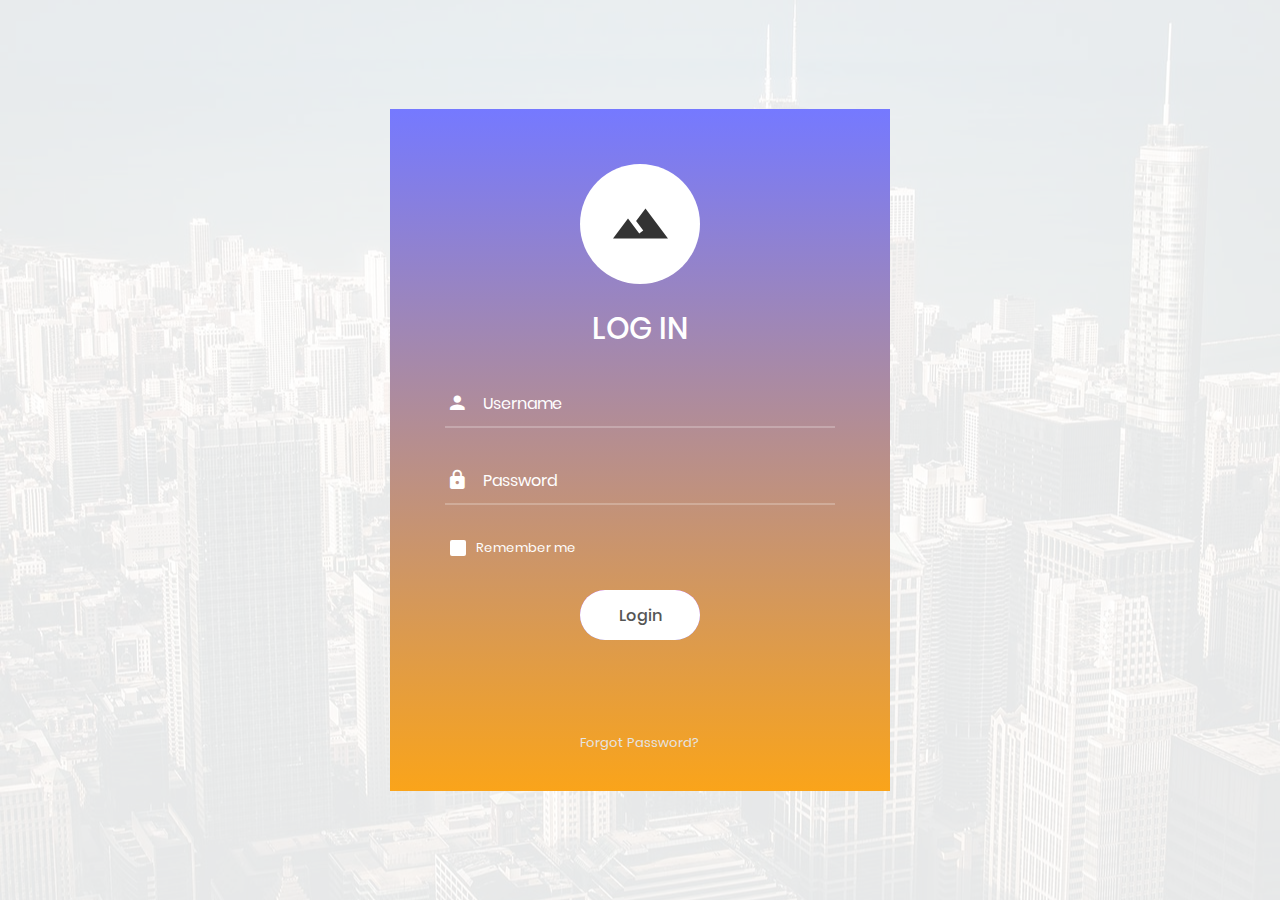
<file: index.html>
<!DOCTYPE html>
<html lang="en">
<head>
	<title>Smart Taxi|Login</title>
	<meta charset="UTF-8">
	<meta name="viewport" content="width=device-width, initial-scale=1">
<!--===============================================================================================-->	
	<link rel="icon" type="image/png" href="images/icons/favicon.ico"/>
<!--===============================================================================================-->
	<link rel="stylesheet" type="text/css" href="vendor/bootstrap/css/bootstrap.min.css">
<!--===============================================================================================-->
	<link rel="stylesheet" type="text/css" href="fonts/font-awesome-4.7.0/css/font-awesome.min.css">
<!--===============================================================================================-->
	<link rel="stylesheet" type="text/css" href="fonts/iconic/css/material-design-iconic-font.min.css">
<!--===============================================================================================-->
	<link rel="stylesheet" type="text/css" href="vendor/animate/animate.css">
<!--===============================================================================================-->	
	<link rel="stylesheet" type="text/css" href="vendor/css-hamburgers/hamburgers.min.css">
<!--===============================================================================================-->
	<link rel="stylesheet" type="text/css" href="vendor/animsition/css/animsition.min.css">
<!--===============================================================================================-->
	<link rel="stylesheet" type="text/css" href="vendor/select2/select2.min.css">
<!--===============================================================================================-->	
	<link rel="stylesheet" type="text/css" href="vendor/daterangepicker/daterangepicker.css">
<!--===============================================================================================-->
	<link rel="stylesheet" type="text/css" href="css/util.css">
	<link rel="stylesheet" type="text/css" href="css/main.css">
	<script src="js/main.js"></script>
<!--===============================================================================================-->
<style>
#feedback{
	text-align: center;
	color: red;
	display: none;
}

</style>
</head>
<body>
	
	<div class="limiter">
		<div class="container-login100" style="background-image: url('images/bg-01.jpg');">
			<div class="wrap-login100">
				<form id="form1" class="login100-form validate-form">
					<span class="login100-form-logo">
						<i class="zmdi zmdi-landscape"></i>
					</span>

					<span class="login100-form-title p-b-34 p-t-27">
						Log in
					</span>
					<span id="feedback">
							Invalid Login or password
						</span>
					<div class="form-group">
					<div class="wrap-input100 validate-input" data-validate = "Enter username">
						<input id="input1" class="input100" type="text" name="username" placeholder="Username">
						<span class="focus-input100" data-placeholder="&#xf207;"></span>
					</div>
					</div>

					<div class="wrap-input100 validate-input" data-validate="Enter password">
						<input id="input2" class="input100" type="password" name="pass" placeholder="Password">
						<span class="focus-input100" data-placeholder="&#xf191;"></span>
					</div>

					<div class="contact100-form-checkbox">
						<input class="input-checkbox100" id="ckb1" type="checkbox" name="remember-me">
						<label class="label-checkbox100" for="ckb1">
							Remember me
						</label>
					</div>

					<div class="container-login100-form-btn">
						<button class="login100-form-btn" onclick="acces()">
							Login
						</button>
					</div>

					<div class="text-center p-t-90">
						<a class="txt1" href="#">
							Forgot Password?
						</a>
					</div>
				</form>
			</div>
		</div>
	</div>
	

	<div id="dropDownSelect1"></div>
	
<!--===============================================================================================-->
	<script src="vendor/jquery/jquery-3.2.1.min.js"></script>
<!--===============================================================================================-->
	<script src="vendor/animsition/js/animsition.min.js"></script>
<!--===============================================================================================-->
	<script src="vendor/bootstrap/js/popper.js"></script>
	<script src="vendor/bootstrap/js/bootstrap.min.js"></script>
<!--===============================================================================================-->
	<script src="vendor/select2/select2.min.js"></script>
<!--===============================================================================================-->
	<script src="vendor/daterangepicker/moment.min.js"></script>
	<script src="vendor/daterangepicker/daterangepicker.js"></script>
<!--===============================================================================================-->
	<script src="vendor/countdowntime/countdowntime.js"></script>
<!--===============================================================================================-->


</body>
</html>
</file>
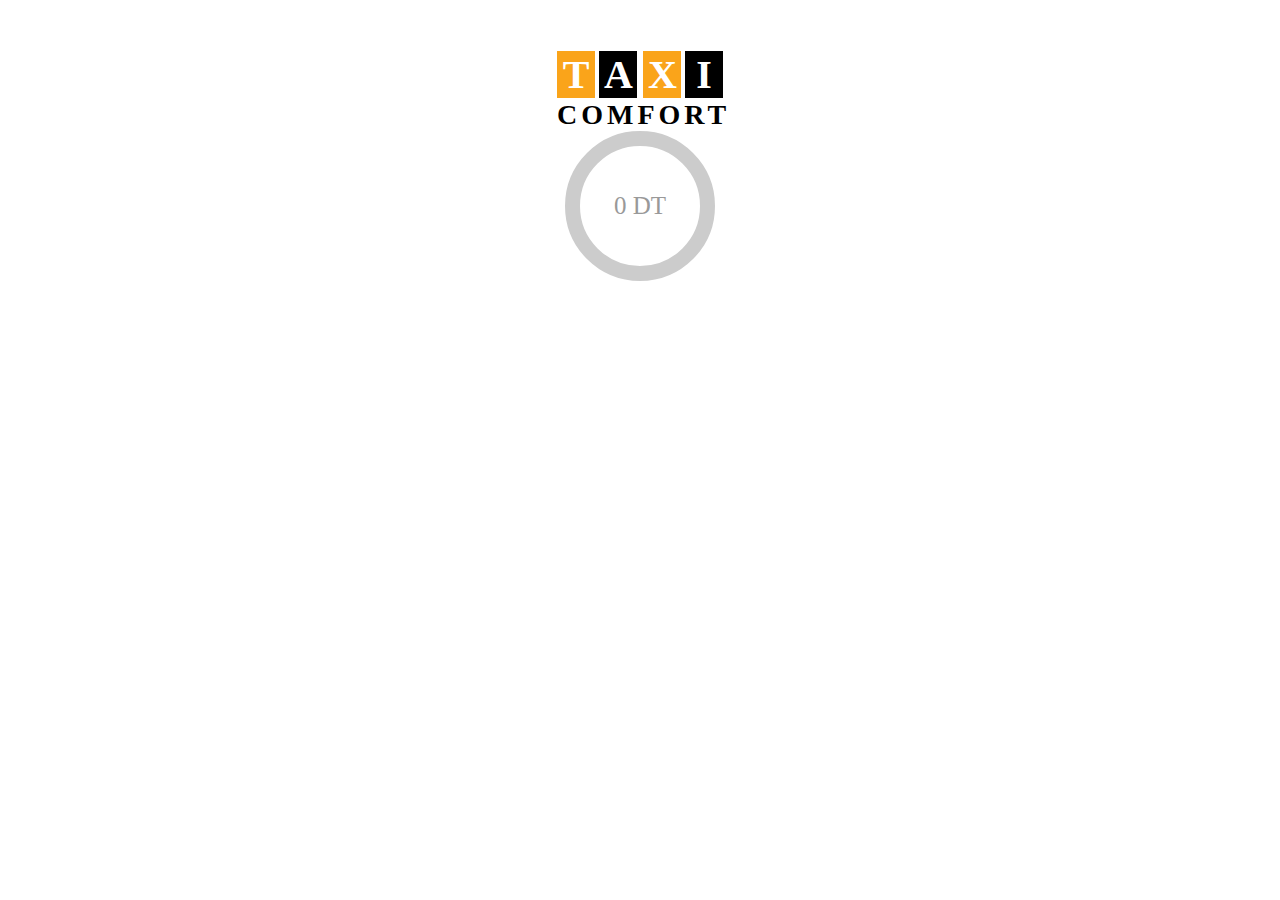
<file: compteur.html>
<!DOCTYPE html>
<html>
<head>
  <title>Smart Taxi|Compteur</title>
  <meta charset="UTF-8">
  <meta name="viewport" content="width=device-width, initial-scale=1">
	<link rel="stylesheet" type="text/css" href="css/compteur.css">
</head>

<body>
    <script src="js/player.js"></script>
    <script>
        console.log('hddi');


        togglePlay();
        
      
        </script>
	  <div class="preloader">
    <div class="taxi-category">
      <div class="static-left">
        <span class="letter">T</span>
        <span class="letter letter-black">A</span>
      </div>
      <div class="cube">
        <span class="letter letter-move top">X</span>
        <span class="letter letter-move front">X</span>
      </div>
			      <div class="static-right">
        <span class="letter letter-black">I</span>
      </div>
		    </div>
		    <div class="taxi-name">COMFORT</div>
  	</div>

    <div id="count" class="round">
      <div id="va" class="num"> 0 DT</div>
    </div>

    <script src="./js/compteur.js"></script>
    <script src="./vendor/jquery/jquery-3.2.1.min.js"></script>
</body>
</html>
</file>
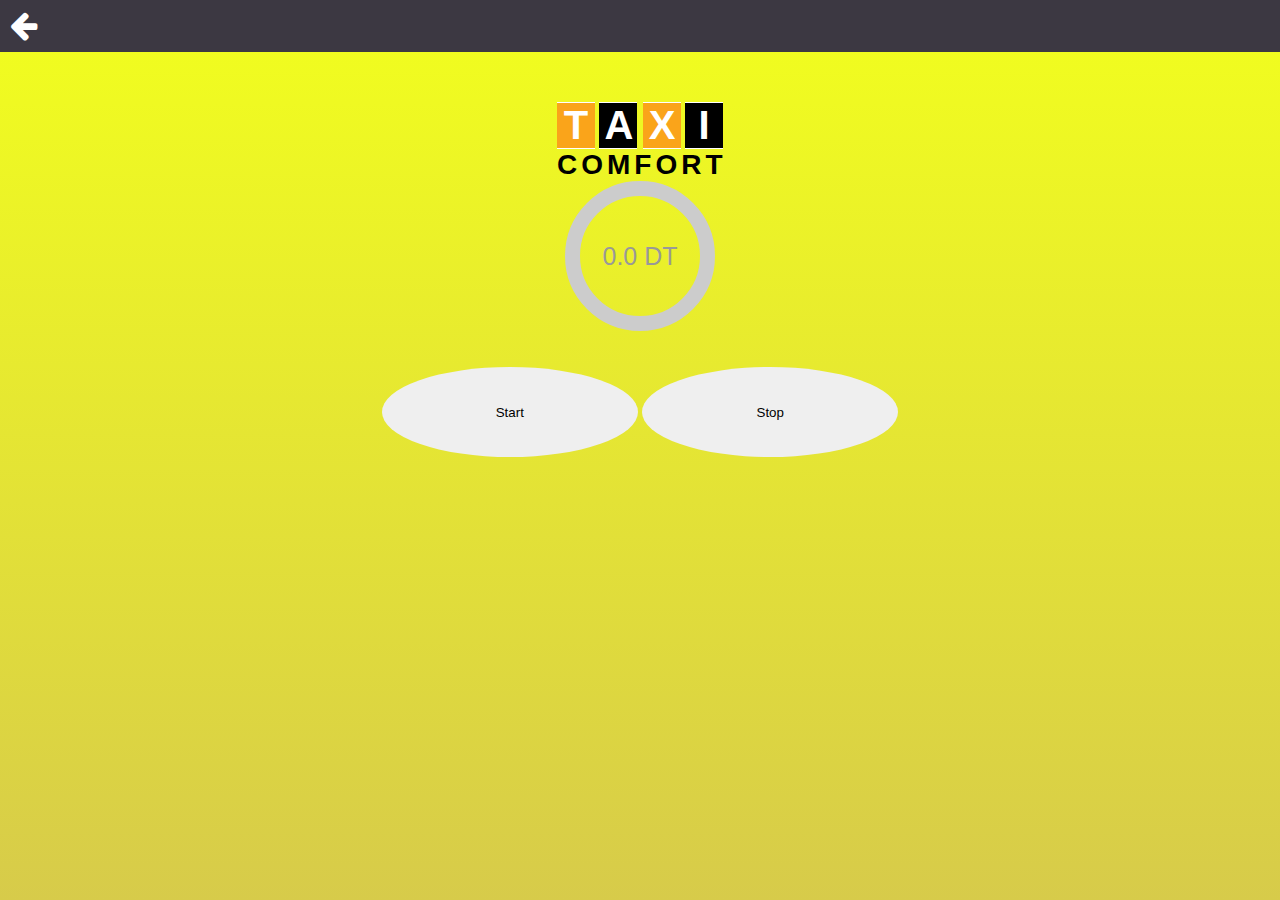
<file: core-compteur.html>
<html>
<head>
    <title>Smart Taxi|Core</title>
    <meta charset="UTF-8">
    <meta name="viewport" content="width=device-width, initial-scale=1">
    <link rel="stylesheet" type="text/css" href="fonts/font-awesome-4.7.0/css/font-awesome.min.css">
    <link rel="stylesheet" type="text/css" href="./css/core.css">
    <script src="vendor/jquery/jquery-3.2.1.min.js"></script>
    <link rel="stylesheet" type="text/css" href="css/compteur.css">
    <style>
            a{
                color :white;
                text-align: left;
                
            }
            .menu-toggle{
                text-align: left;
            }
            #start , #stop{
                border-radius: 50%;
                width: 20%;
                height: 10%;
                border: tomato;
            }
            </style>

</head>

<body>
        <script src="js/player.js"></script>
        <script>
            console.log('hddi');
    
    
            togglePlay();
            
          
            </script>
            
<audio id="myAudio" controls autoplay hidden="true" src="http://expressfm.ice.infomaniak.ch/expressfm-64.mp3"></audio>
            
<div class="mobile-wrapper">

		<div class="mobile mobile-three">
            
                <div class="header">
                        <div class="menu-toggle">
                                <a href="core.html"><i class="fa fa-arrow-left fa-2x" aria-hidden="true"></i></a>
                            </div>
                </div>   
          

            <div class="preloader">
                    <div class="taxi-category">
                      <div class="static-left">
                        <span class="letter">T</span>
                        <span class="letter letter-black">A</span>
                      </div>
                      <div class="cube">
                        <span class="letter letter-move top">X</span>
                        <span class="letter letter-move front">X</span>
                      </div>
                                  <div class="static-right">
                        <span class="letter letter-black">I</span>
                      </div>
                            </div>
                            <div class="taxi-name">COMFORT</div>
                      </div>
                
                    <div id="count" class="round">
                      <div id="va" class="num"> 0.0 DT</div>
                    </div>
                    <br><br>
                    <button id="start">Start</button>
                    <button id="stop">Stop</button>
                
          
        </div>
    </div>  

	
        <!--===============================================================================================-->
            <script src="vendor/animsition/js/animsition.min.js"></script>
        <!--===============================================================================================-->
            <script src="vendor/bootstrap/js/popper.js"></script>
            <script src="vendor/bootstrap/js/bootstrap.min.js"></script>
        <!--===============================================================================================-->
            <script src="vendor/select2/select2.min.js"></script>
        <!--===============================================================================================-->
            <script src="vendor/daterangepicker/moment.min.js"></script>
            <script src="vendor/daterangepicker/daterangepicker.js"></script>
        <!--===============================================================================================-->
            <script src="vendor/countdowntime/countdowntime.js"></script>
        <!--===============================================================================================-->
            <script src="js/main.js"></script>
            <script src="./js/core.js"></script>

           <script src="./js/compteur.js"></script> 
    </body>
    </html>
</file>
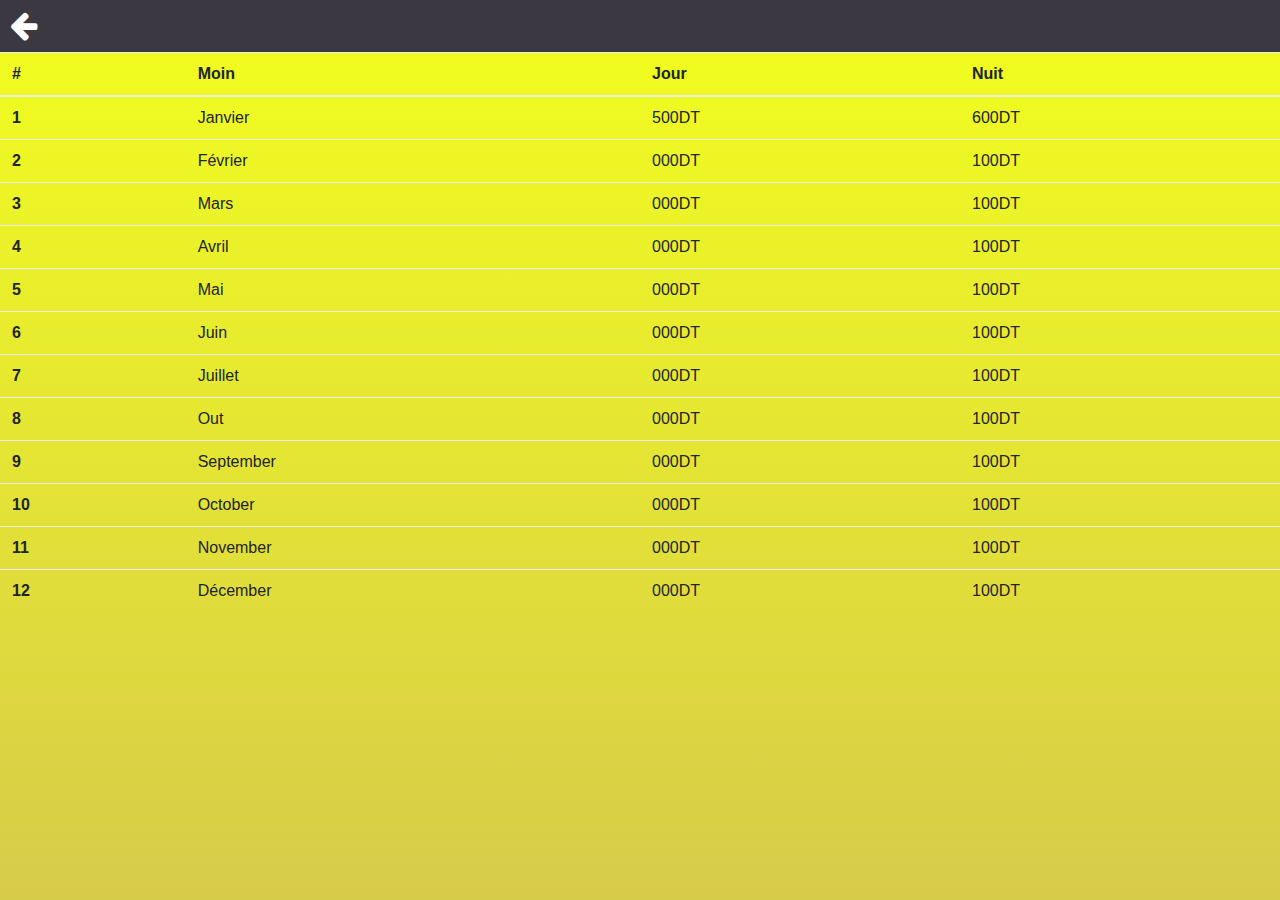
<file: core-fiance.html>
<html>
<head>
    <title>Smart Taxi|Core</title>
    <meta charset="UTF-8">
    <meta name="viewport" content="width=device-width, initial-scale=1">
    <link rel="stylesheet" type="text/css" href="fonts/font-awesome-4.7.0/css/font-awesome.min.css">
    <link rel="stylesheet" type="text/css" href="vendor/bootstrap/css/bootstrap.min.css">
    <link rel="stylesheet" type="text/css" href="./css/core.css">
    <script src="vendor/jquery/jquery-3.2.1.min.js"></script>
    <script src="./js/core.js"></script>
    <style>
            a:hover{
                color :white;
                text-align: left;
                
            }
            a{
                color:white;
            }
            .menu-toggle{
                text-align: left;
            }
            
            </style>

</head>

<body>

<div class="mobile-wrapper">

        <div class="mobile mobile-three">
            
                <div class="header">
                        <div class="menu-toggle">
                                <a href="core.html"><i class="fa fa-arrow-left fa-2x" aria-hidden="true"></i></a>
                            </div>
                </div>
                
                <table class="table">
                    <thead>
                      <tr>
                        <th scope="col">#</th>
                        <th scope="col">Moin</th>
                        <th scope="col">Jour</th>
                        <th scope="col">Nuit</th>
                      </tr>
                    </thead>
                    <tbody>
                      <tr>
                        <th scope="row">1</th>
                        <td>Janvier</td>
                        <td>500DT</td>
                        <td>600DT</td>
                      </tr>
                      <tr>
                        <th scope="row">2</th>
                        <td>Février</td>
                        <td>000DT</td>
                        <td>100DT</td>
                      </tr>
                      <tr>
                        <th scope="row">3</th>
                        <td>Mars</td>
                        <td>000DT</td>
                        <td>100DT</td>
                      </tr>                      <tr>
                        <th scope="row">4</th>
                        <td>Avril</td>
                        <td>000DT</td>
                        <td>100DT</td>
                      </tr>                      <tr>
                        <th scope="row">5</th>
                        <td>Mai</td>
                        <td>000DT</td>
                        <td>100DT</td>
                      </tr>                      <tr>
                        <th scope="row">6</th>
                        <td>Juin</td>
                        <td>000DT</td>
                        <td>100DT</td>
                      </tr>                      <tr>
                        <th scope="row">7</th>
                        <td>Juillet</td>
                        <td>000DT</td>
                        <td>100DT</td>
                      </tr>                      <tr>
                        <th scope="row">8</th>
                        <td>Out</td>
                        <td>000DT</td>
                        <td>100DT</td>
                      </tr>                      <tr>
                        <th scope="row">9</th>
                        <td>September</td>
                        <td>000DT</td>
                        <td>100DT</td>
                      </tr>                      <tr>
                        <th scope="row">10</th>
                        <td>October</td>
                        <td>000DT</td>
                        <td>100DT</td>
                      </tr>                      <tr>
                        <th scope="row">11</th>
                        <td>November</td>
                        <td>000DT</td>
                        <td>100DT</td>
                      </tr>                      <tr>
                        <th scope="row">12</th>
                        <td>Décember</td>
                        <td>000DT</td>
                        <td>100DT</td>
                      </tr>
                    </tbody>
                  </table>

            </div>
    </div>  
	
        <!--===============================================================================================-->
            <script src="vendor/animsition/js/animsition.min.js"></script>
        <!--===============================================================================================-->
            <script src="vendor/bootstrap/js/popper.js"></script>
            <script src="vendor/bootstrap/js/bootstrap.min.js"></script>
        <!--===============================================================================================-->
            <script src="vendor/select2/select2.min.js"></script>
        <!--===============================================================================================-->
            <script src="vendor/daterangepicker/moment.min.js"></script>
            <script src="vendor/daterangepicker/daterangepicker.js"></script>
        <!--===============================================================================================-->
            <script src="vendor/countdowntime/countdowntime.js"></script>
        <!--===============================================================================================-->
            <script src="js/main.js"></script>
    </body>
    </html>
</file>
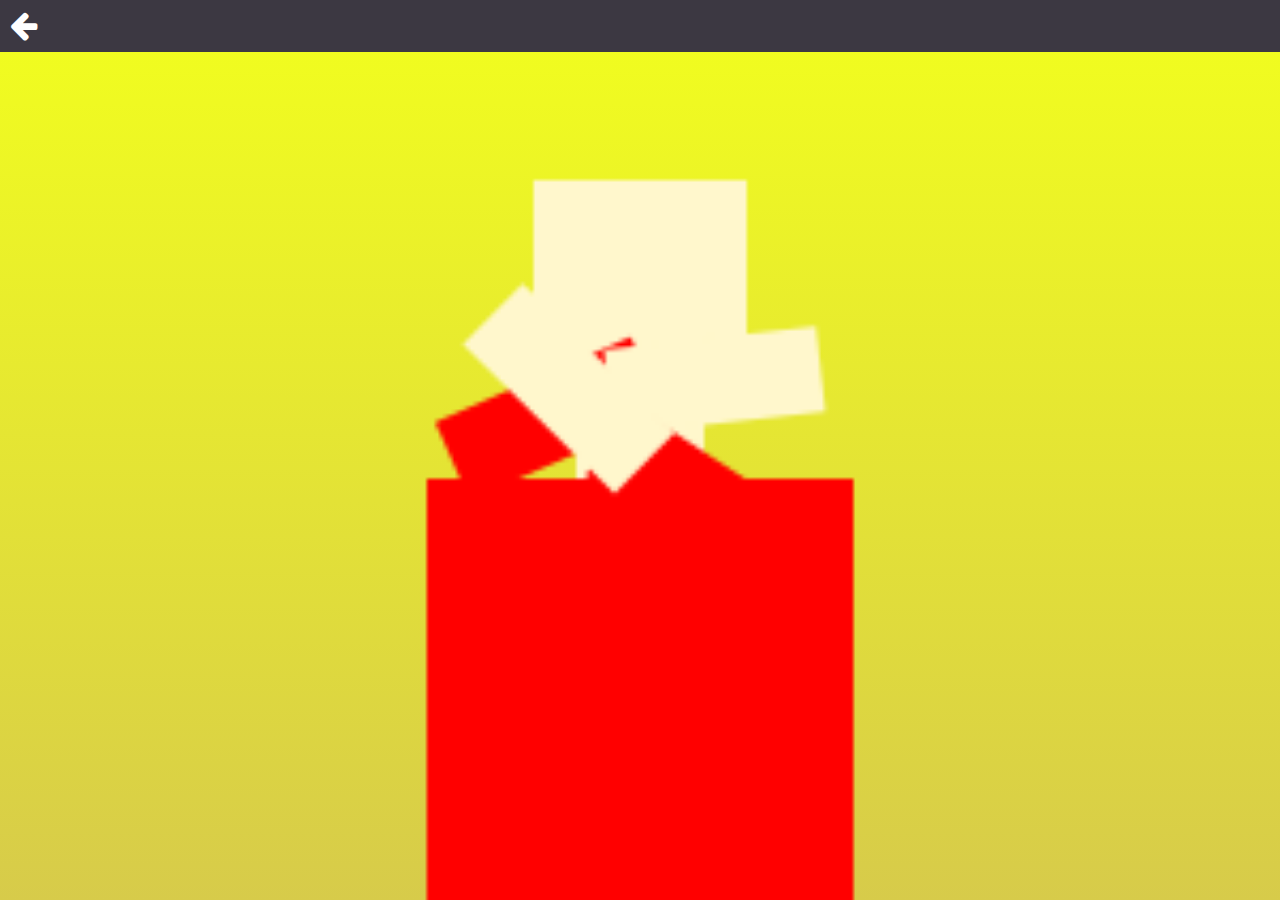
<file: core-oucupper.html>
<html>
<head>
    <title>Smart Taxi|Core</title>
    <meta charset="UTF-8">
    <meta name="viewport" content="width=device-width, initial-scale=1">
    <link rel="stylesheet" type="text/css" href="fonts/font-awesome-4.7.0/css/font-awesome.min.css">
    <link rel="stylesheet" type="text/css" href="./css/core.css">
    <script src="vendor/jquery/jquery-3.2.1.min.js"></script>
    <link rel="stylesheet" type="text/css" href="./vendor/bootstrap/css/bootstrap.min.css">
    <link rel="stylesheet" type="text/css" href="./css/oucuper.css">
    <style>
            a{
                color :white;
                text-align: left;
                
            }
            .menu-toggle{
                text-align: left;
            }
            
            </style>

</head>
<body>
<div class="mobile-wrapper">

        <div class="mobile mobile-three">
            
                <div class="header">
                        <div class="menu-toggle">
                                <a href="core.html"><i class="fa fa-arrow-left fa-2x" aria-hidden="true"></i></a>
                            </div>
                </div>   
  <canvas width=300 height=300 id="myCanvas"></canvas>
  <h1>Oucuper</h1>
  <a href="core.html" class="btn btn-success" role="button">Libre</a>
        </div>
    </div>         
    <script src="./js/oucuper.js"></script>     
    </body>
    </html>
</file>
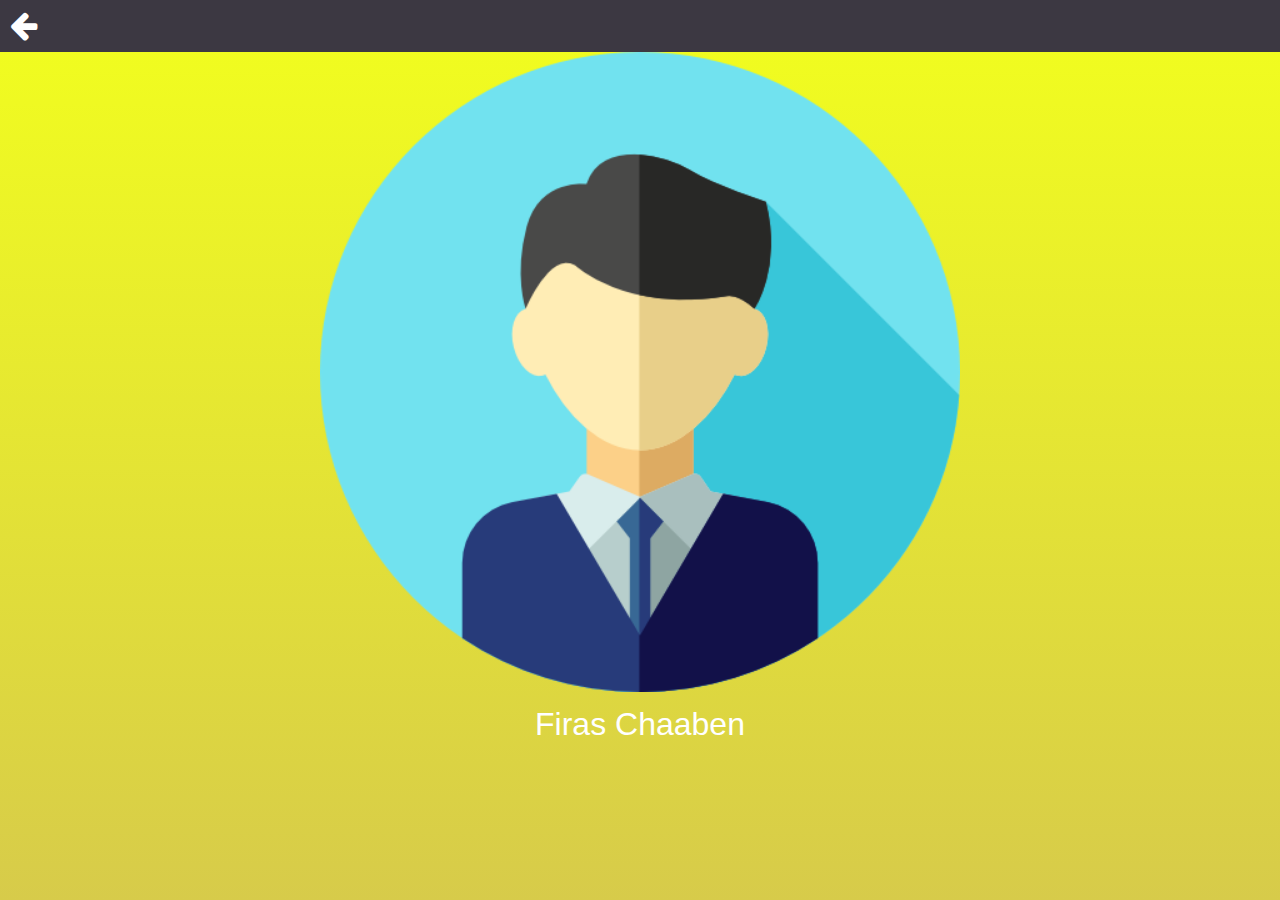
<file: core-user.html>
<html>
<head>
    <title>Smart Taxi|Core</title>
    <meta charset="UTF-8">
    <meta name="viewport" content="width=device-width, initial-scale=1">
    <link rel="stylesheet" type="text/css" href="fonts/font-awesome-4.7.0/css/font-awesome.min.css">
    <link rel="stylesheet" type="text/css" href="./css/core.css">
    <script src="vendor/jquery/jquery-3.2.1.min.js"></script>
    <script src="./js/core.js"></script>
    <style>
    a:hover{
        color :white;
        text-align: left;
        
    }
    a{
        color : white;
    }
    .menu-toggle{
        text-align: left;
    }
    
    </style>

</head>

<body>

<div class="mobile-wrapper">

		<div class="mobile mobile-three">
            
			<div class="header">
                	<div class="menu-toggle">
                            <a href="core.html"><i class="fa fa-arrow-left fa-2x" aria-hidden="true"></i></a>
                        </div>
            </div>  
            
            ​<picture>
               
                <img src="./user.png" class="img-fluid img-thumbnail" width="50%">
              </picture>
              <h1>Firas Chaaben</h1>
              
        </div>
        </div> 
	
        <!--===============================================================================================-->
            <script src="vendor/animsition/js/animsition.min.js"></script>
        <!--===============================================================================================-->
            <script src="vendor/bootstrap/js/popper.js"></script>
            <script src="vendor/bootstrap/js/bootstrap.min.js"></script>
        <!--===============================================================================================-->
            <script src="vendor/select2/select2.min.js"></script>
        <!--===============================================================================================-->
            <script src="vendor/daterangepicker/moment.min.js"></script>
            <script src="vendor/daterangepicker/daterangepicker.js"></script>
        <!--===============================================================================================-->
            <script src="vendor/countdowntime/countdowntime.js"></script>
        <!--===============================================================================================-->
            <script src="js/main.js"></script>
    </body>
    </html>
</file>
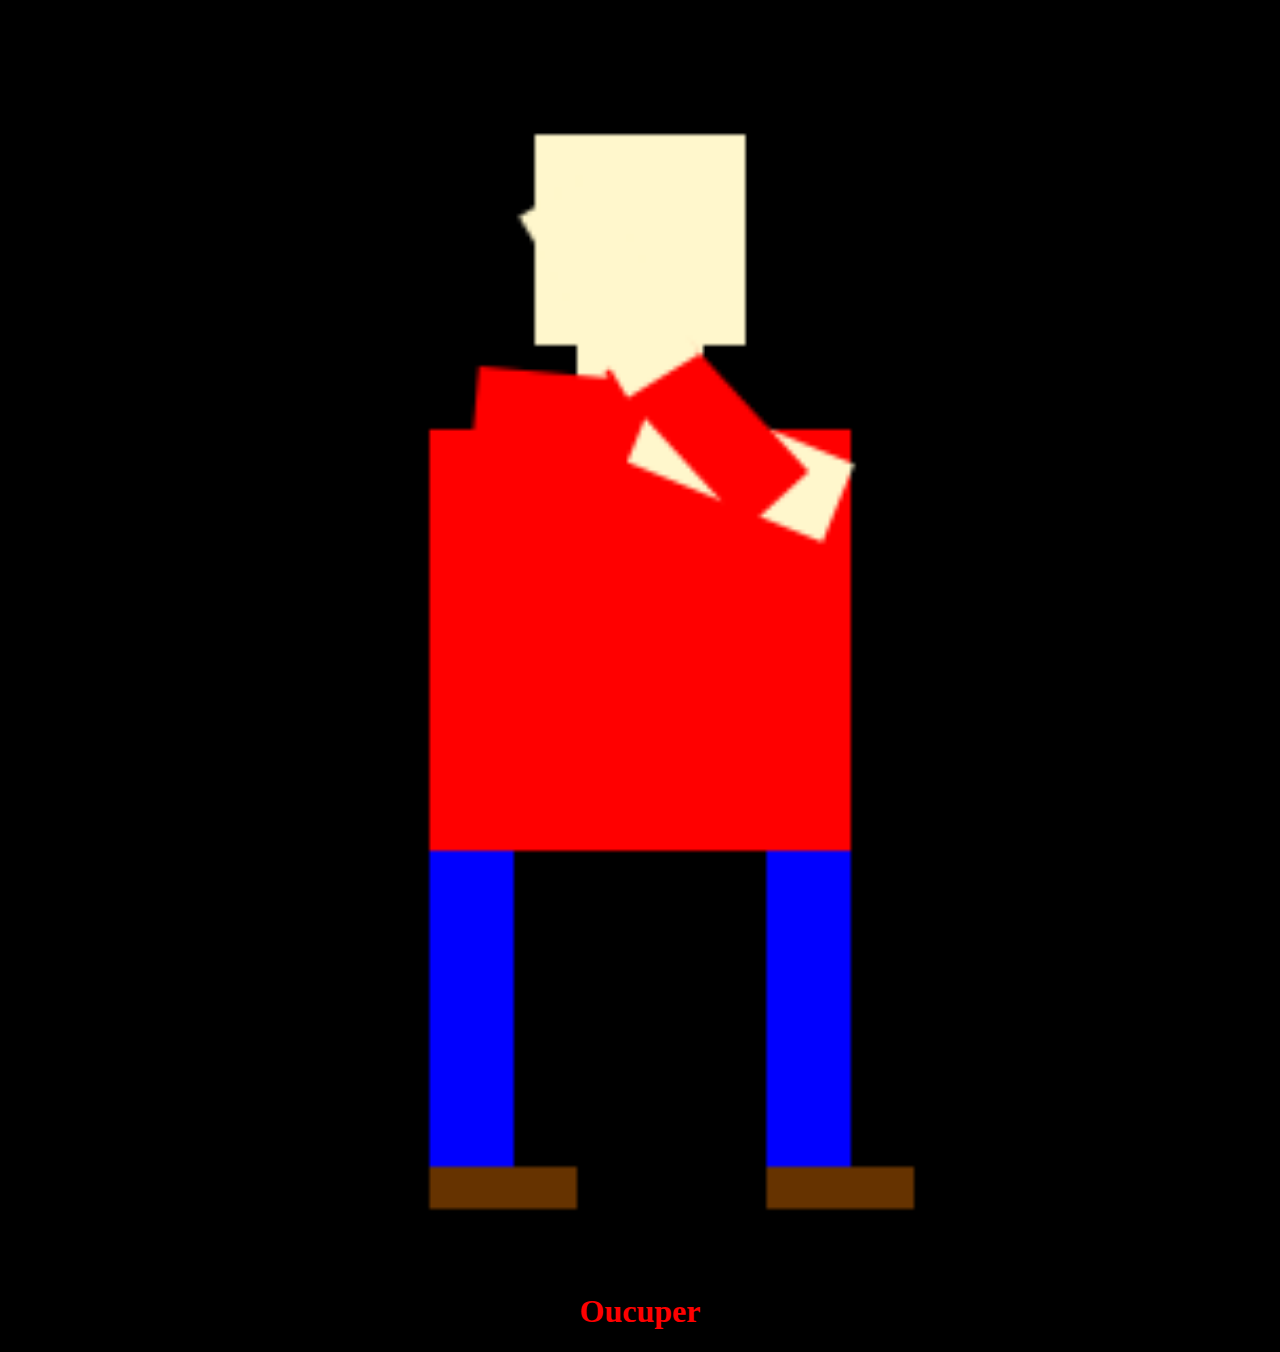
<file: oucuper.html>
<html>
<head>
    <meta charset="UTF-8">
    <meta name="viewport" content="width=device-width, initial-scale=1">
  <title>Smart Taxi|Oucuper</title>
  <link rel="stylesheet" type="text/css" href="./css/oucuper.css">
  <script src="./js/oucuper.js"></script>
</head>
<body style="background-color: black">
  <canvas width=300 height=300 id="myCanvas"></canvas>
  <h1>Oucuper</h1>
  
  </body>
</html>
</file>
<file: vendor/daterangepicker/daterangepicker.css>
.daterangepicker {
  position: absolute;
  color: inherit;
  background-color: #fff;
  border-radius: 4px;
  width: 278px;
  padding: 4px;
  margin-top: 1px;
  top: 100px;
  left: 20px;
  /* Calendars */ }
  .daterangepicker:before, .daterangepicker:after {
    position: absolute;
    display: inline-block;
    border-bottom-color: rgba(0, 0, 0, 0.2);
    content: ''; }
  .daterangepicker:before {
    top: -7px;
    border-right: 7px solid transparent;
    border-left: 7px solid transparent;
    border-bottom: 7px solid #ccc; }
  .daterangepicker:after {
    top: -6px;
    border-right: 6px solid transparent;
    border-bottom: 6px solid #fff;
    border-left: 6px solid transparent; }
  .daterangepicker.opensleft:before {
    right: 9px; }
  .daterangepicker.opensleft:after {
    right: 10px; }
  .daterangepicker.openscenter:before {
    left: 0;
    right: 0;
    width: 0;
    margin-left: auto;
    margin-right: auto; }
  .daterangepicker.openscenter:after {
    left: 0;
    right: 0;
    width: 0;
    margin-left: auto;
    margin-right: auto; }
  .daterangepicker.opensright:before {
    left: 9px; }
  .daterangepicker.opensright:after {
    left: 10px; }
  .daterangepicker.dropup {
    margin-top: -5px; }
    .daterangepicker.dropup:before {
      top: initial;
      bottom: -7px;
      border-bottom: initial;
      border-top: 7px solid #ccc; }
    .daterangepicker.dropup:after {
      top: initial;
      bottom: -6px;
      border-bottom: initial;
      border-top: 6px solid #fff; }
  .daterangepicker.dropdown-menu {
    max-width: none;
    z-index: 3001; }
  .daterangepicker.single .ranges, .daterangepicker.single .calendar {
    float: none; }
  .daterangepicker.show-calendar .calendar {
    display: block; }
  .daterangepicker .calendar {
    display: none;
    max-width: 270px;
    margin: 4px; }
    .daterangepicker .calendar.single .calendar-table {
      border: none; }
    .daterangepicker .calendar th, .daterangepicker .calendar td {
      white-space: nowrap;
      text-align: center;
      min-width: 32px; }
  .daterangepicker .calendar-table {
    border: 1px solid #fff;
    padding: 4px;
    border-radius: 4px;
    background-color: #fff; }
  .daterangepicker table {
    width: 100%;
    margin: 0; }
  .daterangepicker td, .daterangepicker th {
    text-align: center;
    width: 20px;
    height: 20px;
    border-radius: 4px;
    border: 1px solid transparent;
    white-space: nowrap;
    cursor: pointer; }
    .daterangepicker td.available:hover, .daterangepicker th.available:hover {
      background-color: #eee;
      border-color: transparent;
      color: inherit; }
    .daterangepicker td.week, .daterangepicker th.week {
      font-size: 80%;
      color: #ccc; }
  .daterangepicker td.off, .daterangepicker td.off.in-range, .daterangepicker td.off.start-date, .daterangepicker td.off.end-date {
    background-color: #fff;
    border-color: transparent;
    color: #999; }
  .daterangepicker td.in-range {
    background-color: #ebf4f8;
    border-color: transparent;
    color: #000;
    border-radius: 0; }
  .daterangepicker td.start-date {
    border-radius: 4px 0 0 4px; }
  .daterangepicker td.end-date {
    border-radius: 0 4px 4px 0; }
  .daterangepicker td.start-date.end-date {
    border-radius: 4px; }
  .daterangepicker td.active, .daterangepicker td.active:hover {
    background-color: #357ebd;
    border-color: transparent;
    color: #fff; }
  .daterangepicker th.month {
    width: auto; }
  .daterangepicker td.disabled, .daterangepicker option.disabled {
    color: #999;
    cursor: not-allowed;
    text-decoration: line-through; }
  .daterangepicker select.monthselect, .daterangepicker select.yearselect {
    font-size: 12px;
    padding: 1px;
    height: auto;
    margin: 0;
    cursor: default; }
  .daterangepicker select.monthselect {
    margin-right: 2%;
    width: 56%; }
  .daterangepicker select.yearselect {
    width: 40%; }
  .daterangepicker select.hourselect, .daterangepicker select.minuteselect, .daterangepicker select.secondselect, .daterangepicker select.ampmselect {
    width: 50px;
    margin-bottom: 0; }
  .daterangepicker .input-mini {
    border: 1px solid #ccc;
    border-radius: 4px;
    color: #555;
    height: 30px;
    line-height: 30px;
    display: block;
    vertical-align: middle;
    margin: 0 0 5px 0;
    padding: 0 6px 0 28px;
    width: 100%; }
    .daterangepicker .input-mini.active {
      border: 1px solid #08c;
      border-radius: 4px; }
  .daterangepicker .daterangepicker_input {
    position: relative; }
    .daterangepicker .daterangepicker_input i {
      position: absolute;
      left: 8px;
      top: 8px; }
  .daterangepicker.rtl .input-mini {
    padding-right: 28px;
    padding-left: 6px; }
  .daterangepicker.rtl .daterangepicker_input i {
    left: auto;
    right: 8px; }
  .daterangepicker .calendar-time {
    text-align: center;
    margin: 5px auto;
    line-height: 30px;
    position: relative;
    padding-left: 28px; }
    .daterangepicker .calendar-time select.disabled {
      color: #ccc;
      cursor: not-allowed; }

.ranges {
  font-size: 11px;
  float: none;
  margin: 4px;
  text-align: left; }
  .ranges ul {
    list-style: none;
    margin: 0 auto;
    padding: 0;
    width: 100%; }
  .ranges li {
    font-size: 13px;
    background-color: #f5f5f5;
    border: 1px solid #f5f5f5;
    border-radius: 4px;
    color: #08c;
    padding: 3px 12px;
    margin-bottom: 8px;
    cursor: pointer; }
    .ranges li:hover {
      background-color: #08c;
      border: 1px solid #08c;
      color: #fff; }
    .ranges li.active {
      background-color: #08c;
      border: 1px solid #08c;
      color: #fff; }

/*  Larger Screen Styling */
@media (min-width: 564px) {
  .daterangepicker {
    width: auto; }
    .daterangepicker .ranges ul {
      width: 160px; }
    .daterangepicker.single .ranges ul {
      width: 100%; }
    .daterangepicker.single .calendar.left {
      clear: none; }
    .daterangepicker.single.ltr .ranges, .daterangepicker.single.ltr .calendar {
      float: left; }
    .daterangepicker.single.rtl .ranges, .daterangepicker.single.rtl .calendar {
      float: right; }
    .daterangepicker.ltr {
      direction: ltr;
      text-align: left; }
      .daterangepicker.ltr .calendar.left {
        clear: left;
        margin-right: 0; }
        .daterangepicker.ltr .calendar.left .calendar-table {
          border-right: none;
          border-top-right-radius: 0;
          border-bottom-right-radius: 0; }
      .daterangepicker.ltr .calendar.right {
        margin-left: 0; }
        .daterangepicker.ltr .calendar.right .calendar-table {
          border-left: none;
          border-top-left-radius: 0;
          border-bottom-left-radius: 0; }
      .daterangepicker.ltr .left .daterangepicker_input {
        padding-right: 12px; }
      .daterangepicker.ltr .calendar.left .calendar-table {
        padding-right: 12px; }
      .daterangepicker.ltr .ranges, .daterangepicker.ltr .calendar {
        float: left; }
    .daterangepicker.rtl {
      direction: rtl;
      text-align: right; }
      .daterangepicker.rtl .calendar.left {
        clear: right;
        margin-left: 0; }
        .daterangepicker.rtl .calendar.left .calendar-table {
          border-left: none;
          border-top-left-radius: 0;
          border-bottom-left-radius: 0; }
      .daterangepicker.rtl .calendar.right {
        margin-right: 0; }
        .daterangepicker.rtl .calendar.right .calendar-table {
          border-right: none;
          border-top-right-radius: 0;
          border-bottom-right-radius: 0; }
      .daterangepicker.rtl .left .daterangepicker_input {
        padding-left: 12px; }
      .daterangepicker.rtl .calendar.left .calendar-table {
        padding-left: 12px; }
      .daterangepicker.rtl .ranges, .daterangepicker.rtl .calendar {
        text-align: right;
        float: right; } }
@media (min-width: 730px) {
  .daterangepicker .ranges {
    width: auto; }
  .daterangepicker.ltr .ranges {
    float: left; }
  .daterangepicker.rtl .ranges {
    float: right; }
  .daterangepicker .calendar.left {
    clear: none !important; } }
</file>
<file: css/util.css>
/*[ FONT SIZE ]
///////////////////////////////////////////////////////////
*/
.fs-1 {font-size: 1px;}
.fs-2 {font-size: 2px;}
.fs-3 {font-size: 3px;}
.fs-4 {font-size: 4px;}
.fs-5 {font-size: 5px;}
.fs-6 {font-size: 6px;}
.fs-7 {font-size: 7px;}
.fs-8 {font-size: 8px;}
.fs-9 {font-size: 9px;}
.fs-10 {font-size: 10px;}
.fs-11 {font-size: 11px;}
.fs-12 {font-size: 12px;}
.fs-13 {font-size: 13px;}
.fs-14 {font-size: 14px;}
.fs-15 {font-size: 15px;}
.fs-16 {font-size: 16px;}
.fs-17 {font-size: 17px;}
.fs-18 {font-size: 18px;}
.fs-19 {font-size: 19px;}
.fs-20 {font-size: 20px;}
.fs-21 {font-size: 21px;}
.fs-22 {font-size: 22px;}
.fs-23 {font-size: 23px;}
.fs-24 {font-size: 24px;}
.fs-25 {font-size: 25px;}
.fs-26 {font-size: 26px;}
.fs-27 {font-size: 27px;}
.fs-28 {font-size: 28px;}
.fs-29 {font-size: 29px;}
.fs-30 {font-size: 30px;}
.fs-31 {font-size: 31px;}
.fs-32 {font-size: 32px;}
.fs-33 {font-size: 33px;}
.fs-34 {font-size: 34px;}
.fs-35 {font-size: 35px;}
.fs-36 {font-size: 36px;}
.fs-37 {font-size: 37px;}
.fs-38 {font-size: 38px;}
.fs-39 {font-size: 39px;}
.fs-40 {font-size: 40px;}
.fs-41 {font-size: 41px;}
.fs-42 {font-size: 42px;}
.fs-43 {font-size: 43px;}
.fs-44 {font-size: 44px;}
.fs-45 {font-size: 45px;}
.fs-46 {font-size: 46px;}
.fs-47 {font-size: 47px;}
.fs-48 {font-size: 48px;}
.fs-49 {font-size: 49px;}
.fs-50 {font-size: 50px;}
.fs-51 {font-size: 51px;}
.fs-52 {font-size: 52px;}
.fs-53 {font-size: 53px;}
.fs-54 {font-size: 54px;}
.fs-55 {font-size: 55px;}
.fs-56 {font-size: 56px;}
.fs-57 {font-size: 57px;}
.fs-58 {font-size: 58px;}
.fs-59 {font-size: 59px;}
.fs-60 {font-size: 60px;}
.fs-61 {font-size: 61px;}
.fs-62 {font-size: 62px;}
.fs-63 {font-size: 63px;}
.fs-64 {font-size: 64px;}
.fs-65 {font-size: 65px;}
.fs-66 {font-size: 66px;}
.fs-67 {font-size: 67px;}
.fs-68 {font-size: 68px;}
.fs-69 {font-size: 69px;}
.fs-70 {font-size: 70px;}
.fs-71 {font-size: 71px;}
.fs-72 {font-size: 72px;}
.fs-73 {font-size: 73px;}
.fs-74 {font-size: 74px;}
.fs-75 {font-size: 75px;}
.fs-76 {font-size: 76px;}
.fs-77 {font-size: 77px;}
.fs-78 {font-size: 78px;}
.fs-79 {font-size: 79px;}
.fs-80 {font-size: 80px;}
.fs-81 {font-size: 81px;}
.fs-82 {font-size: 82px;}
.fs-83 {font-size: 83px;}
.fs-84 {font-size: 84px;}
.fs-85 {font-size: 85px;}
.fs-86 {font-size: 86px;}
.fs-87 {font-size: 87px;}
.fs-88 {font-size: 88px;}
.fs-89 {font-size: 89px;}
.fs-90 {font-size: 90px;}
.fs-91 {font-size: 91px;}
.fs-92 {font-size: 92px;}
.fs-93 {font-size: 93px;}
.fs-94 {font-size: 94px;}
.fs-95 {font-size: 95px;}
.fs-96 {font-size: 96px;}
.fs-97 {font-size: 97px;}
.fs-98 {font-size: 98px;}
.fs-99 {font-size: 99px;}
.fs-100 {font-size: 100px;}
.fs-101 {font-size: 101px;}
.fs-102 {font-size: 102px;}
.fs-103 {font-size: 103px;}
.fs-104 {font-size: 104px;}
.fs-105 {font-size: 105px;}
.fs-106 {font-size: 106px;}
.fs-107 {font-size: 107px;}
.fs-108 {font-size: 108px;}
.fs-109 {font-size: 109px;}
.fs-110 {font-size: 110px;}
.fs-111 {font-size: 111px;}
.fs-112 {font-size: 112px;}
.fs-113 {font-size: 113px;}
.fs-114 {font-size: 114px;}
.fs-115 {font-size: 115px;}
.fs-116 {font-size: 116px;}
.fs-117 {font-size: 117px;}
.fs-118 {font-size: 118px;}
.fs-119 {font-size: 119px;}
.fs-120 {font-size: 120px;}
.fs-121 {font-size: 121px;}
.fs-122 {font-size: 122px;}
.fs-123 {font-size: 123px;}
.fs-124 {font-size: 124px;}
.fs-125 {font-size: 125px;}
.fs-126 {font-size: 126px;}
.fs-127 {font-size: 127px;}
.fs-128 {font-size: 128px;}
.fs-129 {font-size: 129px;}
.fs-130 {font-size: 130px;}
.fs-131 {font-size: 131px;}
.fs-132 {font-size: 132px;}
.fs-133 {font-size: 133px;}
.fs-134 {font-size: 134px;}
.fs-135 {font-size: 135px;}
.fs-136 {font-size: 136px;}
.fs-137 {font-size: 137px;}
.fs-138 {font-size: 138px;}
.fs-139 {font-size: 139px;}
.fs-140 {font-size: 140px;}
.fs-141 {font-size: 141px;}
.fs-142 {font-size: 142px;}
.fs-143 {font-size: 143px;}
.fs-144 {font-size: 144px;}
.fs-145 {font-size: 145px;}
.fs-146 {font-size: 146px;}
.fs-147 {font-size: 147px;}
.fs-148 {font-size: 148px;}
.fs-149 {font-size: 149px;}
.fs-150 {font-size: 150px;}
.fs-151 {font-size: 151px;}
.fs-152 {font-size: 152px;}
.fs-153 {font-size: 153px;}
.fs-154 {font-size: 154px;}
.fs-155 {font-size: 155px;}
.fs-156 {font-size: 156px;}
.fs-157 {font-size: 157px;}
.fs-158 {font-size: 158px;}
.fs-159 {font-size: 159px;}
.fs-160 {font-size: 160px;}
.fs-161 {font-size: 161px;}
.fs-162 {font-size: 162px;}
.fs-163 {font-size: 163px;}
.fs-164 {font-size: 164px;}
.fs-165 {font-size: 165px;}
.fs-166 {font-size: 166px;}
.fs-167 {font-size: 167px;}
.fs-168 {font-size: 168px;}
.fs-169 {font-size: 169px;}
.fs-170 {font-size: 170px;}
.fs-171 {font-size: 171px;}
.fs-172 {font-size: 172px;}
.fs-173 {font-size: 173px;}
.fs-174 {font-size: 174px;}
.fs-175 {font-size: 175px;}
.fs-176 {font-size: 176px;}
.fs-177 {font-size: 177px;}
.fs-178 {font-size: 178px;}
.fs-179 {font-size: 179px;}
.fs-180 {font-size: 180px;}
.fs-181 {font-size: 181px;}
.fs-182 {font-size: 182px;}
.fs-183 {font-size: 183px;}
.fs-184 {font-size: 184px;}
.fs-185 {font-size: 185px;}
.fs-186 {font-size: 186px;}
.fs-187 {font-size: 187px;}
.fs-188 {font-size: 188px;}
.fs-189 {font-size: 189px;}
.fs-190 {font-size: 190px;}
.fs-191 {font-size: 191px;}
.fs-192 {font-size: 192px;}
.fs-193 {font-size: 193px;}
.fs-194 {font-size: 194px;}
.fs-195 {font-size: 195px;}
.fs-196 {font-size: 196px;}
.fs-197 {font-size: 197px;}
.fs-198 {font-size: 198px;}
.fs-199 {font-size: 199px;}
.fs-200 {font-size: 200px;}

/*[ PADDING ]
///////////////////////////////////////////////////////////
*/
.p-t-0 {padding-top: 0px;}
.p-t-1 {padding-top: 1px;}
.p-t-2 {padding-top: 2px;}
.p-t-3 {padding-top: 3px;}
.p-t-4 {padding-top: 4px;}
.p-t-5 {padding-top: 5px;}
.p-t-6 {padding-top: 6px;}
.p-t-7 {padding-top: 7px;}
.p-t-8 {padding-top: 8px;}
.p-t-9 {padding-top: 9px;}
.p-t-10 {padding-top: 10px;}
.p-t-11 {padding-top: 11px;}
.p-t-12 {padding-top: 12px;}
.p-t-13 {padding-top: 13px;}
.p-t-14 {padding-top: 14px;}
.p-t-15 {padding-top: 15px;}
.p-t-16 {padding-top: 16px;}
.p-t-17 {padding-top: 17px;}
.p-t-18 {padding-top: 18px;}
.p-t-19 {padding-top: 19px;}
.p-t-20 {padding-top: 20px;}
.p-t-21 {padding-top: 21px;}
.p-t-22 {padding-top: 22px;}
.p-t-23 {padding-top: 23px;}
.p-t-24 {padding-top: 24px;}
.p-t-25 {padding-top: 25px;}
.p-t-26 {padding-top: 26px;}
.p-t-27 {padding-top: 27px;}
.p-t-28 {padding-top: 28px;}
.p-t-29 {padding-top: 29px;}
.p-t-30 {padding-top: 30px;}
.p-t-31 {padding-top: 31px;}
.p-t-32 {padding-top: 32px;}
.p-t-33 {padding-top: 33px;}
.p-t-34 {padding-top: 34px;}
.p-t-35 {padding-top: 35px;}
.p-t-36 {padding-top: 36px;}
.p-t-37 {padding-top: 37px;}
.p-t-38 {padding-top: 38px;}
.p-t-39 {padding-top: 39px;}
.p-t-40 {padding-top: 40px;}
.p-t-41 {padding-top: 41px;}
.p-t-42 {padding-top: 42px;}
.p-t-43 {padding-top: 43px;}
.p-t-44 {padding-top: 44px;}
.p-t-45 {padding-top: 45px;}
.p-t-46 {padding-top: 46px;}
.p-t-47 {padding-top: 47px;}
.p-t-48 {padding-top: 48px;}
.p-t-49 {padding-top: 49px;}
.p-t-50 {padding-top: 50px;}
.p-t-51 {padding-top: 51px;}
.p-t-52 {padding-top: 52px;}
.p-t-53 {padding-top: 53px;}
.p-t-54 {padding-top: 54px;}
.p-t-55 {padding-top: 55px;}
.p-t-56 {padding-top: 56px;}
.p-t-57 {padding-top: 57px;}
.p-t-58 {padding-top: 58px;}
.p-t-59 {padding-top: 59px;}
.p-t-60 {padding-top: 60px;}
.p-t-61 {padding-top: 61px;}
.p-t-62 {padding-top: 62px;}
.p-t-63 {padding-top: 63px;}
.p-t-64 {padding-top: 64px;}
.p-t-65 {padding-top: 65px;}
.p-t-66 {padding-top: 66px;}
.p-t-67 {padding-top: 67px;}
.p-t-68 {padding-top: 68px;}
.p-t-69 {padding-top: 69px;}
.p-t-70 {padding-top: 70px;}
.p-t-71 {padding-top: 71px;}
.p-t-72 {padding-top: 72px;}
.p-t-73 {padding-top: 73px;}
.p-t-74 {padding-top: 74px;}
.p-t-75 {padding-top: 75px;}
.p-t-76 {padding-top: 76px;}
.p-t-77 {padding-top: 77px;}
.p-t-78 {padding-top: 78px;}
.p-t-79 {padding-top: 79px;}
.p-t-80 {padding-top: 80px;}
.p-t-81 {padding-top: 81px;}
.p-t-82 {padding-top: 82px;}
.p-t-83 {padding-top: 83px;}
.p-t-84 {padding-top: 84px;}
.p-t-85 {padding-top: 85px;}
.p-t-86 {padding-top: 86px;}
.p-t-87 {padding-top: 87px;}
.p-t-88 {padding-top: 88px;}
.p-t-89 {padding-top: 89px;}
.p-t-90 {padding-top: 90px;}
.p-t-91 {padding-top: 91px;}
.p-t-92 {padding-top: 92px;}
.p-t-93 {padding-top: 93px;}
.p-t-94 {padding-top: 94px;}
.p-t-95 {padding-top: 95px;}
.p-t-96 {padding-top: 96px;}
.p-t-97 {padding-top: 97px;}
.p-t-98 {padding-top: 98px;}
.p-t-99 {padding-top: 99px;}
.p-t-100 {padding-top: 100px;}
.p-t-101 {padding-top: 101px;}
.p-t-102 {padding-top: 102px;}
.p-t-103 {padding-top: 103px;}
.p-t-104 {padding-top: 104px;}
.p-t-105 {padding-top: 105px;}
.p-t-106 {padding-top: 106px;}
.p-t-107 {padding-top: 107px;}
.p-t-108 {padding-top: 108px;}
.p-t-109 {padding-top: 109px;}
.p-t-110 {padding-top: 110px;}
.p-t-111 {padding-top: 111px;}
.p-t-112 {padding-top: 112px;}
.p-t-113 {padding-top: 113px;}
.p-t-114 {padding-top: 114px;}
.p-t-115 {padding-top: 115px;}
.p-t-116 {padding-top: 116px;}
.p-t-117 {padding-top: 117px;}
.p-t-118 {padding-top: 118px;}
.p-t-119 {padding-top: 119px;}
.p-t-120 {padding-top: 120px;}
.p-t-121 {padding-top: 121px;}
.p-t-122 {padding-top: 122px;}
.p-t-123 {padding-top: 123px;}
.p-t-124 {padding-top: 124px;}
.p-t-125 {padding-top: 125px;}
.p-t-126 {padding-top: 126px;}
.p-t-127 {padding-top: 127px;}
.p-t-128 {padding-top: 128px;}
.p-t-129 {padding-top: 129px;}
.p-t-130 {padding-top: 130px;}
.p-t-131 {padding-top: 131px;}
.p-t-132 {padding-top: 132px;}
.p-t-133 {padding-top: 133px;}
.p-t-134 {padding-top: 134px;}
.p-t-135 {padding-top: 135px;}
.p-t-136 {padding-top: 136px;}
.p-t-137 {padding-top: 137px;}
.p-t-138 {padding-top: 138px;}
.p-t-139 {padding-top: 139px;}
.p-t-140 {padding-top: 140px;}
.p-t-141 {padding-top: 141px;}
.p-t-142 {padding-top: 142px;}
.p-t-143 {padding-top: 143px;}
.p-t-144 {padding-top: 144px;}
.p-t-145 {padding-top: 145px;}
.p-t-146 {padding-top: 146px;}
.p-t-147 {padding-top: 147px;}
.p-t-148 {padding-top: 148px;}
.p-t-149 {padding-top: 149px;}
.p-t-150 {padding-top: 150px;}
.p-t-151 {padding-top: 151px;}
.p-t-152 {padding-top: 152px;}
.p-t-153 {padding-top: 153px;}
.p-t-154 {padding-top: 154px;}
.p-t-155 {padding-top: 155px;}
.p-t-156 {padding-top: 156px;}
.p-t-157 {padding-top: 157px;}
.p-t-158 {padding-top: 158px;}
.p-t-159 {padding-top: 159px;}
.p-t-160 {padding-top: 160px;}
.p-t-161 {padding-top: 161px;}
.p-t-162 {padding-top: 162px;}
.p-t-163 {padding-top: 163px;}
.p-t-164 {padding-top: 164px;}
.p-t-165 {padding-top: 165px;}
.p-t-166 {padding-top: 166px;}
.p-t-167 {padding-top: 167px;}
.p-t-168 {padding-top: 168px;}
.p-t-169 {padding-top: 169px;}
.p-t-170 {padding-top: 170px;}
.p-t-171 {padding-top: 171px;}
.p-t-172 {padding-top: 172px;}
.p-t-173 {padding-top: 173px;}
.p-t-174 {padding-top: 174px;}
.p-t-175 {padding-top: 175px;}
.p-t-176 {padding-top: 176px;}
.p-t-177 {padding-top: 177px;}
.p-t-178 {padding-top: 178px;}
.p-t-179 {padding-top: 179px;}
.p-t-180 {padding-top: 180px;}
.p-t-181 {padding-top: 181px;}
.p-t-182 {padding-top: 182px;}
.p-t-183 {padding-top: 183px;}
.p-t-184 {padding-top: 184px;}
.p-t-185 {padding-top: 185px;}
.p-t-186 {padding-top: 186px;}
.p-t-187 {padding-top: 187px;}
.p-t-188 {padding-top: 188px;}
.p-t-189 {padding-top: 189px;}
.p-t-190 {padding-top: 190px;}
.p-t-191 {padding-top: 191px;}
.p-t-192 {padding-top: 192px;}
.p-t-193 {padding-top: 193px;}
.p-t-194 {padding-top: 194px;}
.p-t-195 {padding-top: 195px;}
.p-t-196 {padding-top: 196px;}
.p-t-197 {padding-top: 197px;}
.p-t-198 {padding-top: 198px;}
.p-t-199 {padding-top: 199px;}
.p-t-200 {padding-top: 200px;}
.p-t-201 {padding-top: 201px;}
.p-t-202 {padding-top: 202px;}
.p-t-203 {padding-top: 203px;}
.p-t-204 {padding-top: 204px;}
.p-t-205 {padding-top: 205px;}
.p-t-206 {padding-top: 206px;}
.p-t-207 {padding-top: 207px;}
.p-t-208 {padding-top: 208px;}
.p-t-209 {padding-top: 209px;}
.p-t-210 {padding-top: 210px;}
.p-t-211 {padding-top: 211px;}
.p-t-212 {padding-top: 212px;}
.p-t-213 {padding-top: 213px;}
.p-t-214 {padding-top: 214px;}
.p-t-215 {padding-top: 215px;}
.p-t-216 {padding-top: 216px;}
.p-t-217 {padding-top: 217px;}
.p-t-218 {padding-top: 218px;}
.p-t-219 {padding-top: 219px;}
.p-t-220 {padding-top: 220px;}
.p-t-221 {padding-top: 221px;}
.p-t-222 {padding-top: 222px;}
.p-t-223 {padding-top: 223px;}
.p-t-224 {padding-top: 224px;}
.p-t-225 {padding-top: 225px;}
.p-t-226 {padding-top: 226px;}
.p-t-227 {padding-top: 227px;}
.p-t-228 {padding-top: 228px;}
.p-t-229 {padding-top: 229px;}
.p-t-230 {padding-top: 230px;}
.p-t-231 {padding-top: 231px;}
.p-t-232 {padding-top: 232px;}
.p-t-233 {padding-top: 233px;}
.p-t-234 {padding-top: 234px;}
.p-t-235 {padding-top: 235px;}
.p-t-236 {padding-top: 236px;}
.p-t-237 {padding-top: 237px;}
.p-t-238 {padding-top: 238px;}
.p-t-239 {padding-top: 239px;}
.p-t-240 {padding-top: 240px;}
.p-t-241 {padding-top: 241px;}
.p-t-242 {padding-top: 242px;}
.p-t-243 {padding-top: 243px;}
.p-t-244 {padding-top: 244px;}
.p-t-245 {padding-top: 245px;}
.p-t-246 {padding-top: 246px;}
.p-t-247 {padding-top: 247px;}
.p-t-248 {padding-top: 248px;}
.p-t-249 {padding-top: 249px;}
.p-t-250 {padding-top: 250px;}
.p-b-0 {padding-bottom: 0px;}
.p-b-1 {padding-bottom: 1px;}
.p-b-2 {padding-bottom: 2px;}
.p-b-3 {padding-bottom: 3px;}
.p-b-4 {padding-bottom: 4px;}
.p-b-5 {padding-bottom: 5px;}
.p-b-6 {padding-bottom: 6px;}
.p-b-7 {padding-bottom: 7px;}
.p-b-8 {padding-bottom: 8px;}
.p-b-9 {padding-bottom: 9px;}
.p-b-10 {padding-bottom: 10px;}
.p-b-11 {padding-bottom: 11px;}
.p-b-12 {padding-bottom: 12px;}
.p-b-13 {padding-bottom: 13px;}
.p-b-14 {padding-bottom: 14px;}
.p-b-15 {padding-bottom: 15px;}
.p-b-16 {padding-bottom: 16px;}
.p-b-17 {padding-bottom: 17px;}
.p-b-18 {padding-bottom: 18px;}
.p-b-19 {padding-bottom: 19px;}
.p-b-20 {padding-bottom: 20px;}
.p-b-21 {padding-bottom: 21px;}
.p-b-22 {padding-bottom: 22px;}
.p-b-23 {padding-bottom: 23px;}
.p-b-24 {padding-bottom: 24px;}
.p-b-25 {padding-bottom: 25px;}
.p-b-26 {padding-bottom: 26px;}
.p-b-27 {padding-bottom: 27px;}
.p-b-28 {padding-bottom: 28px;}
.p-b-29 {padding-bottom: 29px;}
.p-b-30 {padding-bottom: 30px;}
.p-b-31 {padding-bottom: 31px;}
.p-b-32 {padding-bottom: 32px;}
.p-b-33 {padding-bottom: 33px;}
.p-b-34 {padding-bottom: 34px;}
.p-b-35 {padding-bottom: 35px;}
.p-b-36 {padding-bottom: 36px;}
.p-b-37 {padding-bottom: 37px;}
.p-b-38 {padding-bottom: 38px;}
.p-b-39 {padding-bottom: 39px;}
.p-b-40 {padding-bottom: 40px;}
.p-b-41 {padding-bottom: 41px;}
.p-b-42 {padding-bottom: 42px;}
.p-b-43 {padding-bottom: 43px;}
.p-b-44 {padding-bottom: 44px;}
.p-b-45 {padding-bottom: 45px;}
.p-b-46 {padding-bottom: 46px;}
.p-b-47 {padding-bottom: 47px;}
.p-b-48 {padding-bottom: 48px;}
.p-b-49 {padding-bottom: 49px;}
.p-b-50 {padding-bottom: 50px;}
.p-b-51 {padding-bottom: 51px;}
.p-b-52 {padding-bottom: 52px;}
.p-b-53 {padding-bottom: 53px;}
.p-b-54 {padding-bottom: 54px;}
.p-b-55 {padding-bottom: 55px;}
.p-b-56 {padding-bottom: 56px;}
.p-b-57 {padding-bottom: 57px;}
.p-b-58 {padding-bottom: 58px;}
.p-b-59 {padding-bottom: 59px;}
.p-b-60 {padding-bottom: 60px;}
.p-b-61 {padding-bottom: 61px;}
.p-b-62 {padding-bottom: 62px;}
.p-b-63 {padding-bottom: 63px;}
.p-b-64 {padding-bottom: 64px;}
.p-b-65 {padding-bottom: 65px;}
.p-b-66 {padding-bottom: 66px;}
.p-b-67 {padding-bottom: 67px;}
.p-b-68 {padding-bottom: 68px;}
.p-b-69 {padding-bottom: 69px;}
.p-b-70 {padding-bottom: 70px;}
.p-b-71 {padding-bottom: 71px;}
.p-b-72 {padding-bottom: 72px;}
.p-b-73 {padding-bottom: 73px;}
.p-b-74 {padding-bottom: 74px;}
.p-b-75 {padding-bottom: 75px;}
.p-b-76 {padding-bottom: 76px;}
.p-b-77 {padding-bottom: 77px;}
.p-b-78 {padding-bottom: 78px;}
.p-b-79 {padding-bottom: 79px;}
.p-b-80 {padding-bottom: 80px;}
.p-b-81 {padding-bottom: 81px;}
.p-b-82 {padding-bottom: 82px;}
.p-b-83 {padding-bottom: 83px;}
.p-b-84 {padding-bottom: 84px;}
.p-b-85 {padding-bottom: 85px;}
.p-b-86 {padding-bottom: 86px;}
.p-b-87 {padding-bottom: 87px;}
.p-b-88 {padding-bottom: 88px;}
.p-b-89 {padding-bottom: 89px;}
.p-b-90 {padding-bottom: 90px;}
.p-b-91 {padding-bottom: 91px;}
.p-b-92 {padding-bottom: 92px;}
.p-b-93 {padding-bottom: 93px;}
.p-b-94 {padding-bottom: 94px;}
.p-b-95 {padding-bottom: 95px;}
.p-b-96 {padding-bottom: 96px;}
.p-b-97 {padding-bottom: 97px;}
.p-b-98 {padding-bottom: 98px;}
.p-b-99 {padding-bottom: 99px;}
.p-b-100 {padding-bottom: 100px;}
.p-b-101 {padding-bottom: 101px;}
.p-b-102 {padding-bottom: 102px;}
.p-b-103 {padding-bottom: 103px;}
.p-b-104 {padding-bottom: 104px;}
.p-b-105 {padding-bottom: 105px;}
.p-b-106 {padding-bottom: 106px;}
.p-b-107 {padding-bottom: 107px;}
.p-b-108 {padding-bottom: 108px;}
.p-b-109 {padding-bottom: 109px;}
.p-b-110 {padding-bottom: 110px;}
.p-b-111 {padding-bottom: 111px;}
.p-b-112 {padding-bottom: 112px;}
.p-b-113 {padding-bottom: 113px;}
.p-b-114 {padding-bottom: 114px;}
.p-b-115 {padding-bottom: 115px;}
.p-b-116 {padding-bottom: 116px;}
.p-b-117 {padding-bottom: 117px;}
.p-b-118 {padding-bottom: 118px;}
.p-b-119 {padding-bottom: 119px;}
.p-b-120 {padding-bottom: 120px;}
.p-b-121 {padding-bottom: 121px;}
.p-b-122 {padding-bottom: 122px;}
.p-b-123 {padding-bottom: 123px;}
.p-b-124 {padding-bottom: 124px;}
.p-b-125 {padding-bottom: 125px;}
.p-b-126 {padding-bottom: 126px;}
.p-b-127 {padding-bottom: 127px;}
.p-b-128 {padding-bottom: 128px;}
.p-b-129 {padding-bottom: 129px;}
.p-b-130 {padding-bottom: 130px;}
.p-b-131 {padding-bottom: 131px;}
.p-b-132 {padding-bottom: 132px;}
.p-b-133 {padding-bottom: 133px;}
.p-b-134 {padding-bottom: 134px;}
.p-b-135 {padding-bottom: 135px;}
.p-b-136 {padding-bottom: 136px;}
.p-b-137 {padding-bottom: 137px;}
.p-b-138 {padding-bottom: 138px;}
.p-b-139 {padding-bottom: 139px;}
.p-b-140 {padding-bottom: 140px;}
.p-b-141 {padding-bottom: 141px;}
.p-b-142 {padding-bottom: 142px;}
.p-b-143 {padding-bottom: 143px;}
.p-b-144 {padding-bottom: 144px;}
.p-b-145 {padding-bottom: 145px;}
.p-b-146 {padding-bottom: 146px;}
.p-b-147 {padding-bottom: 147px;}
.p-b-148 {padding-bottom: 148px;}
.p-b-149 {padding-bottom: 149px;}
.p-b-150 {padding-bottom: 150px;}
.p-b-151 {padding-bottom: 151px;}
.p-b-152 {padding-bottom: 152px;}
.p-b-153 {padding-bottom: 153px;}
.p-b-154 {padding-bottom: 154px;}
.p-b-155 {padding-bottom: 155px;}
.p-b-156 {padding-bottom: 156px;}
.p-b-157 {padding-bottom: 157px;}
.p-b-158 {padding-bottom: 158px;}
.p-b-159 {padding-bottom: 159px;}
.p-b-160 {padding-bottom: 160px;}
.p-b-161 {padding-bottom: 161px;}
.p-b-162 {padding-bottom: 162px;}
.p-b-163 {padding-bottom: 163px;}
.p-b-164 {padding-bottom: 164px;}
.p-b-165 {padding-bottom: 165px;}
.p-b-166 {padding-bottom: 166px;}
.p-b-167 {padding-bottom: 167px;}
.p-b-168 {padding-bottom: 168px;}
.p-b-169 {padding-bottom: 169px;}
.p-b-170 {padding-bottom: 170px;}
.p-b-171 {padding-bottom: 171px;}
.p-b-172 {padding-bottom: 172px;}
.p-b-173 {padding-bottom: 173px;}
.p-b-174 {padding-bottom: 174px;}
.p-b-175 {padding-bottom: 175px;}
.p-b-176 {padding-bottom: 176px;}
.p-b-177 {padding-bottom: 177px;}
.p-b-178 {padding-bottom: 178px;}
.p-b-179 {padding-bottom: 179px;}
.p-b-180 {padding-bottom: 180px;}
.p-b-181 {padding-bottom: 181px;}
.p-b-182 {padding-bottom: 182px;}
.p-b-183 {padding-bottom: 183px;}
.p-b-184 {padding-bottom: 184px;}
.p-b-185 {padding-bottom: 185px;}
.p-b-186 {padding-bottom: 186px;}
.p-b-187 {padding-bottom: 187px;}
.p-b-188 {padding-bottom: 188px;}
.p-b-189 {padding-bottom: 189px;}
.p-b-190 {padding-bottom: 190px;}
.p-b-191 {padding-bottom: 191px;}
.p-b-192 {padding-bottom: 192px;}
.p-b-193 {padding-bottom: 193px;}
.p-b-194 {padding-bottom: 194px;}
.p-b-195 {padding-bottom: 195px;}
.p-b-196 {padding-bottom: 196px;}
.p-b-197 {padding-bottom: 197px;}
.p-b-198 {padding-bottom: 198px;}
.p-b-199 {padding-bottom: 199px;}
.p-b-200 {padding-bottom: 200px;}
.p-b-201 {padding-bottom: 201px;}
.p-b-202 {padding-bottom: 202px;}
.p-b-203 {padding-bottom: 203px;}
.p-b-204 {padding-bottom: 204px;}
.p-b-205 {padding-bottom: 205px;}
.p-b-206 {padding-bottom: 206px;}
.p-b-207 {padding-bottom: 207px;}
.p-b-208 {padding-bottom: 208px;}
.p-b-209 {padding-bottom: 209px;}
.p-b-210 {padding-bottom: 210px;}
.p-b-211 {padding-bottom: 211px;}
.p-b-212 {padding-bottom: 212px;}
.p-b-213 {padding-bottom: 213px;}
.p-b-214 {padding-bottom: 214px;}
.p-b-215 {padding-bottom: 215px;}
.p-b-216 {padding-bottom: 216px;}
.p-b-217 {padding-bottom: 217px;}
.p-b-218 {padding-bottom: 218px;}
.p-b-219 {padding-bottom: 219px;}
.p-b-220 {padding-bottom: 220px;}
.p-b-221 {padding-bottom: 221px;}
.p-b-222 {padding-bottom: 222px;}
.p-b-223 {padding-bottom: 223px;}
.p-b-224 {padding-bottom: 224px;}
.p-b-225 {padding-bottom: 225px;}
.p-b-226 {padding-bottom: 226px;}
.p-b-227 {padding-bottom: 227px;}
.p-b-228 {padding-bottom: 228px;}
.p-b-229 {padding-bottom: 229px;}
.p-b-230 {padding-bottom: 230px;}
.p-b-231 {padding-bottom: 231px;}
.p-b-232 {padding-bottom: 232px;}
.p-b-233 {padding-bottom: 233px;}
.p-b-234 {padding-bottom: 234px;}
.p-b-235 {padding-bottom: 235px;}
.p-b-236 {padding-bottom: 236px;}
.p-b-237 {padding-bottom: 237px;}
.p-b-238 {padding-bottom: 238px;}
.p-b-239 {padding-bottom: 239px;}
.p-b-240 {padding-bottom: 240px;}
.p-b-241 {padding-bottom: 241px;}
.p-b-242 {padding-bottom: 242px;}
.p-b-243 {padding-bottom: 243px;}
.p-b-244 {padding-bottom: 244px;}
.p-b-245 {padding-bottom: 245px;}
.p-b-246 {padding-bottom: 246px;}
.p-b-247 {padding-bottom: 247px;}
.p-b-248 {padding-bottom: 248px;}
.p-b-249 {padding-bottom: 249px;}
.p-b-250 {padding-bottom: 250px;}
.p-l-0 {padding-left: 0px;}
.p-l-1 {padding-left: 1px;}
.p-l-2 {padding-left: 2px;}
.p-l-3 {padding-left: 3px;}
.p-l-4 {padding-left: 4px;}
.p-l-5 {padding-left: 5px;}
.p-l-6 {padding-left: 6px;}
.p-l-7 {padding-left: 7px;}
.p-l-8 {padding-left: 8px;}
.p-l-9 {padding-left: 9px;}
.p-l-10 {padding-left: 10px;}
.p-l-11 {padding-left: 11px;}
.p-l-12 {padding-left: 12px;}
.p-l-13 {padding-left: 13px;}
.p-l-14 {padding-left: 14px;}
.p-l-15 {padding-left: 15px;}
.p-l-16 {padding-left: 16px;}
.p-l-17 {padding-left: 17px;}
.p-l-18 {padding-left: 18px;}
.p-l-19 {padding-left: 19px;}
.p-l-20 {padding-left: 20px;}
.p-l-21 {padding-left: 21px;}
.p-l-22 {padding-left: 22px;}
.p-l-23 {padding-left: 23px;}
.p-l-24 {padding-left: 24px;}
.p-l-25 {padding-left: 25px;}
.p-l-26 {padding-left: 26px;}
.p-l-27 {padding-left: 27px;}
.p-l-28 {padding-left: 28px;}
.p-l-29 {padding-left: 29px;}
.p-l-30 {padding-left: 30px;}
.p-l-31 {padding-left: 31px;}
.p-l-32 {padding-left: 32px;}
.p-l-33 {padding-left: 33px;}
.p-l-34 {padding-left: 34px;}
.p-l-35 {padding-left: 35px;}
.p-l-36 {padding-left: 36px;}
.p-l-37 {padding-left: 37px;}
.p-l-38 {padding-left: 38px;}
.p-l-39 {padding-left: 39px;}
.p-l-40 {padding-left: 40px;}
.p-l-41 {padding-left: 41px;}
.p-l-42 {padding-left: 42px;}
.p-l-43 {padding-left: 43px;}
.p-l-44 {padding-left: 44px;}
.p-l-45 {padding-left: 45px;}
.p-l-46 {padding-left: 46px;}
.p-l-47 {padding-left: 47px;}
.p-l-48 {padding-left: 48px;}
.p-l-49 {padding-left: 49px;}
.p-l-50 {padding-left: 50px;}
.p-l-51 {padding-left: 51px;}
.p-l-52 {padding-left: 52px;}
.p-l-53 {padding-left: 53px;}
.p-l-54 {padding-left: 54px;}
.p-l-55 {padding-left: 55px;}
.p-l-56 {padding-left: 56px;}
.p-l-57 {padding-left: 57px;}
.p-l-58 {padding-left: 58px;}
.p-l-59 {padding-left: 59px;}
.p-l-60 {padding-left: 60px;}
.p-l-61 {padding-left: 61px;}
.p-l-62 {padding-left: 62px;}
.p-l-63 {padding-left: 63px;}
.p-l-64 {padding-left: 64px;}
.p-l-65 {padding-left: 65px;}
.p-l-66 {padding-left: 66px;}
.p-l-67 {padding-left: 67px;}
.p-l-68 {padding-left: 68px;}
.p-l-69 {padding-left: 69px;}
.p-l-70 {padding-left: 70px;}
.p-l-71 {padding-left: 71px;}
.p-l-72 {padding-left: 72px;}
.p-l-73 {padding-left: 73px;}
.p-l-74 {padding-left: 74px;}
.p-l-75 {padding-left: 75px;}
.p-l-76 {padding-left: 76px;}
.p-l-77 {padding-left: 77px;}
.p-l-78 {padding-left: 78px;}
.p-l-79 {padding-left: 79px;}
.p-l-80 {padding-left: 80px;}
.p-l-81 {padding-left: 81px;}
.p-l-82 {padding-left: 82px;}
.p-l-83 {padding-left: 83px;}
.p-l-84 {padding-left: 84px;}
.p-l-85 {padding-left: 85px;}
.p-l-86 {padding-left: 86px;}
.p-l-87 {padding-left: 87px;}
.p-l-88 {padding-left: 88px;}
.p-l-89 {padding-left: 89px;}
.p-l-90 {padding-left: 90px;}
.p-l-91 {padding-left: 91px;}
.p-l-92 {padding-left: 92px;}
.p-l-93 {padding-left: 93px;}
.p-l-94 {padding-left: 94px;}
.p-l-95 {padding-left: 95px;}
.p-l-96 {padding-left: 96px;}
.p-l-97 {padding-left: 97px;}
.p-l-98 {padding-left: 98px;}
.p-l-99 {padding-left: 99px;}
.p-l-100 {padding-left: 100px;}
.p-l-101 {padding-left: 101px;}
.p-l-102 {padding-left: 102px;}
.p-l-103 {padding-left: 103px;}
.p-l-104 {padding-left: 104px;}
.p-l-105 {padding-left: 105px;}
.p-l-106 {padding-left: 106px;}
.p-l-107 {padding-left: 107px;}
.p-l-108 {padding-left: 108px;}
.p-l-109 {padding-left: 109px;}
.p-l-110 {padding-left: 110px;}
.p-l-111 {padding-left: 111px;}
.p-l-112 {padding-left: 112px;}
.p-l-113 {padding-left: 113px;}
.p-l-114 {padding-left: 114px;}
.p-l-115 {padding-left: 115px;}
.p-l-116 {padding-left: 116px;}
.p-l-117 {padding-left: 117px;}
.p-l-118 {padding-left: 118px;}
.p-l-119 {padding-left: 119px;}
.p-l-120 {padding-left: 120px;}
.p-l-121 {padding-left: 121px;}
.p-l-122 {padding-left: 122px;}
.p-l-123 {padding-left: 123px;}
.p-l-124 {padding-left: 124px;}
.p-l-125 {padding-left: 125px;}
.p-l-126 {padding-left: 126px;}
.p-l-127 {padding-left: 127px;}
.p-l-128 {padding-left: 128px;}
.p-l-129 {padding-left: 129px;}
.p-l-130 {padding-left: 130px;}
.p-l-131 {padding-left: 131px;}
.p-l-132 {padding-left: 132px;}
.p-l-133 {padding-left: 133px;}
.p-l-134 {padding-left: 134px;}
.p-l-135 {padding-left: 135px;}
.p-l-136 {padding-left: 136px;}
.p-l-137 {padding-left: 137px;}
.p-l-138 {padding-left: 138px;}
.p-l-139 {padding-left: 139px;}
.p-l-140 {padding-left: 140px;}
.p-l-141 {padding-left: 141px;}
.p-l-142 {padding-left: 142px;}
.p-l-143 {padding-left: 143px;}
.p-l-144 {padding-left: 144px;}
.p-l-145 {padding-left: 145px;}
.p-l-146 {padding-left: 146px;}
.p-l-147 {padding-left: 147px;}
.p-l-148 {padding-left: 148px;}
.p-l-149 {padding-left: 149px;}
.p-l-150 {padding-left: 150px;}
.p-l-151 {padding-left: 151px;}
.p-l-152 {padding-left: 152px;}
.p-l-153 {padding-left: 153px;}
.p-l-154 {padding-left: 154px;}
.p-l-155 {padding-left: 155px;}
.p-l-156 {padding-left: 156px;}
.p-l-157 {padding-left: 157px;}
.p-l-158 {padding-left: 158px;}
.p-l-159 {padding-left: 159px;}
.p-l-160 {padding-left: 160px;}
.p-l-161 {padding-left: 161px;}
.p-l-162 {padding-left: 162px;}
.p-l-163 {padding-left: 163px;}
.p-l-164 {padding-left: 164px;}
.p-l-165 {padding-left: 165px;}
.p-l-166 {padding-left: 166px;}
.p-l-167 {padding-left: 167px;}
.p-l-168 {padding-left: 168px;}
.p-l-169 {padding-left: 169px;}
.p-l-170 {padding-left: 170px;}
.p-l-171 {padding-left: 171px;}
.p-l-172 {padding-left: 172px;}
.p-l-173 {padding-left: 173px;}
.p-l-174 {padding-left: 174px;}
.p-l-175 {padding-left: 175px;}
.p-l-176 {padding-left: 176px;}
.p-l-177 {padding-left: 177px;}
.p-l-178 {padding-left: 178px;}
.p-l-179 {padding-left: 179px;}
.p-l-180 {padding-left: 180px;}
.p-l-181 {padding-left: 181px;}
.p-l-182 {padding-left: 182px;}
.p-l-183 {padding-left: 183px;}
.p-l-184 {padding-left: 184px;}
.p-l-185 {padding-left: 185px;}
.p-l-186 {padding-left: 186px;}
.p-l-187 {padding-left: 187px;}
.p-l-188 {padding-left: 188px;}
.p-l-189 {padding-left: 189px;}
.p-l-190 {padding-left: 190px;}
.p-l-191 {padding-left: 191px;}
.p-l-192 {padding-left: 192px;}
.p-l-193 {padding-left: 193px;}
.p-l-194 {padding-left: 194px;}
.p-l-195 {padding-left: 195px;}
.p-l-196 {padding-left: 196px;}
.p-l-197 {padding-left: 197px;}
.p-l-198 {padding-left: 198px;}
.p-l-199 {padding-left: 199px;}
.p-l-200 {padding-left: 200px;}
.p-l-201 {padding-left: 201px;}
.p-l-202 {padding-left: 202px;}
.p-l-203 {padding-left: 203px;}
.p-l-204 {padding-left: 204px;}
.p-l-205 {padding-left: 205px;}
.p-l-206 {padding-left: 206px;}
.p-l-207 {padding-left: 207px;}
.p-l-208 {padding-left: 208px;}
.p-l-209 {padding-left: 209px;}
.p-l-210 {padding-left: 210px;}
.p-l-211 {padding-left: 211px;}
.p-l-212 {padding-left: 212px;}
.p-l-213 {padding-left: 213px;}
.p-l-214 {padding-left: 214px;}
.p-l-215 {padding-left: 215px;}
.p-l-216 {padding-left: 216px;}
.p-l-217 {padding-left: 217px;}
.p-l-218 {padding-left: 218px;}
.p-l-219 {padding-left: 219px;}
.p-l-220 {padding-left: 220px;}
.p-l-221 {padding-left: 221px;}
.p-l-222 {padding-left: 222px;}
.p-l-223 {padding-left: 223px;}
.p-l-224 {padding-left: 224px;}
.p-l-225 {padding-left: 225px;}
.p-l-226 {padding-left: 226px;}
.p-l-227 {padding-left: 227px;}
.p-l-228 {padding-left: 228px;}
.p-l-229 {padding-left: 229px;}
.p-l-230 {padding-left: 230px;}
.p-l-231 {padding-left: 231px;}
.p-l-232 {padding-left: 232px;}
.p-l-233 {padding-left: 233px;}
.p-l-234 {padding-left: 234px;}
.p-l-235 {padding-left: 235px;}
.p-l-236 {padding-left: 236px;}
.p-l-237 {padding-left: 237px;}
.p-l-238 {padding-left: 238px;}
.p-l-239 {padding-left: 239px;}
.p-l-240 {padding-left: 240px;}
.p-l-241 {padding-left: 241px;}
.p-l-242 {padding-left: 242px;}
.p-l-243 {padding-left: 243px;}
.p-l-244 {padding-left: 244px;}
.p-l-245 {padding-left: 245px;}
.p-l-246 {padding-left: 246px;}
.p-l-247 {padding-left: 247px;}
.p-l-248 {padding-left: 248px;}
.p-l-249 {padding-left: 249px;}
.p-l-250 {padding-left: 250px;}
.p-r-0 {padding-right: 0px;}
.p-r-1 {padding-right: 1px;}
.p-r-2 {padding-right: 2px;}
.p-r-3 {padding-right: 3px;}
.p-r-4 {padding-right: 4px;}
.p-r-5 {padding-right: 5px;}
.p-r-6 {padding-right: 6px;}
.p-r-7 {padding-right: 7px;}
.p-r-8 {padding-right: 8px;}
.p-r-9 {padding-right: 9px;}
.p-r-10 {padding-right: 10px;}
.p-r-11 {padding-right: 11px;}
.p-r-12 {padding-right: 12px;}
.p-r-13 {padding-right: 13px;}
.p-r-14 {padding-right: 14px;}
.p-r-15 {padding-right: 15px;}
.p-r-16 {padding-right: 16px;}
.p-r-17 {padding-right: 17px;}
.p-r-18 {padding-right: 18px;}
.p-r-19 {padding-right: 19px;}
.p-r-20 {padding-right: 20px;}
.p-r-21 {padding-right: 21px;}
.p-r-22 {padding-right: 22px;}
.p-r-23 {padding-right: 23px;}
.p-r-24 {padding-right: 24px;}
.p-r-25 {padding-right: 25px;}
.p-r-26 {padding-right: 26px;}
.p-r-27 {padding-right: 27px;}
.p-r-28 {padding-right: 28px;}
.p-r-29 {padding-right: 29px;}
.p-r-30 {padding-right: 30px;}
.p-r-31 {padding-right: 31px;}
.p-r-32 {padding-right: 32px;}
.p-r-33 {padding-right: 33px;}
.p-r-34 {padding-right: 34px;}
.p-r-35 {padding-right: 35px;}
.p-r-36 {padding-right: 36px;}
.p-r-37 {padding-right: 37px;}
.p-r-38 {padding-right: 38px;}
.p-r-39 {padding-right: 39px;}
.p-r-40 {padding-right: 40px;}
.p-r-41 {padding-right: 41px;}
.p-r-42 {padding-right: 42px;}
.p-r-43 {padding-right: 43px;}
.p-r-44 {padding-right: 44px;}
.p-r-45 {padding-right: 45px;}
.p-r-46 {padding-right: 46px;}
.p-r-47 {padding-right: 47px;}
.p-r-48 {padding-right: 48px;}
.p-r-49 {padding-right: 49px;}
.p-r-50 {padding-right: 50px;}
.p-r-51 {padding-right: 51px;}
.p-r-52 {padding-right: 52px;}
.p-r-53 {padding-right: 53px;}
.p-r-54 {padding-right: 54px;}
.p-r-55 {padding-right: 55px;}
.p-r-56 {padding-right: 56px;}
.p-r-57 {padding-right: 57px;}
.p-r-58 {padding-right: 58px;}
.p-r-59 {padding-right: 59px;}
.p-r-60 {padding-right: 60px;}
.p-r-61 {padding-right: 61px;}
.p-r-62 {padding-right: 62px;}
.p-r-63 {padding-right: 63px;}
.p-r-64 {padding-right: 64px;}
.p-r-65 {padding-right: 65px;}
.p-r-66 {padding-right: 66px;}
.p-r-67 {padding-right: 67px;}
.p-r-68 {padding-right: 68px;}
.p-r-69 {padding-right: 69px;}
.p-r-70 {padding-right: 70px;}
.p-r-71 {padding-right: 71px;}
.p-r-72 {padding-right: 72px;}
.p-r-73 {padding-right: 73px;}
.p-r-74 {padding-right: 74px;}
.p-r-75 {padding-right: 75px;}
.p-r-76 {padding-right: 76px;}
.p-r-77 {padding-right: 77px;}
.p-r-78 {padding-right: 78px;}
.p-r-79 {padding-right: 79px;}
.p-r-80 {padding-right: 80px;}
.p-r-81 {padding-right: 81px;}
.p-r-82 {padding-right: 82px;}
.p-r-83 {padding-right: 83px;}
.p-r-84 {padding-right: 84px;}
.p-r-85 {padding-right: 85px;}
.p-r-86 {padding-right: 86px;}
.p-r-87 {padding-right: 87px;}
.p-r-88 {padding-right: 88px;}
.p-r-89 {padding-right: 89px;}
.p-r-90 {padding-right: 90px;}
.p-r-91 {padding-right: 91px;}
.p-r-92 {padding-right: 92px;}
.p-r-93 {padding-right: 93px;}
.p-r-94 {padding-right: 94px;}
.p-r-95 {padding-right: 95px;}
.p-r-96 {padding-right: 96px;}
.p-r-97 {padding-right: 97px;}
.p-r-98 {padding-right: 98px;}
.p-r-99 {padding-right: 99px;}
.p-r-100 {padding-right: 100px;}
.p-r-101 {padding-right: 101px;}
.p-r-102 {padding-right: 102px;}
.p-r-103 {padding-right: 103px;}
.p-r-104 {padding-right: 104px;}
.p-r-105 {padding-right: 105px;}
.p-r-106 {padding-right: 106px;}
.p-r-107 {padding-right: 107px;}
.p-r-108 {padding-right: 108px;}
.p-r-109 {padding-right: 109px;}
.p-r-110 {padding-right: 110px;}
.p-r-111 {padding-right: 111px;}
.p-r-112 {padding-right: 112px;}
.p-r-113 {padding-right: 113px;}
.p-r-114 {padding-right: 114px;}
.p-r-115 {padding-right: 115px;}
.p-r-116 {padding-right: 116px;}
.p-r-117 {padding-right: 117px;}
.p-r-118 {padding-right: 118px;}
.p-r-119 {padding-right: 119px;}
.p-r-120 {padding-right: 120px;}
.p-r-121 {padding-right: 121px;}
.p-r-122 {padding-right: 122px;}
.p-r-123 {padding-right: 123px;}
.p-r-124 {padding-right: 124px;}
.p-r-125 {padding-right: 125px;}
.p-r-126 {padding-right: 126px;}
.p-r-127 {padding-right: 127px;}
.p-r-128 {padding-right: 128px;}
.p-r-129 {padding-right: 129px;}
.p-r-130 {padding-right: 130px;}
.p-r-131 {padding-right: 131px;}
.p-r-132 {padding-right: 132px;}
.p-r-133 {padding-right: 133px;}
.p-r-134 {padding-right: 134px;}
.p-r-135 {padding-right: 135px;}
.p-r-136 {padding-right: 136px;}
.p-r-137 {padding-right: 137px;}
.p-r-138 {padding-right: 138px;}
.p-r-139 {padding-right: 139px;}
.p-r-140 {padding-right: 140px;}
.p-r-141 {padding-right: 141px;}
.p-r-142 {padding-right: 142px;}
.p-r-143 {padding-right: 143px;}
.p-r-144 {padding-right: 144px;}
.p-r-145 {padding-right: 145px;}
.p-r-146 {padding-right: 146px;}
.p-r-147 {padding-right: 147px;}
.p-r-148 {padding-right: 148px;}
.p-r-149 {padding-right: 149px;}
.p-r-150 {padding-right: 150px;}
.p-r-151 {padding-right: 151px;}
.p-r-152 {padding-right: 152px;}
.p-r-153 {padding-right: 153px;}
.p-r-154 {padding-right: 154px;}
.p-r-155 {padding-right: 155px;}
.p-r-156 {padding-right: 156px;}
.p-r-157 {padding-right: 157px;}
.p-r-158 {padding-right: 158px;}
.p-r-159 {padding-right: 159px;}
.p-r-160 {padding-right: 160px;}
.p-r-161 {padding-right: 161px;}
.p-r-162 {padding-right: 162px;}
.p-r-163 {padding-right: 163px;}
.p-r-164 {padding-right: 164px;}
.p-r-165 {padding-right: 165px;}
.p-r-166 {padding-right: 166px;}
.p-r-167 {padding-right: 167px;}
.p-r-168 {padding-right: 168px;}
.p-r-169 {padding-right: 169px;}
.p-r-170 {padding-right: 170px;}
.p-r-171 {padding-right: 171px;}
.p-r-172 {padding-right: 172px;}
.p-r-173 {padding-right: 173px;}
.p-r-174 {padding-right: 174px;}
.p-r-175 {padding-right: 175px;}
.p-r-176 {padding-right: 176px;}
.p-r-177 {padding-right: 177px;}
.p-r-178 {padding-right: 178px;}
.p-r-179 {padding-right: 179px;}
.p-r-180 {padding-right: 180px;}
.p-r-181 {padding-right: 181px;}
.p-r-182 {padding-right: 182px;}
.p-r-183 {padding-right: 183px;}
.p-r-184 {padding-right: 184px;}
.p-r-185 {padding-right: 185px;}
.p-r-186 {padding-right: 186px;}
.p-r-187 {padding-right: 187px;}
.p-r-188 {padding-right: 188px;}
.p-r-189 {padding-right: 189px;}
.p-r-190 {padding-right: 190px;}
.p-r-191 {padding-right: 191px;}
.p-r-192 {padding-right: 192px;}
.p-r-193 {padding-right: 193px;}
.p-r-194 {padding-right: 194px;}
.p-r-195 {padding-right: 195px;}
.p-r-196 {padding-right: 196px;}
.p-r-197 {padding-right: 197px;}
.p-r-198 {padding-right: 198px;}
.p-r-199 {padding-right: 199px;}
.p-r-200 {padding-right: 200px;}
.p-r-201 {padding-right: 201px;}
.p-r-202 {padding-right: 202px;}
.p-r-203 {padding-right: 203px;}
.p-r-204 {padding-right: 204px;}
.p-r-205 {padding-right: 205px;}
.p-r-206 {padding-right: 206px;}
.p-r-207 {padding-right: 207px;}
.p-r-208 {padding-right: 208px;}
.p-r-209 {padding-right: 209px;}
.p-r-210 {padding-right: 210px;}
.p-r-211 {padding-right: 211px;}
.p-r-212 {padding-right: 212px;}
.p-r-213 {padding-right: 213px;}
.p-r-214 {padding-right: 214px;}
.p-r-215 {padding-right: 215px;}
.p-r-216 {padding-right: 216px;}
.p-r-217 {padding-right: 217px;}
.p-r-218 {padding-right: 218px;}
.p-r-219 {padding-right: 219px;}
.p-r-220 {padding-right: 220px;}
.p-r-221 {padding-right: 221px;}
.p-r-222 {padding-right: 222px;}
.p-r-223 {padding-right: 223px;}
.p-r-224 {padding-right: 224px;}
.p-r-225 {padding-right: 225px;}
.p-r-226 {padding-right: 226px;}
.p-r-227 {padding-right: 227px;}
.p-r-228 {padding-right: 228px;}
.p-r-229 {padding-right: 229px;}
.p-r-230 {padding-right: 230px;}
.p-r-231 {padding-right: 231px;}
.p-r-232 {padding-right: 232px;}
.p-r-233 {padding-right: 233px;}
.p-r-234 {padding-right: 234px;}
.p-r-235 {padding-right: 235px;}
.p-r-236 {padding-right: 236px;}
.p-r-237 {padding-right: 237px;}
.p-r-238 {padding-right: 238px;}
.p-r-239 {padding-right: 239px;}
.p-r-240 {padding-right: 240px;}
.p-r-241 {padding-right: 241px;}
.p-r-242 {padding-right: 242px;}
.p-r-243 {padding-right: 243px;}
.p-r-244 {padding-right: 244px;}
.p-r-245 {padding-right: 245px;}
.p-r-246 {padding-right: 246px;}
.p-r-247 {padding-right: 247px;}
.p-r-248 {padding-right: 248px;}
.p-r-249 {padding-right: 249px;}
.p-r-250 {padding-right: 250px;}

/*[ MARGIN ]
///////////////////////////////////////////////////////////
*/
.m-t-0 {margin-top: 0px;}
.m-t-1 {margin-top: 1px;}
.m-t-2 {margin-top: 2px;}
.m-t-3 {margin-top: 3px;}
.m-t-4 {margin-top: 4px;}
.m-t-5 {margin-top: 5px;}
.m-t-6 {margin-top: 6px;}
.m-t-7 {margin-top: 7px;}
.m-t-8 {margin-top: 8px;}
.m-t-9 {margin-top: 9px;}
.m-t-10 {margin-top: 10px;}
.m-t-11 {margin-top: 11px;}
.m-t-12 {margin-top: 12px;}
.m-t-13 {margin-top: 13px;}
.m-t-14 {margin-top: 14px;}
.m-t-15 {margin-top: 15px;}
.m-t-16 {margin-top: 16px;}
.m-t-17 {margin-top: 17px;}
.m-t-18 {margin-top: 18px;}
.m-t-19 {margin-top: 19px;}
.m-t-20 {margin-top: 20px;}
.m-t-21 {margin-top: 21px;}
.m-t-22 {margin-top: 22px;}
.m-t-23 {margin-top: 23px;}
.m-t-24 {margin-top: 24px;}
.m-t-25 {margin-top: 25px;}
.m-t-26 {margin-top: 26px;}
.m-t-27 {margin-top: 27px;}
.m-t-28 {margin-top: 28px;}
.m-t-29 {margin-top: 29px;}
.m-t-30 {margin-top: 30px;}
.m-t-31 {margin-top: 31px;}
.m-t-32 {margin-top: 32px;}
.m-t-33 {margin-top: 33px;}
.m-t-34 {margin-top: 34px;}
.m-t-35 {margin-top: 35px;}
.m-t-36 {margin-top: 36px;}
.m-t-37 {margin-top: 37px;}
.m-t-38 {margin-top: 38px;}
.m-t-39 {margin-top: 39px;}
.m-t-40 {margin-top: 40px;}
.m-t-41 {margin-top: 41px;}
.m-t-42 {margin-top: 42px;}
.m-t-43 {margin-top: 43px;}
.m-t-44 {margin-top: 44px;}
.m-t-45 {margin-top: 45px;}
.m-t-46 {margin-top: 46px;}
.m-t-47 {margin-top: 47px;}
.m-t-48 {margin-top: 48px;}
.m-t-49 {margin-top: 49px;}
.m-t-50 {margin-top: 50px;}
.m-t-51 {margin-top: 51px;}
.m-t-52 {margin-top: 52px;}
.m-t-53 {margin-top: 53px;}
.m-t-54 {margin-top: 54px;}
.m-t-55 {margin-top: 55px;}
.m-t-56 {margin-top: 56px;}
.m-t-57 {margin-top: 57px;}
.m-t-58 {margin-top: 58px;}
.m-t-59 {margin-top: 59px;}
.m-t-60 {margin-top: 60px;}
.m-t-61 {margin-top: 61px;}
.m-t-62 {margin-top: 62px;}
.m-t-63 {margin-top: 63px;}
.m-t-64 {margin-top: 64px;}
.m-t-65 {margin-top: 65px;}
.m-t-66 {margin-top: 66px;}
.m-t-67 {margin-top: 67px;}
.m-t-68 {margin-top: 68px;}
.m-t-69 {margin-top: 69px;}
.m-t-70 {margin-top: 70px;}
.m-t-71 {margin-top: 71px;}
.m-t-72 {margin-top: 72px;}
.m-t-73 {margin-top: 73px;}
.m-t-74 {margin-top: 74px;}
.m-t-75 {margin-top: 75px;}
.m-t-76 {margin-top: 76px;}
.m-t-77 {margin-top: 77px;}
.m-t-78 {margin-top: 78px;}
.m-t-79 {margin-top: 79px;}
.m-t-80 {margin-top: 80px;}
.m-t-81 {margin-top: 81px;}
.m-t-82 {margin-top: 82px;}
.m-t-83 {margin-top: 83px;}
.m-t-84 {margin-top: 84px;}
.m-t-85 {margin-top: 85px;}
.m-t-86 {margin-top: 86px;}
.m-t-87 {margin-top: 87px;}
.m-t-88 {margin-top: 88px;}
.m-t-89 {margin-top: 89px;}
.m-t-90 {margin-top: 90px;}
.m-t-91 {margin-top: 91px;}
.m-t-92 {margin-top: 92px;}
.m-t-93 {margin-top: 93px;}
.m-t-94 {margin-top: 94px;}
.m-t-95 {margin-top: 95px;}
.m-t-96 {margin-top: 96px;}
.m-t-97 {margin-top: 97px;}
.m-t-98 {margin-top: 98px;}
.m-t-99 {margin-top: 99px;}
.m-t-100 {margin-top: 100px;}
.m-t-101 {margin-top: 101px;}
.m-t-102 {margin-top: 102px;}
.m-t-103 {margin-top: 103px;}
.m-t-104 {margin-top: 104px;}
.m-t-105 {margin-top: 105px;}
.m-t-106 {margin-top: 106px;}
.m-t-107 {margin-top: 107px;}
.m-t-108 {margin-top: 108px;}
.m-t-109 {margin-top: 109px;}
.m-t-110 {margin-top: 110px;}
.m-t-111 {margin-top: 111px;}
.m-t-112 {margin-top: 112px;}
.m-t-113 {margin-top: 113px;}
.m-t-114 {margin-top: 114px;}
.m-t-115 {margin-top: 115px;}
.m-t-116 {margin-top: 116px;}
.m-t-117 {margin-top: 117px;}
.m-t-118 {margin-top: 118px;}
.m-t-119 {margin-top: 119px;}
.m-t-120 {margin-top: 120px;}
.m-t-121 {margin-top: 121px;}
.m-t-122 {margin-top: 122px;}
.m-t-123 {margin-top: 123px;}
.m-t-124 {margin-top: 124px;}
.m-t-125 {margin-top: 125px;}
.m-t-126 {margin-top: 126px;}
.m-t-127 {margin-top: 127px;}
.m-t-128 {margin-top: 128px;}
.m-t-129 {margin-top: 129px;}
.m-t-130 {margin-top: 130px;}
.m-t-131 {margin-top: 131px;}
.m-t-132 {margin-top: 132px;}
.m-t-133 {margin-top: 133px;}
.m-t-134 {margin-top: 134px;}
.m-t-135 {margin-top: 135px;}
.m-t-136 {margin-top: 136px;}
.m-t-137 {margin-top: 137px;}
.m-t-138 {margin-top: 138px;}
.m-t-139 {margin-top: 139px;}
.m-t-140 {margin-top: 140px;}
.m-t-141 {margin-top: 141px;}
.m-t-142 {margin-top: 142px;}
.m-t-143 {margin-top: 143px;}
.m-t-144 {margin-top: 144px;}
.m-t-145 {margin-top: 145px;}
.m-t-146 {margin-top: 146px;}
.m-t-147 {margin-top: 147px;}
.m-t-148 {margin-top: 148px;}
.m-t-149 {margin-top: 149px;}
.m-t-150 {margin-top: 150px;}
.m-t-151 {margin-top: 151px;}
.m-t-152 {margin-top: 152px;}
.m-t-153 {margin-top: 153px;}
.m-t-154 {margin-top: 154px;}
.m-t-155 {margin-top: 155px;}
.m-t-156 {margin-top: 156px;}
.m-t-157 {margin-top: 157px;}
.m-t-158 {margin-top: 158px;}
.m-t-159 {margin-top: 159px;}
.m-t-160 {margin-top: 160px;}
.m-t-161 {margin-top: 161px;}
.m-t-162 {margin-top: 162px;}
.m-t-163 {margin-top: 163px;}
.m-t-164 {margin-top: 164px;}
.m-t-165 {margin-top: 165px;}
.m-t-166 {margin-top: 166px;}
.m-t-167 {margin-top: 167px;}
.m-t-168 {margin-top: 168px;}
.m-t-169 {margin-top: 169px;}
.m-t-170 {margin-top: 170px;}
.m-t-171 {margin-top: 171px;}
.m-t-172 {margin-top: 172px;}
.m-t-173 {margin-top: 173px;}
.m-t-174 {margin-top: 174px;}
.m-t-175 {margin-top: 175px;}
.m-t-176 {margin-top: 176px;}
.m-t-177 {margin-top: 177px;}
.m-t-178 {margin-top: 178px;}
.m-t-179 {margin-top: 179px;}
.m-t-180 {margin-top: 180px;}
.m-t-181 {margin-top: 181px;}
.m-t-182 {margin-top: 182px;}
.m-t-183 {margin-top: 183px;}
.m-t-184 {margin-top: 184px;}
.m-t-185 {margin-top: 185px;}
.m-t-186 {margin-top: 186px;}
.m-t-187 {margin-top: 187px;}
.m-t-188 {margin-top: 188px;}
.m-t-189 {margin-top: 189px;}
.m-t-190 {margin-top: 190px;}
.m-t-191 {margin-top: 191px;}
.m-t-192 {margin-top: 192px;}
.m-t-193 {margin-top: 193px;}
.m-t-194 {margin-top: 194px;}
.m-t-195 {margin-top: 195px;}
.m-t-196 {margin-top: 196px;}
.m-t-197 {margin-top: 197px;}
.m-t-198 {margin-top: 198px;}
.m-t-199 {margin-top: 199px;}
.m-t-200 {margin-top: 200px;}
.m-t-201 {margin-top: 201px;}
.m-t-202 {margin-top: 202px;}
.m-t-203 {margin-top: 203px;}
.m-t-204 {margin-top: 204px;}
.m-t-205 {margin-top: 205px;}
.m-t-206 {margin-top: 206px;}
.m-t-207 {margin-top: 207px;}
.m-t-208 {margin-top: 208px;}
.m-t-209 {margin-top: 209px;}
.m-t-210 {margin-top: 210px;}
.m-t-211 {margin-top: 211px;}
.m-t-212 {margin-top: 212px;}
.m-t-213 {margin-top: 213px;}
.m-t-214 {margin-top: 214px;}
.m-t-215 {margin-top: 215px;}
.m-t-216 {margin-top: 216px;}
.m-t-217 {margin-top: 217px;}
.m-t-218 {margin-top: 218px;}
.m-t-219 {margin-top: 219px;}
.m-t-220 {margin-top: 220px;}
.m-t-221 {margin-top: 221px;}
.m-t-222 {margin-top: 222px;}
.m-t-223 {margin-top: 223px;}
.m-t-224 {margin-top: 224px;}
.m-t-225 {margin-top: 225px;}
.m-t-226 {margin-top: 226px;}
.m-t-227 {margin-top: 227px;}
.m-t-228 {margin-top: 228px;}
.m-t-229 {margin-top: 229px;}
.m-t-230 {margin-top: 230px;}
.m-t-231 {margin-top: 231px;}
.m-t-232 {margin-top: 232px;}
.m-t-233 {margin-top: 233px;}
.m-t-234 {margin-top: 234px;}
.m-t-235 {margin-top: 235px;}
.m-t-236 {margin-top: 236px;}
.m-t-237 {margin-top: 237px;}
.m-t-238 {margin-top: 238px;}
.m-t-239 {margin-top: 239px;}
.m-t-240 {margin-top: 240px;}
.m-t-241 {margin-top: 241px;}
.m-t-242 {margin-top: 242px;}
.m-t-243 {margin-top: 243px;}
.m-t-244 {margin-top: 244px;}
.m-t-245 {margin-top: 245px;}
.m-t-246 {margin-top: 246px;}
.m-t-247 {margin-top: 247px;}
.m-t-248 {margin-top: 248px;}
.m-t-249 {margin-top: 249px;}
.m-t-250 {margin-top: 250px;}
.m-b-0 {margin-bottom: 0px;}
.m-b-1 {margin-bottom: 1px;}
.m-b-2 {margin-bottom: 2px;}
.m-b-3 {margin-bottom: 3px;}
.m-b-4 {margin-bottom: 4px;}
.m-b-5 {margin-bottom: 5px;}
.m-b-6 {margin-bottom: 6px;}
.m-b-7 {margin-bottom: 7px;}
.m-b-8 {margin-bottom: 8px;}
.m-b-9 {margin-bottom: 9px;}
.m-b-10 {margin-bottom: 10px;}
.m-b-11 {margin-bottom: 11px;}
.m-b-12 {margin-bottom: 12px;}
.m-b-13 {margin-bottom: 13px;}
.m-b-14 {margin-bottom: 14px;}
.m-b-15 {margin-bottom: 15px;}
.m-b-16 {margin-bottom: 16px;}
.m-b-17 {margin-bottom: 17px;}
.m-b-18 {margin-bottom: 18px;}
.m-b-19 {margin-bottom: 19px;}
.m-b-20 {margin-bottom: 20px;}
.m-b-21 {margin-bottom: 21px;}
.m-b-22 {margin-bottom: 22px;}
.m-b-23 {margin-bottom: 23px;}
.m-b-24 {margin-bottom: 24px;}
.m-b-25 {margin-bottom: 25px;}
.m-b-26 {margin-bottom: 26px;}
.m-b-27 {margin-bottom: 27px;}
.m-b-28 {margin-bottom: 28px;}
.m-b-29 {margin-bottom: 29px;}
.m-b-30 {margin-bottom: 30px;}
.m-b-31 {margin-bottom: 31px;}
.m-b-32 {margin-bottom: 32px;}
.m-b-33 {margin-bottom: 33px;}
.m-b-34 {margin-bottom: 34px;}
.m-b-35 {margin-bottom: 35px;}
.m-b-36 {margin-bottom: 36px;}
.m-b-37 {margin-bottom: 37px;}
.m-b-38 {margin-bottom: 38px;}
.m-b-39 {margin-bottom: 39px;}
.m-b-40 {margin-bottom: 40px;}
.m-b-41 {margin-bottom: 41px;}
.m-b-42 {margin-bottom: 42px;}
.m-b-43 {margin-bottom: 43px;}
.m-b-44 {margin-bottom: 44px;}
.m-b-45 {margin-bottom: 45px;}
.m-b-46 {margin-bottom: 46px;}
.m-b-47 {margin-bottom: 47px;}
.m-b-48 {margin-bottom: 48px;}
.m-b-49 {margin-bottom: 49px;}
.m-b-50 {margin-bottom: 50px;}
.m-b-51 {margin-bottom: 51px;}
.m-b-52 {margin-bottom: 52px;}
.m-b-53 {margin-bottom: 53px;}
.m-b-54 {margin-bottom: 54px;}
.m-b-55 {margin-bottom: 55px;}
.m-b-56 {margin-bottom: 56px;}
.m-b-57 {margin-bottom: 57px;}
.m-b-58 {margin-bottom: 58px;}
.m-b-59 {margin-bottom: 59px;}
.m-b-60 {margin-bottom: 60px;}
.m-b-61 {margin-bottom: 61px;}
.m-b-62 {margin-bottom: 62px;}
.m-b-63 {margin-bottom: 63px;}
.m-b-64 {margin-bottom: 64px;}
.m-b-65 {margin-bottom: 65px;}
.m-b-66 {margin-bottom: 66px;}
.m-b-67 {margin-bottom: 67px;}
.m-b-68 {margin-bottom: 68px;}
.m-b-69 {margin-bottom: 69px;}
.m-b-70 {margin-bottom: 70px;}
.m-b-71 {margin-bottom: 71px;}
.m-b-72 {margin-bottom: 72px;}
.m-b-73 {margin-bottom: 73px;}
.m-b-74 {margin-bottom: 74px;}
.m-b-75 {margin-bottom: 75px;}
.m-b-76 {margin-bottom: 76px;}
.m-b-77 {margin-bottom: 77px;}
.m-b-78 {margin-bottom: 78px;}
.m-b-79 {margin-bottom: 79px;}
.m-b-80 {margin-bottom: 80px;}
.m-b-81 {margin-bottom: 81px;}
.m-b-82 {margin-bottom: 82px;}
.m-b-83 {margin-bottom: 83px;}
.m-b-84 {margin-bottom: 84px;}
.m-b-85 {margin-bottom: 85px;}
.m-b-86 {margin-bottom: 86px;}
.m-b-87 {margin-bottom: 87px;}
.m-b-88 {margin-bottom: 88px;}
.m-b-89 {margin-bottom: 89px;}
.m-b-90 {margin-bottom: 90px;}
.m-b-91 {margin-bottom: 91px;}
.m-b-92 {margin-bottom: 92px;}
.m-b-93 {margin-bottom: 93px;}
.m-b-94 {margin-bottom: 94px;}
.m-b-95 {margin-bottom: 95px;}
.m-b-96 {margin-bottom: 96px;}
.m-b-97 {margin-bottom: 97px;}
.m-b-98 {margin-bottom: 98px;}
.m-b-99 {margin-bottom: 99px;}
.m-b-100 {margin-bottom: 100px;}
.m-b-101 {margin-bottom: 101px;}
.m-b-102 {margin-bottom: 102px;}
.m-b-103 {margin-bottom: 103px;}
.m-b-104 {margin-bottom: 104px;}
.m-b-105 {margin-bottom: 105px;}
.m-b-106 {margin-bottom: 106px;}
.m-b-107 {margin-bottom: 107px;}
.m-b-108 {margin-bottom: 108px;}
.m-b-109 {margin-bottom: 109px;}
.m-b-110 {margin-bottom: 110px;}
.m-b-111 {margin-bottom: 111px;}
.m-b-112 {margin-bottom: 112px;}
.m-b-113 {margin-bottom: 113px;}
.m-b-114 {margin-bottom: 114px;}
.m-b-115 {margin-bottom: 115px;}
.m-b-116 {margin-bottom: 116px;}
.m-b-117 {margin-bottom: 117px;}
.m-b-118 {margin-bottom: 118px;}
.m-b-119 {margin-bottom: 119px;}
.m-b-120 {margin-bottom: 120px;}
.m-b-121 {margin-bottom: 121px;}
.m-b-122 {margin-bottom: 122px;}
.m-b-123 {margin-bottom: 123px;}
.m-b-124 {margin-bottom: 124px;}
.m-b-125 {margin-bottom: 125px;}
.m-b-126 {margin-bottom: 126px;}
.m-b-127 {margin-bottom: 127px;}
.m-b-128 {margin-bottom: 128px;}
.m-b-129 {margin-bottom: 129px;}
.m-b-130 {margin-bottom: 130px;}
.m-b-131 {margin-bottom: 131px;}
.m-b-132 {margin-bottom: 132px;}
.m-b-133 {margin-bottom: 133px;}
.m-b-134 {margin-bottom: 134px;}
.m-b-135 {margin-bottom: 135px;}
.m-b-136 {margin-bottom: 136px;}
.m-b-137 {margin-bottom: 137px;}
.m-b-138 {margin-bottom: 138px;}
.m-b-139 {margin-bottom: 139px;}
.m-b-140 {margin-bottom: 140px;}
.m-b-141 {margin-bottom: 141px;}
.m-b-142 {margin-bottom: 142px;}
.m-b-143 {margin-bottom: 143px;}
.m-b-144 {margin-bottom: 144px;}
.m-b-145 {margin-bottom: 145px;}
.m-b-146 {margin-bottom: 146px;}
.m-b-147 {margin-bottom: 147px;}
.m-b-148 {margin-bottom: 148px;}
.m-b-149 {margin-bottom: 149px;}
.m-b-150 {margin-bottom: 150px;}
.m-b-151 {margin-bottom: 151px;}
.m-b-152 {margin-bottom: 152px;}
.m-b-153 {margin-bottom: 153px;}
.m-b-154 {margin-bottom: 154px;}
.m-b-155 {margin-bottom: 155px;}
.m-b-156 {margin-bottom: 156px;}
.m-b-157 {margin-bottom: 157px;}
.m-b-158 {margin-bottom: 158px;}
.m-b-159 {margin-bottom: 159px;}
.m-b-160 {margin-bottom: 160px;}
.m-b-161 {margin-bottom: 161px;}
.m-b-162 {margin-bottom: 162px;}
.m-b-163 {margin-bottom: 163px;}
.m-b-164 {margin-bottom: 164px;}
.m-b-165 {margin-bottom: 165px;}
.m-b-166 {margin-bottom: 166px;}
.m-b-167 {margin-bottom: 167px;}
.m-b-168 {margin-bottom: 168px;}
.m-b-169 {margin-bottom: 169px;}
.m-b-170 {margin-bottom: 170px;}
.m-b-171 {margin-bottom: 171px;}
.m-b-172 {margin-bottom: 172px;}
.m-b-173 {margin-bottom: 173px;}
.m-b-174 {margin-bottom: 174px;}
.m-b-175 {margin-bottom: 175px;}
.m-b-176 {margin-bottom: 176px;}
.m-b-177 {margin-bottom: 177px;}
.m-b-178 {margin-bottom: 178px;}
.m-b-179 {margin-bottom: 179px;}
.m-b-180 {margin-bottom: 180px;}
.m-b-181 {margin-bottom: 181px;}
.m-b-182 {margin-bottom: 182px;}
.m-b-183 {margin-bottom: 183px;}
.m-b-184 {margin-bottom: 184px;}
.m-b-185 {margin-bottom: 185px;}
.m-b-186 {margin-bottom: 186px;}
.m-b-187 {margin-bottom: 187px;}
.m-b-188 {margin-bottom: 188px;}
.m-b-189 {margin-bottom: 189px;}
.m-b-190 {margin-bottom: 190px;}
.m-b-191 {margin-bottom: 191px;}
.m-b-192 {margin-bottom: 192px;}
.m-b-193 {margin-bottom: 193px;}
.m-b-194 {margin-bottom: 194px;}
.m-b-195 {margin-bottom: 195px;}
.m-b-196 {margin-bottom: 196px;}
.m-b-197 {margin-bottom: 197px;}
.m-b-198 {margin-bottom: 198px;}
.m-b-199 {margin-bottom: 199px;}
.m-b-200 {margin-bottom: 200px;}
.m-b-201 {margin-bottom: 201px;}
.m-b-202 {margin-bottom: 202px;}
.m-b-203 {margin-bottom: 203px;}
.m-b-204 {margin-bottom: 204px;}
.m-b-205 {margin-bottom: 205px;}
.m-b-206 {margin-bottom: 206px;}
.m-b-207 {margin-bottom: 207px;}
.m-b-208 {margin-bottom: 208px;}
.m-b-209 {margin-bottom: 209px;}
.m-b-210 {margin-bottom: 210px;}
.m-b-211 {margin-bottom: 211px;}
.m-b-212 {margin-bottom: 212px;}
.m-b-213 {margin-bottom: 213px;}
.m-b-214 {margin-bottom: 214px;}
.m-b-215 {margin-bottom: 215px;}
.m-b-216 {margin-bottom: 216px;}
.m-b-217 {margin-bottom: 217px;}
.m-b-218 {margin-bottom: 218px;}
.m-b-219 {margin-bottom: 219px;}
.m-b-220 {margin-bottom: 220px;}
.m-b-221 {margin-bottom: 221px;}
.m-b-222 {margin-bottom: 222px;}
.m-b-223 {margin-bottom: 223px;}
.m-b-224 {margin-bottom: 224px;}
.m-b-225 {margin-bottom: 225px;}
.m-b-226 {margin-bottom: 226px;}
.m-b-227 {margin-bottom: 227px;}
.m-b-228 {margin-bottom: 228px;}
.m-b-229 {margin-bottom: 229px;}
.m-b-230 {margin-bottom: 230px;}
.m-b-231 {margin-bottom: 231px;}
.m-b-232 {margin-bottom: 232px;}
.m-b-233 {margin-bottom: 233px;}
.m-b-234 {margin-bottom: 234px;}
.m-b-235 {margin-bottom: 235px;}
.m-b-236 {margin-bottom: 236px;}
.m-b-237 {margin-bottom: 237px;}
.m-b-238 {margin-bottom: 238px;}
.m-b-239 {margin-bottom: 239px;}
.m-b-240 {margin-bottom: 240px;}
.m-b-241 {margin-bottom: 241px;}
.m-b-242 {margin-bottom: 242px;}
.m-b-243 {margin-bottom: 243px;}
.m-b-244 {margin-bottom: 244px;}
.m-b-245 {margin-bottom: 245px;}
.m-b-246 {margin-bottom: 246px;}
.m-b-247 {margin-bottom: 247px;}
.m-b-248 {margin-bottom: 248px;}
.m-b-249 {margin-bottom: 249px;}
.m-b-250 {margin-bottom: 250px;}
.m-l-0 {margin-left: 0px;}
.m-l-1 {margin-left: 1px;}
.m-l-2 {margin-left: 2px;}
.m-l-3 {margin-left: 3px;}
.m-l-4 {margin-left: 4px;}
.m-l-5 {margin-left: 5px;}
.m-l-6 {margin-left: 6px;}
.m-l-7 {margin-left: 7px;}
.m-l-8 {margin-left: 8px;}
.m-l-9 {margin-left: 9px;}
.m-l-10 {margin-left: 10px;}
.m-l-11 {margin-left: 11px;}
.m-l-12 {margin-left: 12px;}
.m-l-13 {margin-left: 13px;}
.m-l-14 {margin-left: 14px;}
.m-l-15 {margin-left: 15px;}
.m-l-16 {margin-left: 16px;}
.m-l-17 {margin-left: 17px;}
.m-l-18 {margin-left: 18px;}
.m-l-19 {margin-left: 19px;}
.m-l-20 {margin-left: 20px;}
.m-l-21 {margin-left: 21px;}
.m-l-22 {margin-left: 22px;}
.m-l-23 {margin-left: 23px;}
.m-l-24 {margin-left: 24px;}
.m-l-25 {margin-left: 25px;}
.m-l-26 {margin-left: 26px;}
.m-l-27 {margin-left: 27px;}
.m-l-28 {margin-left: 28px;}
.m-l-29 {margin-left: 29px;}
.m-l-30 {margin-left: 30px;}
.m-l-31 {margin-left: 31px;}
.m-l-32 {margin-left: 32px;}
.m-l-33 {margin-left: 33px;}
.m-l-34 {margin-left: 34px;}
.m-l-35 {margin-left: 35px;}
.m-l-36 {margin-left: 36px;}
.m-l-37 {margin-left: 37px;}
.m-l-38 {margin-left: 38px;}
.m-l-39 {margin-left: 39px;}
.m-l-40 {margin-left: 40px;}
.m-l-41 {margin-left: 41px;}
.m-l-42 {margin-left: 42px;}
.m-l-43 {margin-left: 43px;}
.m-l-44 {margin-left: 44px;}
.m-l-45 {margin-left: 45px;}
.m-l-46 {margin-left: 46px;}
.m-l-47 {margin-left: 47px;}
.m-l-48 {margin-left: 48px;}
.m-l-49 {margin-left: 49px;}
.m-l-50 {margin-left: 50px;}
.m-l-51 {margin-left: 51px;}
.m-l-52 {margin-left: 52px;}
.m-l-53 {margin-left: 53px;}
.m-l-54 {margin-left: 54px;}
.m-l-55 {margin-left: 55px;}
.m-l-56 {margin-left: 56px;}
.m-l-57 {margin-left: 57px;}
.m-l-58 {margin-left: 58px;}
.m-l-59 {margin-left: 59px;}
.m-l-60 {margin-left: 60px;}
.m-l-61 {margin-left: 61px;}
.m-l-62 {margin-left: 62px;}
.m-l-63 {margin-left: 63px;}
.m-l-64 {margin-left: 64px;}
.m-l-65 {margin-left: 65px;}
.m-l-66 {margin-left: 66px;}
.m-l-67 {margin-left: 67px;}
.m-l-68 {margin-left: 68px;}
.m-l-69 {margin-left: 69px;}
.m-l-70 {margin-left: 70px;}
.m-l-71 {margin-left: 71px;}
.m-l-72 {margin-left: 72px;}
.m-l-73 {margin-left: 73px;}
.m-l-74 {margin-left: 74px;}
.m-l-75 {margin-left: 75px;}
.m-l-76 {margin-left: 76px;}
.m-l-77 {margin-left: 77px;}
.m-l-78 {margin-left: 78px;}
.m-l-79 {margin-left: 79px;}
.m-l-80 {margin-left: 80px;}
.m-l-81 {margin-left: 81px;}
.m-l-82 {margin-left: 82px;}
.m-l-83 {margin-left: 83px;}
.m-l-84 {margin-left: 84px;}
.m-l-85 {margin-left: 85px;}
.m-l-86 {margin-left: 86px;}
.m-l-87 {margin-left: 87px;}
.m-l-88 {margin-left: 88px;}
.m-l-89 {margin-left: 89px;}
.m-l-90 {margin-left: 90px;}
.m-l-91 {margin-left: 91px;}
.m-l-92 {margin-left: 92px;}
.m-l-93 {margin-left: 93px;}
.m-l-94 {margin-left: 94px;}
.m-l-95 {margin-left: 95px;}
.m-l-96 {margin-left: 96px;}
.m-l-97 {margin-left: 97px;}
.m-l-98 {margin-left: 98px;}
.m-l-99 {margin-left: 99px;}
.m-l-100 {margin-left: 100px;}
.m-l-101 {margin-left: 101px;}
.m-l-102 {margin-left: 102px;}
.m-l-103 {margin-left: 103px;}
.m-l-104 {margin-left: 104px;}
.m-l-105 {margin-left: 105px;}
.m-l-106 {margin-left: 106px;}
.m-l-107 {margin-left: 107px;}
.m-l-108 {margin-left: 108px;}
.m-l-109 {margin-left: 109px;}
.m-l-110 {margin-left: 110px;}
.m-l-111 {margin-left: 111px;}
.m-l-112 {margin-left: 112px;}
.m-l-113 {margin-left: 113px;}
.m-l-114 {margin-left: 114px;}
.m-l-115 {margin-left: 115px;}
.m-l-116 {margin-left: 116px;}
.m-l-117 {margin-left: 117px;}
.m-l-118 {margin-left: 118px;}
.m-l-119 {margin-left: 119px;}
.m-l-120 {margin-left: 120px;}
.m-l-121 {margin-left: 121px;}
.m-l-122 {margin-left: 122px;}
.m-l-123 {margin-left: 123px;}
.m-l-124 {margin-left: 124px;}
.m-l-125 {margin-left: 125px;}
.m-l-126 {margin-left: 126px;}
.m-l-127 {margin-left: 127px;}
.m-l-128 {margin-left: 128px;}
.m-l-129 {margin-left: 129px;}
.m-l-130 {margin-left: 130px;}
.m-l-131 {margin-left: 131px;}
.m-l-132 {margin-left: 132px;}
.m-l-133 {margin-left: 133px;}
.m-l-134 {margin-left: 134px;}
.m-l-135 {margin-left: 135px;}
.m-l-136 {margin-left: 136px;}
.m-l-137 {margin-left: 137px;}
.m-l-138 {margin-left: 138px;}
.m-l-139 {margin-left: 139px;}
.m-l-140 {margin-left: 140px;}
.m-l-141 {margin-left: 141px;}
.m-l-142 {margin-left: 142px;}
.m-l-143 {margin-left: 143px;}
.m-l-144 {margin-left: 144px;}
.m-l-145 {margin-left: 145px;}
.m-l-146 {margin-left: 146px;}
.m-l-147 {margin-left: 147px;}
.m-l-148 {margin-left: 148px;}
.m-l-149 {margin-left: 149px;}
.m-l-150 {margin-left: 150px;}
.m-l-151 {margin-left: 151px;}
.m-l-152 {margin-left: 152px;}
.m-l-153 {margin-left: 153px;}
.m-l-154 {margin-left: 154px;}
.m-l-155 {margin-left: 155px;}
.m-l-156 {margin-left: 156px;}
.m-l-157 {margin-left: 157px;}
.m-l-158 {margin-left: 158px;}
.m-l-159 {margin-left: 159px;}
.m-l-160 {margin-left: 160px;}
.m-l-161 {margin-left: 161px;}
.m-l-162 {margin-left: 162px;}
.m-l-163 {margin-left: 163px;}
.m-l-164 {margin-left: 164px;}
.m-l-165 {margin-left: 165px;}
.m-l-166 {margin-left: 166px;}
.m-l-167 {margin-left: 167px;}
.m-l-168 {margin-left: 168px;}
.m-l-169 {margin-left: 169px;}
.m-l-170 {margin-left: 170px;}
.m-l-171 {margin-left: 171px;}
.m-l-172 {margin-left: 172px;}
.m-l-173 {margin-left: 173px;}
.m-l-174 {margin-left: 174px;}
.m-l-175 {margin-left: 175px;}
.m-l-176 {margin-left: 176px;}
.m-l-177 {margin-left: 177px;}
.m-l-178 {margin-left: 178px;}
.m-l-179 {margin-left: 179px;}
.m-l-180 {margin-left: 180px;}
.m-l-181 {margin-left: 181px;}
.m-l-182 {margin-left: 182px;}
.m-l-183 {margin-left: 183px;}
.m-l-184 {margin-left: 184px;}
.m-l-185 {margin-left: 185px;}
.m-l-186 {margin-left: 186px;}
.m-l-187 {margin-left: 187px;}
.m-l-188 {margin-left: 188px;}
.m-l-189 {margin-left: 189px;}
.m-l-190 {margin-left: 190px;}
.m-l-191 {margin-left: 191px;}
.m-l-192 {margin-left: 192px;}
.m-l-193 {margin-left: 193px;}
.m-l-194 {margin-left: 194px;}
.m-l-195 {margin-left: 195px;}
.m-l-196 {margin-left: 196px;}
.m-l-197 {margin-left: 197px;}
.m-l-198 {margin-left: 198px;}
.m-l-199 {margin-left: 199px;}
.m-l-200 {margin-left: 200px;}
.m-l-201 {margin-left: 201px;}
.m-l-202 {margin-left: 202px;}
.m-l-203 {margin-left: 203px;}
.m-l-204 {margin-left: 204px;}
.m-l-205 {margin-left: 205px;}
.m-l-206 {margin-left: 206px;}
.m-l-207 {margin-left: 207px;}
.m-l-208 {margin-left: 208px;}
.m-l-209 {margin-left: 209px;}
.m-l-210 {margin-left: 210px;}
.m-l-211 {margin-left: 211px;}
.m-l-212 {margin-left: 212px;}
.m-l-213 {margin-left: 213px;}
.m-l-214 {margin-left: 214px;}
.m-l-215 {margin-left: 215px;}
.m-l-216 {margin-left: 216px;}
.m-l-217 {margin-left: 217px;}
.m-l-218 {margin-left: 218px;}
.m-l-219 {margin-left: 219px;}
.m-l-220 {margin-left: 220px;}
.m-l-221 {margin-left: 221px;}
.m-l-222 {margin-left: 222px;}
.m-l-223 {margin-left: 223px;}
.m-l-224 {margin-left: 224px;}
.m-l-225 {margin-left: 225px;}
.m-l-226 {margin-left: 226px;}
.m-l-227 {margin-left: 227px;}
.m-l-228 {margin-left: 228px;}
.m-l-229 {margin-left: 229px;}
.m-l-230 {margin-left: 230px;}
.m-l-231 {margin-left: 231px;}
.m-l-232 {margin-left: 232px;}
.m-l-233 {margin-left: 233px;}
.m-l-234 {margin-left: 234px;}
.m-l-235 {margin-left: 235px;}
.m-l-236 {margin-left: 236px;}
.m-l-237 {margin-left: 237px;}
.m-l-238 {margin-left: 238px;}
.m-l-239 {margin-left: 239px;}
.m-l-240 {margin-left: 240px;}
.m-l-241 {margin-left: 241px;}
.m-l-242 {margin-left: 242px;}
.m-l-243 {margin-left: 243px;}
.m-l-244 {margin-left: 244px;}
.m-l-245 {margin-left: 245px;}
.m-l-246 {margin-left: 246px;}
.m-l-247 {margin-left: 247px;}
.m-l-248 {margin-left: 248px;}
.m-l-249 {margin-left: 249px;}
.m-l-250 {margin-left: 250px;}
.m-r-0 {margin-right: 0px;}
.m-r-1 {margin-right: 1px;}
.m-r-2 {margin-right: 2px;}
.m-r-3 {margin-right: 3px;}
.m-r-4 {margin-right: 4px;}
.m-r-5 {margin-right: 5px;}
.m-r-6 {margin-right: 6px;}
.m-r-7 {margin-right: 7px;}
.m-r-8 {margin-right: 8px;}
.m-r-9 {margin-right: 9px;}
.m-r-10 {margin-right: 10px;}
.m-r-11 {margin-right: 11px;}
.m-r-12 {margin-right: 12px;}
.m-r-13 {margin-right: 13px;}
.m-r-14 {margin-right: 14px;}
.m-r-15 {margin-right: 15px;}
.m-r-16 {margin-right: 16px;}
.m-r-17 {margin-right: 17px;}
.m-r-18 {margin-right: 18px;}
.m-r-19 {margin-right: 19px;}
.m-r-20 {margin-right: 20px;}
.m-r-21 {margin-right: 21px;}
.m-r-22 {margin-right: 22px;}
.m-r-23 {margin-right: 23px;}
.m-r-24 {margin-right: 24px;}
.m-r-25 {margin-right: 25px;}
.m-r-26 {margin-right: 26px;}
.m-r-27 {margin-right: 27px;}
.m-r-28 {margin-right: 28px;}
.m-r-29 {margin-right: 29px;}
.m-r-30 {margin-right: 30px;}
.m-r-31 {margin-right: 31px;}
.m-r-32 {margin-right: 32px;}
.m-r-33 {margin-right: 33px;}
.m-r-34 {margin-right: 34px;}
.m-r-35 {margin-right: 35px;}
.m-r-36 {margin-right: 36px;}
.m-r-37 {margin-right: 37px;}
.m-r-38 {margin-right: 38px;}
.m-r-39 {margin-right: 39px;}
.m-r-40 {margin-right: 40px;}
.m-r-41 {margin-right: 41px;}
.m-r-42 {margin-right: 42px;}
.m-r-43 {margin-right: 43px;}
.m-r-44 {margin-right: 44px;}
.m-r-45 {margin-right: 45px;}
.m-r-46 {margin-right: 46px;}
.m-r-47 {margin-right: 47px;}
.m-r-48 {margin-right: 48px;}
.m-r-49 {margin-right: 49px;}
.m-r-50 {margin-right: 50px;}
.m-r-51 {margin-right: 51px;}
.m-r-52 {margin-right: 52px;}
.m-r-53 {margin-right: 53px;}
.m-r-54 {margin-right: 54px;}
.m-r-55 {margin-right: 55px;}
.m-r-56 {margin-right: 56px;}
.m-r-57 {margin-right: 57px;}
.m-r-58 {margin-right: 58px;}
.m-r-59 {margin-right: 59px;}
.m-r-60 {margin-right: 60px;}
.m-r-61 {margin-right: 61px;}
.m-r-62 {margin-right: 62px;}
.m-r-63 {margin-right: 63px;}
.m-r-64 {margin-right: 64px;}
.m-r-65 {margin-right: 65px;}
.m-r-66 {margin-right: 66px;}
.m-r-67 {margin-right: 67px;}
.m-r-68 {margin-right: 68px;}
.m-r-69 {margin-right: 69px;}
.m-r-70 {margin-right: 70px;}
.m-r-71 {margin-right: 71px;}
.m-r-72 {margin-right: 72px;}
.m-r-73 {margin-right: 73px;}
.m-r-74 {margin-right: 74px;}
.m-r-75 {margin-right: 75px;}
.m-r-76 {margin-right: 76px;}
.m-r-77 {margin-right: 77px;}
.m-r-78 {margin-right: 78px;}
.m-r-79 {margin-right: 79px;}
.m-r-80 {margin-right: 80px;}
.m-r-81 {margin-right: 81px;}
.m-r-82 {margin-right: 82px;}
.m-r-83 {margin-right: 83px;}
.m-r-84 {margin-right: 84px;}
.m-r-85 {margin-right: 85px;}
.m-r-86 {margin-right: 86px;}
.m-r-87 {margin-right: 87px;}
.m-r-88 {margin-right: 88px;}
.m-r-89 {margin-right: 89px;}
.m-r-90 {margin-right: 90px;}
.m-r-91 {margin-right: 91px;}
.m-r-92 {margin-right: 92px;}
.m-r-93 {margin-right: 93px;}
.m-r-94 {margin-right: 94px;}
.m-r-95 {margin-right: 95px;}
.m-r-96 {margin-right: 96px;}
.m-r-97 {margin-right: 97px;}
.m-r-98 {margin-right: 98px;}
.m-r-99 {margin-right: 99px;}
.m-r-100 {margin-right: 100px;}
.m-r-101 {margin-right: 101px;}
.m-r-102 {margin-right: 102px;}
.m-r-103 {margin-right: 103px;}
.m-r-104 {margin-right: 104px;}
.m-r-105 {margin-right: 105px;}
.m-r-106 {margin-right: 106px;}
.m-r-107 {margin-right: 107px;}
.m-r-108 {margin-right: 108px;}
.m-r-109 {margin-right: 109px;}
.m-r-110 {margin-right: 110px;}
.m-r-111 {margin-right: 111px;}
.m-r-112 {margin-right: 112px;}
.m-r-113 {margin-right: 113px;}
.m-r-114 {margin-right: 114px;}
.m-r-115 {margin-right: 115px;}
.m-r-116 {margin-right: 116px;}
.m-r-117 {margin-right: 117px;}
.m-r-118 {margin-right: 118px;}
.m-r-119 {margin-right: 119px;}
.m-r-120 {margin-right: 120px;}
.m-r-121 {margin-right: 121px;}
.m-r-122 {margin-right: 122px;}
.m-r-123 {margin-right: 123px;}
.m-r-124 {margin-right: 124px;}
.m-r-125 {margin-right: 125px;}
.m-r-126 {margin-right: 126px;}
.m-r-127 {margin-right: 127px;}
.m-r-128 {margin-right: 128px;}
.m-r-129 {margin-right: 129px;}
.m-r-130 {margin-right: 130px;}
.m-r-131 {margin-right: 131px;}
.m-r-132 {margin-right: 132px;}
.m-r-133 {margin-right: 133px;}
.m-r-134 {margin-right: 134px;}
.m-r-135 {margin-right: 135px;}
.m-r-136 {margin-right: 136px;}
.m-r-137 {margin-right: 137px;}
.m-r-138 {margin-right: 138px;}
.m-r-139 {margin-right: 139px;}
.m-r-140 {margin-right: 140px;}
.m-r-141 {margin-right: 141px;}
.m-r-142 {margin-right: 142px;}
.m-r-143 {margin-right: 143px;}
.m-r-144 {margin-right: 144px;}
.m-r-145 {margin-right: 145px;}
.m-r-146 {margin-right: 146px;}
.m-r-147 {margin-right: 147px;}
.m-r-148 {margin-right: 148px;}
.m-r-149 {margin-right: 149px;}
.m-r-150 {margin-right: 150px;}
.m-r-151 {margin-right: 151px;}
.m-r-152 {margin-right: 152px;}
.m-r-153 {margin-right: 153px;}
.m-r-154 {margin-right: 154px;}
.m-r-155 {margin-right: 155px;}
.m-r-156 {margin-right: 156px;}
.m-r-157 {margin-right: 157px;}
.m-r-158 {margin-right: 158px;}
.m-r-159 {margin-right: 159px;}
.m-r-160 {margin-right: 160px;}
.m-r-161 {margin-right: 161px;}
.m-r-162 {margin-right: 162px;}
.m-r-163 {margin-right: 163px;}
.m-r-164 {margin-right: 164px;}
.m-r-165 {margin-right: 165px;}
.m-r-166 {margin-right: 166px;}
.m-r-167 {margin-right: 167px;}
.m-r-168 {margin-right: 168px;}
.m-r-169 {margin-right: 169px;}
.m-r-170 {margin-right: 170px;}
.m-r-171 {margin-right: 171px;}
.m-r-172 {margin-right: 172px;}
.m-r-173 {margin-right: 173px;}
.m-r-174 {margin-right: 174px;}
.m-r-175 {margin-right: 175px;}
.m-r-176 {margin-right: 176px;}
.m-r-177 {margin-right: 177px;}
.m-r-178 {margin-right: 178px;}
.m-r-179 {margin-right: 179px;}
.m-r-180 {margin-right: 180px;}
.m-r-181 {margin-right: 181px;}
.m-r-182 {margin-right: 182px;}
.m-r-183 {margin-right: 183px;}
.m-r-184 {margin-right: 184px;}
.m-r-185 {margin-right: 185px;}
.m-r-186 {margin-right: 186px;}
.m-r-187 {margin-right: 187px;}
.m-r-188 {margin-right: 188px;}
.m-r-189 {margin-right: 189px;}
.m-r-190 {margin-right: 190px;}
.m-r-191 {margin-right: 191px;}
.m-r-192 {margin-right: 192px;}
.m-r-193 {margin-right: 193px;}
.m-r-194 {margin-right: 194px;}
.m-r-195 {margin-right: 195px;}
.m-r-196 {margin-right: 196px;}
.m-r-197 {margin-right: 197px;}
.m-r-198 {margin-right: 198px;}
.m-r-199 {margin-right: 199px;}
.m-r-200 {margin-right: 200px;}
.m-r-201 {margin-right: 201px;}
.m-r-202 {margin-right: 202px;}
.m-r-203 {margin-right: 203px;}
.m-r-204 {margin-right: 204px;}
.m-r-205 {margin-right: 205px;}
.m-r-206 {margin-right: 206px;}
.m-r-207 {margin-right: 207px;}
.m-r-208 {margin-right: 208px;}
.m-r-209 {margin-right: 209px;}
.m-r-210 {margin-right: 210px;}
.m-r-211 {margin-right: 211px;}
.m-r-212 {margin-right: 212px;}
.m-r-213 {margin-right: 213px;}
.m-r-214 {margin-right: 214px;}
.m-r-215 {margin-right: 215px;}
.m-r-216 {margin-right: 216px;}
.m-r-217 {margin-right: 217px;}
.m-r-218 {margin-right: 218px;}
.m-r-219 {margin-right: 219px;}
.m-r-220 {margin-right: 220px;}
.m-r-221 {margin-right: 221px;}
.m-r-222 {margin-right: 222px;}
.m-r-223 {margin-right: 223px;}
.m-r-224 {margin-right: 224px;}
.m-r-225 {margin-right: 225px;}
.m-r-226 {margin-right: 226px;}
.m-r-227 {margin-right: 227px;}
.m-r-228 {margin-right: 228px;}
.m-r-229 {margin-right: 229px;}
.m-r-230 {margin-right: 230px;}
.m-r-231 {margin-right: 231px;}
.m-r-232 {margin-right: 232px;}
.m-r-233 {margin-right: 233px;}
.m-r-234 {margin-right: 234px;}
.m-r-235 {margin-right: 235px;}
.m-r-236 {margin-right: 236px;}
.m-r-237 {margin-right: 237px;}
.m-r-238 {margin-right: 238px;}
.m-r-239 {margin-right: 239px;}
.m-r-240 {margin-right: 240px;}
.m-r-241 {margin-right: 241px;}
.m-r-242 {margin-right: 242px;}
.m-r-243 {margin-right: 243px;}
.m-r-244 {margin-right: 244px;}
.m-r-245 {margin-right: 245px;}
.m-r-246 {margin-right: 246px;}
.m-r-247 {margin-right: 247px;}
.m-r-248 {margin-right: 248px;}
.m-r-249 {margin-right: 249px;}
.m-r-250 {margin-right: 250px;}
.m-l-r-auto {margin-left: auto;	margin-right: auto;}
.m-l-auto {margin-left: auto;}
.m-r-auto {margin-right: auto;}



/*[ TEXT ]
///////////////////////////////////////////////////////////
*/
/* ------------------------------------ */
.text-white {color: white;}
.text-black {color: black;}

.text-hov-white:hover {color: white;}

/* ------------------------------------ */
.text-up {text-transform: uppercase;}

/* ------------------------------------ */
.text-center {text-align: center;}
.text-left {text-align: left;}
.text-right {text-align: right;}
.text-middle {vertical-align: middle;}

/* ------------------------------------ */
.lh-1-0 {line-height: 1.0;}
.lh-1-1 {line-height: 1.1;}
.lh-1-2 {line-height: 1.2;}
.lh-1-3 {line-height: 1.3;}
.lh-1-4 {line-height: 1.4;}
.lh-1-5 {line-height: 1.5;}
.lh-1-6 {line-height: 1.6;}
.lh-1-7 {line-height: 1.7;}
.lh-1-8 {line-height: 1.8;}
.lh-1-9 {line-height: 1.9;}
.lh-2-0 {line-height: 2.0;}
.lh-2-1 {line-height: 2.1;}
.lh-2-2 {line-height: 2.2;}
.lh-2-3 {line-height: 2.3;}
.lh-2-4 {line-height: 2.4;}
.lh-2-5 {line-height: 2.5;}
.lh-2-6 {line-height: 2.6;}
.lh-2-7 {line-height: 2.7;}
.lh-2-8 {line-height: 2.8;}
.lh-2-9 {line-height: 2.9;}





/*[ SHAPE ]
///////////////////////////////////////////////////////////
*/

/*[ Display ]
-----------------------------------------------------------
*/
.dis-none {display: none;}
.dis-block {display: block;}
.dis-inline {display: inline;}
.dis-inline-block {display: inline-block;}
.dis-flex {
	display: -webkit-box;
	display: -webkit-flex;
	display: -moz-box;
	display: -ms-flexbox;
	display: flex;
}

/*[ Position ]
-----------------------------------------------------------
*/
.pos-relative {position: relative;}
.pos-absolute {position: absolute;}
.pos-fixed {position: fixed;}

/*[ float ]
-----------------------------------------------------------
*/
.float-l {float: left;}
.float-r {float: right;}


/*[ Width & Height ]
-----------------------------------------------------------
*/
.sizefull {
	width: 100%;
	height: 100%;
}
.w-full {width: 100%;}
.h-full {height: 100%;}
.max-w-full {max-width: 100%;}
.max-h-full {max-height: 100%;}
.min-w-full {min-width: 100%;}
.min-h-full {min-height: 100%;}

/*[ Top Bottom Left Right ]
-----------------------------------------------------------
*/
.top-0 {top: 0;}
.bottom-0 {bottom: 0;}
.left-0 {left: 0;}
.right-0 {right: 0;}

.top-auto {top: auto;}
.bottom-auto {bottom: auto;}
.left-auto {left: auto;}
.right-auto {right: auto;}


/*[ Opacity ]
-----------------------------------------------------------
*/
.op-0-0 {opacity: 0;}
.op-0-1 {opacity: 0.1;}
.op-0-2 {opacity: 0.2;}
.op-0-3 {opacity: 0.3;}
.op-0-4 {opacity: 0.4;}
.op-0-5 {opacity: 0.5;}
.op-0-6 {opacity: 0.6;}
.op-0-7 {opacity: 0.7;}
.op-0-8 {opacity: 0.8;}
.op-0-9 {opacity: 0.9;}
.op-1-0 {opacity: 1;}

/*[ Background ]
-----------------------------------------------------------
*/
.bgwhite {background-color: white;}
.bgblack {background-color: black;}



/*[ Wrap Picture ]
-----------------------------------------------------------
*/
.wrap-pic-w img {width: 100%;}
.wrap-pic-max-w img {max-width: 100%;}

/* ------------------------------------ */
.wrap-pic-h img {height: 100%;}
.wrap-pic-max-h img {max-height: 100%;}

/* ------------------------------------ */
.wrap-pic-cir {
	border-radius: 50%;
	overflow: hidden;
}
.wrap-pic-cir img {
	width: 100%;
}



/*[ Hover ]
-----------------------------------------------------------
*/
.hov-pointer:hover {cursor: pointer;}

/* ------------------------------------ */
.hov-img-zoom {
	display: block;
	overflow: hidden;
}
.hov-img-zoom img{
	width: 100%;
	-webkit-transition: all 0.6s;
    -o-transition: all 0.6s;
    -moz-transition: all 0.6s;
    transition: all 0.6s;
}
.hov-img-zoom:hover img {
	-webkit-transform: scale(1.1);
  	-moz-transform: scale(1.1);
  	-ms-transform: scale(1.1);
  	-o-transform: scale(1.1);
	transform: scale(1.1);
}



/*[  ]
-----------------------------------------------------------
*/
.bo-cir {border-radius: 50%;}

.of-hidden {overflow: hidden;}

.visible-false {visibility: hidden;}
.visible-true {visibility: visible;}




/*[ Transition ]
-----------------------------------------------------------
*/
.trans-0-1 {
	-webkit-transition: all 0.1s;
    -o-transition: all 0.1s;
    -moz-transition: all 0.1s;
    transition: all 0.1s;
}
.trans-0-2 {
	-webkit-transition: all 0.2s;
    -o-transition: all 0.2s;
    -moz-transition: all 0.2s;
    transition: all 0.2s;
}
.trans-0-3 {
	-webkit-transition: all 0.3s;
    -o-transition: all 0.3s;
    -moz-transition: all 0.3s;
    transition: all 0.3s;
}
.trans-0-4 {
	-webkit-transition: all 0.4s;
    -o-transition: all 0.4s;
    -moz-transition: all 0.4s;
    transition: all 0.4s;
}
.trans-0-5 {
	-webkit-transition: all 0.5s;
    -o-transition: all 0.5s;
    -moz-transition: all 0.5s;
    transition: all 0.5s;
}
.trans-0-6 {
	-webkit-transition: all 0.6s;
    -o-transition: all 0.6s;
    -moz-transition: all 0.6s;
    transition: all 0.6s;
}
.trans-0-9 {
	-webkit-transition: all 0.9s;
    -o-transition: all 0.9s;
    -moz-transition: all 0.9s;
    transition: all 0.9s;
}
.trans-1-0 {
	-webkit-transition: all 1s;
    -o-transition: all 1s;
    -moz-transition: all 1s;
    transition: all 1s;
}



/*[ Layout ]
///////////////////////////////////////////////////////////
*/

/*[ Flex ]
-----------------------------------------------------------
*/
/* ------------------------------------ */
.flex-w {
	display: -webkit-box;
	display: -webkit-flex;
	display: -moz-box;
	display: -ms-flexbox;
	display: flex;
	-webkit-flex-wrap: wrap;
	-moz-flex-wrap: wrap;
	-ms-flex-wrap: wrap;
	-o-flex-wrap: wrap;
	flex-wrap: wrap;
}

/* ------------------------------------ */
.flex-l {
	display: -webkit-box;
	display: -webkit-flex;
	display: -moz-box;
	display: -ms-flexbox;
	display: flex;
	justify-content: flex-start;
}

.flex-r {
	display: -webkit-box;
	display: -webkit-flex;
	display: -moz-box;
	display: -ms-flexbox;
	display: flex;
	justify-content: flex-end;
}

.flex-c {
	display: -webkit-box;
	display: -webkit-flex;
	display: -moz-box;
	display: -ms-flexbox;
	display: flex;
	justify-content: center;
}

.flex-sa {
	display: -webkit-box;
	display: -webkit-flex;
	display: -moz-box;
	display: -ms-flexbox;
	display: flex;
	justify-content: space-around;
}

.flex-sb {
	display: -webkit-box;
	display: -webkit-flex;
	display: -moz-box;
	display: -ms-flexbox;
	display: flex;
	justify-content: space-between;
}

/* ------------------------------------ */
.flex-t {
	display: -webkit-box;
	display: -webkit-flex;
	display: -moz-box;
	display: -ms-flexbox;
	display: flex;
	-ms-align-items: flex-start;
	align-items: flex-start;
}

.flex-b {
	display: -webkit-box;
	display: -webkit-flex;
	display: -moz-box;
	display: -ms-flexbox;
	display: flex;
	-ms-align-items: flex-end;
	align-items: flex-end;
}

.flex-m {
	display: -webkit-box;
	display: -webkit-flex;
	display: -moz-box;
	display: -ms-flexbox;
	display: flex;
	-ms-align-items: center;
	align-items: center;
}

.flex-str {
	display: -webkit-box;
	display: -webkit-flex;
	display: -moz-box;
	display: -ms-flexbox;
	display: flex;
	-ms-align-items: stretch;
	align-items: stretch;
}

/* ------------------------------------ */
.flex-row {
	display: -webkit-box;
	display: -webkit-flex;
	display: -moz-box;
	display: -ms-flexbox;
	display: flex;
	-webkit-flex-direction: row;
	-moz-flex-direction: row;
	-ms-flex-direction: row;
	-o-flex-direction: row;
	flex-direction: row;
}

.flex-row-rev {
	display: -webkit-box;
	display: -webkit-flex;
	display: -moz-box;
	display: -ms-flexbox;
	display: flex;
	-webkit-flex-direction: row-reverse;
	-moz-flex-direction: row-reverse;
	-ms-flex-direction: row-reverse;
	-o-flex-direction: row-reverse;
	flex-direction: row-reverse;
}

.flex-col {
	display: -webkit-box;
	display: -webkit-flex;
	display: -moz-box;
	display: -ms-flexbox;
	display: flex;
	-webkit-flex-direction: column;
	-moz-flex-direction: column;
	-ms-flex-direction: column;
	-o-flex-direction: column;
	flex-direction: column;
}

.flex-col-rev {
	display: -webkit-box;
	display: -webkit-flex;
	display: -moz-box;
	display: -ms-flexbox;
	display: flex;
	-webkit-flex-direction: column-reverse;
	-moz-flex-direction: column-reverse;
	-ms-flex-direction: column-reverse;
	-o-flex-direction: column-reverse;
	flex-direction: column-reverse;
}

/* ------------------------------------ */
.flex-c-m {
	display: -webkit-box;
	display: -webkit-flex;
	display: -moz-box;
	display: -ms-flexbox;
	display: flex;
	justify-content: center;
	-ms-align-items: center;
	align-items: center;
}

.flex-c-t {
	display: -webkit-box;
	display: -webkit-flex;
	display: -moz-box;
	display: -ms-flexbox;
	display: flex;
	justify-content: center;
	-ms-align-items: flex-start;
	align-items: flex-start;
}

.flex-c-b {
	display: -webkit-box;
	display: -webkit-flex;
	display: -moz-box;
	display: -ms-flexbox;
	display: flex;
	justify-content: center;
	-ms-align-items: flex-end;
	align-items: flex-end;
}

.flex-c-str {
	display: -webkit-box;
	display: -webkit-flex;
	display: -moz-box;
	display: -ms-flexbox;
	display: flex;
	justify-content: center;
	-ms-align-items: stretch;
	align-items: stretch;
}

.flex-l-m {
	display: -webkit-box;
	display: -webkit-flex;
	display: -moz-box;
	display: -ms-flexbox;
	display: flex;
	justify-content: flex-start;
	-ms-align-items: center;
	align-items: center;
}

.flex-r-m {
	display: -webkit-box;
	display: -webkit-flex;
	display: -moz-box;
	display: -ms-flexbox;
	display: flex;
	justify-content: flex-end;
	-ms-align-items: center;
	align-items: center;
}

.flex-sa-m {
	display: -webkit-box;
	display: -webkit-flex;
	display: -moz-box;
	display: -ms-flexbox;
	display: flex;
	justify-content: space-around;
	-ms-align-items: center;
	align-items: center;
}

.flex-sb-m {
	display: -webkit-box;
	display: -webkit-flex;
	display: -moz-box;
	display: -ms-flexbox;
	display: flex;
	justify-content: space-between;
	-ms-align-items: center;
	align-items: center;
}

/* ------------------------------------ */
.flex-col-l {
	display: -webkit-box;
	display: -webkit-flex;
	display: -moz-box;
	display: -ms-flexbox;
	display: flex;
	-webkit-flex-direction: column;
	-moz-flex-direction: column;
	-ms-flex-direction: column;
	-o-flex-direction: column;
	flex-direction: column;
	-ms-align-items: flex-start;
	align-items: flex-start;
}

.flex-col-r {
	display: -webkit-box;
	display: -webkit-flex;
	display: -moz-box;
	display: -ms-flexbox;
	display: flex;
	-webkit-flex-direction: column;
	-moz-flex-direction: column;
	-ms-flex-direction: column;
	-o-flex-direction: column;
	flex-direction: column;
	-ms-align-items: flex-end;
	align-items: flex-end;
}

.flex-col-c {
	display: -webkit-box;
	display: -webkit-flex;
	display: -moz-box;
	display: -ms-flexbox;
	display: flex;
	-webkit-flex-direction: column;
	-moz-flex-direction: column;
	-ms-flex-direction: column;
	-o-flex-direction: column;
	flex-direction: column;
	-ms-align-items: center;
	align-items: center;
}

.flex-col-l-m {
	display: -webkit-box;
	display: -webkit-flex;
	display: -moz-box;
	display: -ms-flexbox;
	display: flex;
	-webkit-flex-direction: column;
	-moz-flex-direction: column;
	-ms-flex-direction: column;
	-o-flex-direction: column;
	flex-direction: column;
	-ms-align-items: flex-start;
	align-items: flex-start;
	justify-content: center;
}

.flex-col-r-m {
	display: -webkit-box;
	display: -webkit-flex;
	display: -moz-box;
	display: -ms-flexbox;
	display: flex;
	-webkit-flex-direction: column;
	-moz-flex-direction: column;
	-ms-flex-direction: column;
	-o-flex-direction: column;
	flex-direction: column;
	-ms-align-items: flex-end;
	align-items: flex-end;
	justify-content: center;
}

.flex-col-c-m {
	display: -webkit-box;
	display: -webkit-flex;
	display: -moz-box;
	display: -ms-flexbox;
	display: flex;
	-webkit-flex-direction: column;
	-moz-flex-direction: column;
	-ms-flex-direction: column;
	-o-flex-direction: column;
	flex-direction: column;
	-ms-align-items: center;
	align-items: center;
	justify-content: center;
}

.flex-col-str {
	display: -webkit-box;
	display: -webkit-flex;
	display: -moz-box;
	display: -ms-flexbox;
	display: flex;
	-webkit-flex-direction: column;
	-moz-flex-direction: column;
	-ms-flex-direction: column;
	-o-flex-direction: column;
	flex-direction: column;
	-ms-align-items: stretch;
	align-items: stretch;
}

.flex-col-sb {
	display: -webkit-box;
	display: -webkit-flex;
	display: -moz-box;
	display: -ms-flexbox;
	display: flex;
	-webkit-flex-direction: column;
	-moz-flex-direction: column;
	-ms-flex-direction: column;
	-o-flex-direction: column;
	flex-direction: column;
	justify-content: space-between;
}

/* ------------------------------------ */
.flex-col-rev-l {
	display: -webkit-box;
	display: -webkit-flex;
	display: -moz-box;
	display: -ms-flexbox;
	display: flex;
	-webkit-flex-direction: column-reverse;
	-moz-flex-direction: column-reverse;
	-ms-flex-direction: column-reverse;
	-o-flex-direction: column-reverse;
	flex-direction: column-reverse;
	-ms-align-items: flex-start;
	align-items: flex-start;
}

.flex-col-rev-r {
	display: -webkit-box;
	display: -webkit-flex;
	display: -moz-box;
	display: -ms-flexbox;
	display: flex;
	-webkit-flex-direction: column-reverse;
	-moz-flex-direction: column-reverse;
	-ms-flex-direction: column-reverse;
	-o-flex-direction: column-reverse;
	flex-direction: column-reverse;
	-ms-align-items: flex-end;
	align-items: flex-end;
}

.flex-col-rev-c {
	display: -webkit-box;
	display: -webkit-flex;
	display: -moz-box;
	display: -ms-flexbox;
	display: flex;
	-webkit-flex-direction: column-reverse;
	-moz-flex-direction: column-reverse;
	-ms-flex-direction: column-reverse;
	-o-flex-direction: column-reverse;
	flex-direction: column-reverse;
	-ms-align-items: center;
	align-items: center;
}

.flex-col-rev-str {
	display: -webkit-box;
	display: -webkit-flex;
	display: -moz-box;
	display: -ms-flexbox;
	display: flex;
	-webkit-flex-direction: column-reverse;
	-moz-flex-direction: column-reverse;
	-ms-flex-direction: column-reverse;
	-o-flex-direction: column-reverse;
	flex-direction: column-reverse;
	-ms-align-items: stretch;
	align-items: stretch;
}


/*[ Absolute ]
-----------------------------------------------------------
*/
.ab-c-m {
	position: absolute;
	top: 50%;
	left: 50%;
	-webkit-transform: translate(-50%, -50%);
  	-moz-transform: translate(-50%, -50%);
  	-ms-transform: translate(-50%, -50%);
  	-o-transform: translate(-50%, -50%);
	transform: translate(-50%, -50%);
}

.ab-c-t {
	position: absolute;
	top: 0px;
	left: 50%;
	-webkit-transform: translateX(-50%);
  	-moz-transform: translateX(-50%);
  	-ms-transform: translateX(-50%);
  	-o-transform: translateX(-50%);
	transform: translateX(-50%);
}

.ab-c-b {
	position: absolute;
	bottom: 0px;
	left: 50%;
	-webkit-transform: translateX(-50%);
  	-moz-transform: translateX(-50%);
  	-ms-transform: translateX(-50%);
  	-o-transform: translateX(-50%);
	transform: translateX(-50%);
}

.ab-l-m {
	position: absolute;
	left: 0px;
	top: 50%;
	-webkit-transform: translateY(-50%);
  	-moz-transform: translateY(-50%);
  	-ms-transform: translateY(-50%);
  	-o-transform: translateY(-50%);
	transform: translateY(-50%);
}

.ab-r-m {
	position: absolute;
	right: 0px;
	top: 50%;
	-webkit-transform: translateY(-50%);
  	-moz-transform: translateY(-50%);
  	-ms-transform: translateY(-50%);
  	-o-transform: translateY(-50%);
	transform: translateY(-50%);
}

.ab-t-l {
	position: absolute;
	left: 0px;
	top: 0px;
}

.ab-t-r {
	position: absolute;
	right: 0px;
	top: 0px;
}

.ab-b-l {
	position: absolute;
	left: 0px;
	bottom: 0px;
}

.ab-b-r {
	position: absolute;
	right: 0px;
	bottom: 0px;
}
</file>
<file: css/main.css>
/*//////////////////////////////////////////////////////////////////
[ FONT ]*/

@font-face {
  font-family: Poppins-Regular;
  src: url('../fonts/poppins/Poppins-Regular.ttf'); 
}

@font-face {
  font-family: Poppins-Medium;
  src: url('../fonts/poppins/Poppins-Medium.ttf'); 
}

@font-face {
  font-family: Poppins-Bold;
  src: url('../fonts/poppins/Poppins-Bold.ttf'); 
}

@font-face {
  font-family: Poppins-SemiBold;
  src: url('../fonts/poppins/Poppins-SemiBold.ttf'); 
}




/*//////////////////////////////////////////////////////////////////
[ RESTYLE TAG ]*/

* {
	margin: 0px; 
	padding: 0px; 
	box-sizing: border-box;
}

body, html {
	height: 100%;
	font-family: Poppins-Regular, sans-serif;
}

/*---------------------------------------------*/
a {
	font-family: Poppins-Regular;
	font-size: 14px;
	line-height: 1.7;
	color: #666666;
	margin: 0px;
	transition: all 0.4s;
	-webkit-transition: all 0.4s;
  -o-transition: all 0.4s;
  -moz-transition: all 0.4s;
}

a:focus {
	outline: none !important;
}

a:hover {
	text-decoration: none;
  color: #fff;
}

/*---------------------------------------------*/
h1,h2,h3,h4,h5,h6 {
	margin: 0px;
}

p {
	font-family: Poppins-Regular;
	font-size: 14px;
	line-height: 1.7;
	color: #666666;
	margin: 0px;
}

ul, li {
	margin: 0px;
	list-style-type: none;
}


/*---------------------------------------------*/
input {
	outline: none;
	border: none;
}

textarea {
  outline: none;
  border: none;
}

textarea:focus, input:focus {
  border-color: transparent !important;
}

input:focus::-webkit-input-placeholder { color:transparent; }
input:focus:-moz-placeholder { color:transparent; }
input:focus::-moz-placeholder { color:transparent; }
input:focus:-ms-input-placeholder { color:transparent; }

textarea:focus::-webkit-input-placeholder { color:transparent; }
textarea:focus:-moz-placeholder { color:transparent; }
textarea:focus::-moz-placeholder { color:transparent; }
textarea:focus:-ms-input-placeholder { color:transparent; }

input::-webkit-input-placeholder { color: #fff;}
input:-moz-placeholder { color: #fff;}
input::-moz-placeholder { color: #fff;}
input:-ms-input-placeholder { color: #fff;}

textarea::-webkit-input-placeholder { color: #fff;}
textarea:-moz-placeholder { color: #fff;}
textarea::-moz-placeholder { color: #fff;}
textarea:-ms-input-placeholder { color: #fff;}

label {
  margin: 0;
  display: block;
}

/*---------------------------------------------*/
button {
	outline: none !important;
	border: none;
	background: transparent;
}

button:hover {
	cursor: pointer;
}

iframe {
	border: none !important;
}


/*//////////////////////////////////////////////////////////////////
[ Utility ]*/
.txt1 {
  font-family: Poppins-Regular;
  font-size: 13px;
  color: #e5e5e5;
  line-height: 1.5;
}


/*//////////////////////////////////////////////////////////////////
[ login ]*/

.limiter {
  width: 100%;
  margin: 0 auto;
}

.container-login100 {
  width: 100%;  
  min-height: 100vh;
  display: -webkit-box;
  display: -webkit-flex;
  display: -moz-box;
  display: -ms-flexbox;
  display: flex;
  flex-wrap: wrap;
  justify-content: center;
  align-items: center;
  /*padding: 15px;*/

  background-repeat: no-repeat;
  background-position: center;
  background-size: cover;
  position: relative;
  z-index: 1;  
}

.container-login100::before {
  content: "";
  display: block;
  position: absolute;
  z-index: -1;
  width: 100%;
  height: 100%;
  top: 0;
  left: 0;
  background-color: rgba(255,255,255,0.9);
}

.wrap-login100 {
  width: 500px;
  /*border-radius: 10px;*/
  overflow: hidden;
  padding: 55px 55px 37px 55px;

  /*background: #9152f8;*/
  background: #faa41a;
  background: -webkit-linear-gradient(top, #7579ff, #faa41a);
  background: -o-linear-gradient(top, #7579ff, #faa41a);
  background: -moz-linear-gradient(top, #faa4, #faa41a);
  background: linear-gradient(top, #7579ff, #faa41a);
}


/*------------------------------------------------------------------
[ Form ]*/

.login100-form {
  width: 100%;
}

.login100-form-logo {
  font-size: 60px; 
  color: #333333;

  display: -webkit-box;
  display: -webkit-flex;
  display: -moz-box;
  display: -ms-flexbox;
  display: flex;
  justify-content: center;
  align-items: center;
  width: 120px;
  height: 120px;
  border-radius: 50%;
  background-color: #fff;
  margin: 0 auto;
}

.login100-form-title {
  font-family: Poppins-Medium;
  font-size: 30px;
  color: #fff;
  line-height: 1.2;
  text-align: center;
  text-transform: uppercase;

  display: block;
}


/*------------------------------------------------------------------
[ Input ]*/

.wrap-input100 {
  width: 100%;
  position: relative;
  border-bottom: 2px solid rgba(255,255,255,0.24);
  margin-bottom: 30px;
}

.input100 {
  font-family: Poppins-Regular;
  font-size: 16px;
  color: #fff;
  line-height: 1.2;

  display: block;
  width: 100%;
  height: 45px;
  background: transparent;
  padding: 0 5px 0 38px;
}

/*---------------------------------------------*/ 
.focus-input100 {
  position: absolute;
  display: block;
  width: 100%;
  height: 100%;
  top: 0;
  left: 0;
  pointer-events: none;
}

.focus-input100::before {
  content: "";
  display: block;
  position: absolute;
  bottom: -2px;
  left: 0;
  width: 0;
  height: 2px;

  -webkit-transition: all 0.4s;
  -o-transition: all 0.4s;
  -moz-transition: all 0.4s;
  transition: all 0.4s;

  background: #fff;
}

.focus-input100::after {
  font-family: Material-Design-Iconic-Font;
  font-size: 22px;
  color: #fff;

  content: attr(data-placeholder);
  display: block;
  width: 100%;
  position: absolute;
  top: 6px;
  left: 0px;
  padding-left: 5px;

  -webkit-transition: all 0.4s;
  -o-transition: all 0.4s;
  -moz-transition: all 0.4s;
  transition: all 0.4s;
}

.input100:focus {
  padding-left: 5px;
}

.input100:focus + .focus-input100::after {
  top: -22px;
  font-size: 18px;
}

.input100:focus + .focus-input100::before {
  width: 100%;
}

.has-val.input100 + .focus-input100::after {
  top: -22px;
  font-size: 18px;
}

.has-val.input100 + .focus-input100::before {
  width: 100%;
}

.has-val.input100 {
  padding-left: 5px;
}


/*==================================================================
[ Restyle Checkbox ]*/

.contact100-form-checkbox {
  padding-left: 5px;
  padding-top: 5px;
  padding-bottom: 35px;
}

.input-checkbox100 {
  display: none;
}

.label-checkbox100 {
  font-family: Poppins-Regular;
  font-size: 13px;
  color: #fff;
  line-height: 1.2;

  display: block;
  position: relative;
  padding-left: 26px;
  cursor: pointer;
}

.label-checkbox100::before {
  content: "\f26b";
  font-family: Material-Design-Iconic-Font;
  font-size: 13px;
  color: transparent;

  display: -webkit-box;
  display: -webkit-flex;
  display: -moz-box;
  display: -ms-flexbox;
  display: flex;
  justify-content: center;
  align-items: center;
  position: absolute;
  width: 16px;
  height: 16px;
  border-radius: 2px;
  background: #fff;
  left: 0;
  top: 50%;
  -webkit-transform: translateY(-50%);
  -moz-transform: translateY(-50%);
  -ms-transform: translateY(-50%);
  -o-transform: translateY(-50%);
  transform: translateY(-50%);
}

.input-checkbox100:checked + .label-checkbox100::before {
  color: #555555;
}


/*------------------------------------------------------------------
[ Button ]*/
.container-login100-form-btn {
  width: 100%;
  display: -webkit-box;
  display: -webkit-flex;
  display: -moz-box;
  display: -ms-flexbox;
  display: flex;
  flex-wrap: wrap;
  justify-content: center;
}

.login100-form-btn {
  font-family: Poppins-Medium;
  font-size: 16px;
  color: #555555;
  line-height: 1.2;

  display: -webkit-box;
  display: -webkit-flex;
  display: -moz-box;
  display: -ms-flexbox;
  display: flex;
  justify-content: center;
  align-items: center;
  padding: 0 20px;
  min-width: 120px;
  height: 50px;
  border-radius: 25px;

  background: #9152f8;
  background: -webkit-linear-gradient(bottom, #7579ff, #b224ef);
  background: -o-linear-gradient(bottom, #7579ff, #b224ef);
  background: -moz-linear-gradient(bottom, #7579ff, #b224ef);
  background: linear-gradient(bottom, #7579ff, #b224ef);
  position: relative;
  z-index: 1;

  -webkit-transition: all 0.4s;
  -o-transition: all 0.4s;
  -moz-transition: all 0.4s;
  transition: all 0.4s;
}

.login100-form-btn::before {
  content: "";
  display: block;
  position: absolute;
  z-index: -1;
  width: 100%;
  height: 100%;
  border-radius: 25px;
  background-color: #fff;
  top: 0;
  left: 0;
  opacity: 1;

  -webkit-transition: all 0.4s;
  -o-transition: all 0.4s;
  -moz-transition: all 0.4s;
  transition: all 0.4s;
}

.login100-form-btn:hover {
  color: #fff;
}

.login100-form-btn:hover:before {
  opacity: 0;
}


/*------------------------------------------------------------------
[ Responsive ]*/

@media (max-width: 576px) {
  .wrap-login100 {
    padding: 55px 15px 37px 15px;
  }
}



/*------------------------------------------------------------------
[ Alert validate ]*/

.validate-input {
  position: relative;
}

.alert-validate::before {
  content: attr(data-validate);
  position: absolute;
  max-width: 70%;
  background-color: #fff;
  border: 1px solid #c80000;
  border-radius: 2px;
  padding: 4px 25px 4px 10px;
  top: 50%;
  -webkit-transform: translateY(-50%);
  -moz-transform: translateY(-50%);
  -ms-transform: translateY(-50%);
  -o-transform: translateY(-50%);
  transform: translateY(-50%);
  right: 0px;
  pointer-events: none;

  font-family: Poppins-Regular;
  color: #c80000;
  font-size: 13px;
  line-height: 1.4;
  text-align: left;

  visibility: hidden;
  opacity: 0;

  -webkit-transition: opacity 0.4s;
  -o-transition: opacity 0.4s;
  -moz-transition: opacity 0.4s;
  transition: opacity 0.4s;
}

.alert-validate::after {
  content: "\f12a";
  font-family: FontAwesome;
  font-size: 16px;
  color: #c80000;

  display: block;
  position: absolute;
  top: 50%;
  -webkit-transform: translateY(-50%);
  -moz-transform: translateY(-50%);
  -ms-transform: translateY(-50%);
  -o-transform: translateY(-50%);
  transform: translateY(-50%);
  right: 5px;
}

.alert-validate:hover:before {
  visibility: visible;
  opacity: 1;
}

@media (max-width: 992px) {
  .alert-validate::before {
    visibility: visible;
    opacity: 1;
  }
}
</file>
<file: css/compteur.css>
.basic-font(){
  font-family: 'ArialN', arial;
  font-size: 18px;
  font-style: normal;
  font-weight: 300;
  color: #000;
  
}
/*
body{
  background-color: #FAA41A;
}
*/
.round {
  position: relative;
  /*display: inline-block;*/
  width: 100px;
  height: 100px;
  margin: 10px;
  border: 15px solid #ccc;
  /* Safari 3-4, iOS 1-3.2, Android 1.6- */
  
  -webkit-border-radius: 100px;
  /* Firefox 1-3.6 */
  
  -moz-border-radius: 100px;
  /* Opera 10.5, IE 9, Safari 5, Chrome, Firefox 4, iOS 4, Android 2.1+ */
  
  border-radius: 100px;
  margin: auto;
  padding: 10px;
 

}

.num {
  position: absolute;
  top: 0;
  bottom: 0;
  margin: auto;
  width: 100px;
  height: 30px;
  text-align: center;
  font-size: 25px;
  line-height: 30px;
  color: #999;
}

.find-me {
  position: relative;
  display: block;
  clear: both;
  floar: left;
  margin: 100px;
  color: #000;
}

body{
  .basic-font();
}

.preloader{
  position: relative;
  width: 166px;
  margin: 50px auto 0;
}

.taxi-category:after{
  content: "";
  display: block;
  clear: both;
}

.static-left{
  float: left;
}

.static-right{
  float: right;
}

.cube {
  height: 46px;
  position: absolute;
  top: 0;
  right: 60px;
  transform-origin: 50% 50% 0;
  -webkit-transform-origin: 50% 50% 0;
  transform-style: preserve-3d;
  -webkit-transform-style: preserve-3d;
  animation: letter 1.5s infinite ease-out;
  -webkit-animation: letter 1.5s infinite ease-out;
  animation-delay: .5s;
  -webkit-animation-delay: .5s;
}

.top {
  transform: rotateX(90deg) translateY(0) translateZ(24px);
  -webkit-transform: rotateX(90deg) translateY(0) translateZ(24px);
}

.front {
  transform: rotateX(0deg) translateZ(24px);
  -webkit-transform: rotateX(0deg) translateZ(24px);
}

.letter{
  display: inline-block;
  width: 28px;
  text-align: center;
  position: relative;
  padding: 0 5px;
  font-size: 40px;
  font-weight: bold;
  color: #fff;
  background-color: #FAA41A;
  border-top: 1px solid #fff;
  border-bottom: 1px solid #fff;
}

.letter-black{
  background-color: #000;
}

.letter-move{
  position: absolute;
  left: 50%;
  margin-left: -20px; 
}

.taxi-name{
  font-size: 28px;
  font-weight: bold;
  letter-spacing: 4px;
}

@keyframes letter {
  0% {
    transform: rotateX(0);
    -webkit-transform: rotateX(0);
  }
  70% {
    transform: rotateX(-90deg);
    -webkit-transform: rotateX(-90deg);
  }
  100% {
    transform: rotateX(-90deg);
    -webkit-transform: rotateX(-90deg);
  }
}
</file>
<file: css/core.css>
.mobile-wrapper{
	width: 100%;
    margin: 0 auto;
    text-align: center;
}

/* ALL MOBILES */

body{
	margin: 0;
	padding: 0;
	font-family: sans-serif;
	background-color: #eee;
}

a{
	text-decoration: none;
}

h1, h2, h3, h4, h5, h6{
	color: #fff;
	font-weight: 200;
	margin: 0;
	padding: 10px 0;
}

.mobile{
	/*max-width: 300px;*/
	width: 100%;
	height: 100%;
	background-color: #eee;
	overflow: hidden;
	position: relative;
	display: inline-block;
}

.mobile .header{
	background-color: #3C3842;
	color: #fff;
	padding: 10px;
}

.line{
	width: 30px;
	height: 2px;
	margin: 10px 0;
	background-color: #fff;
}

.menu-toggle:hover{
	cursor: pointer;
}

.mobile-nav ul{
	padding: 0;
	margin: 0;
	list-style-type: none;
}


/* MOBILE THREE */

.mobile-three{
	background: #FAA41A;
    background: -webkit-linear-gradient(#e743c3, #b59ccf); 
    background: -o-linear-gradient(#e743c3, #b59ccf); 
    background: -moz-linear-gradient(#e743c3, #b59ccf); 
    background: linear-gradient(#f2ff1d, #d7cb4a)
}

.mobile-three .mobile-nav{
	background-color: #3C3842;
	width: 100px;
	height: 100%;
	text-align: center;
	transform: translate(-100%);
	-webkit-transition: all 0.2s ease-in-out;
	-o-transition: all 0.2s ease-in-out;
	transition: all 0.2s ease-in-out;
}

.mobile-three .mobile-nav{
    text-align: center;
}

.mobile-three .mobile-nav li a{
	display: block;
	padding: 25px 0;
	color: #fff;
}

.mobile-three .mobile-nav li a:hover{
	background-color: #FAA41A;
}


/* MOBILE FOUR */

.mobile-four{
	background: #1d1c29;
    background: -webkit-linear-gradient(#1d1c29, #2f254b); 
    background: -o-linear-gradient(#1d1c29, #2f254b); 
    background: -moz-linear-gradient(#1d1c29, #2f254b); 
    background: linear-gradient(#1d1c29, #2f254b);
}

.mobile-four .mobile-nav{
	background-color: #3C3842;
	width: 100%;
	height: 100%;
	text-align: center;
	transform: translate(0, -999%);
	-webkit-transition: all 0.6s ease-in-out;
	-o-transition: all 0.6s ease-in-out;
	transition: all 0.6s ease-in-out;
}

.mobile-four .mobile-nav li a{
	color: #989AA4;
	display: block;
	padding: 15px 20px;
}

.mobile-four .mobile-nav li a:hover{
	color: #fff;
}
</file>
<file: css/oucuper.css>
#myCanvas {
  border: none;
  /*background-color:black;*/
  width: 100%;
    margin: 0 auto;
    text-align: center;
}
h1  {
  color : red;
  text-align :center;
}
a:hover {
  color:white;
}
</file>
<file: fonts/iconic/css/material-design-iconic-font.min.css>
@font-face{font-family:Material-Design-Iconic-Font;src:url(../fonts/Material-Design-Iconic-Font.woff2?v=2.2.0) format('woff2'),url(../fonts/Material-Design-Iconic-Font.woff?v=2.2.0) format('woff'),url(../fonts/Material-Design-Iconic-Font.ttf?v=2.2.0) format('truetype')}.zmdi{display:inline-block;font:normal normal normal 14px/1 'Material-Design-Iconic-Font';font-size:inherit;text-rendering:auto;-webkit-font-smoothing:antialiased;-moz-osx-font-smoothing:grayscale}.zmdi-hc-lg{font-size:1.33333333em;line-height:.75em;vertical-align:-15%}.zmdi-hc-2x{font-size:2em}.zmdi-hc-3x{font-size:3em}.zmdi-hc-4x{font-size:4em}.zmdi-hc-5x{font-size:5em}.zmdi-hc-fw{width:1.28571429em;text-align:center}.zmdi-hc-ul{padding-left:0;margin-left:2.14285714em;list-style-type:none}.zmdi-hc-ul>li{position:relative}.zmdi-hc-li{position:absolute;left:-2.14285714em;width:2.14285714em;top:.14285714em;text-align:center}.zmdi-hc-li.zmdi-hc-lg{left:-1.85714286em}.zmdi-hc-border{padding:.1em .25em;border:solid .1em #9e9e9e;border-radius:2px}.zmdi-hc-border-circle{padding:.1em .25em;border:solid .1em #9e9e9e;border-radius:50%}.zmdi.pull-left{float:left;margin-right:.15em}.zmdi.pull-right{float:right;margin-left:.15em}.zmdi-hc-spin{-webkit-animation:zmdi-spin 1.5s infinite linear;animation:zmdi-spin 1.5s infinite linear}.zmdi-hc-spin-reverse{-webkit-animation:zmdi-spin-reverse 1.5s infinite linear;animation:zmdi-spin-reverse 1.5s infinite linear}@-webkit-keyframes zmdi-spin{0%{-webkit-transform:rotate(0deg);transform:rotate(0deg)}100%{-webkit-transform:rotate(359deg);transform:rotate(359deg)}}@keyframes zmdi-spin{0%{-webkit-transform:rotate(0deg);transform:rotate(0deg)}100%{-webkit-transform:rotate(359deg);transform:rotate(359deg)}}@-webkit-keyframes zmdi-spin-reverse{0%{-webkit-transform:rotate(0deg);transform:rotate(0deg)}100%{-webkit-transform:rotate(-359deg);transform:rotate(-359deg)}}@keyframes zmdi-spin-reverse{0%{-webkit-transform:rotate(0deg);transform:rotate(0deg)}100%{-webkit-transform:rotate(-359deg);transform:rotate(-359deg)}}.zmdi-hc-rotate-90{-webkit-transform:rotate(90deg);-ms-transform:rotate(90deg);transform:rotate(90deg)}.zmdi-hc-rotate-180{-webkit-transform:rotate(180deg);-ms-transform:rotate(180deg);transform:rotate(180deg)}.zmdi-hc-rotate-270{-webkit-transform:rotate(270deg);-ms-transform:rotate(270deg);transform:rotate(270deg)}.zmdi-hc-flip-horizontal{-webkit-transform:scale(-1,1);-ms-transform:scale(-1,1);transform:scale(-1,1)}.zmdi-hc-flip-vertical{-webkit-transform:scale(1,-1);-ms-transform:scale(1,-1);transform:scale(1,-1)}.zmdi-hc-stack{position:relative;display:inline-block;width:2em;height:2em;line-height:2em;vertical-align:middle}.zmdi-hc-stack-1x,.zmdi-hc-stack-2x{position:absolute;left:0;width:100%;text-align:center}.zmdi-hc-stack-1x{line-height:inherit}.zmdi-hc-stack-2x{font-size:2em}.zmdi-hc-inverse{color:#fff}.zmdi-3d-rotation:before{content:'\f101'}.zmdi-airplane-off:before{content:'\f102'}.zmdi-airplane:before{content:'\f103'}.zmdi-album:before{content:'\f104'}.zmdi-archive:before{content:'\f105'}.zmdi-assignment-account:before{content:'\f106'}.zmdi-assignment-alert:before{content:'\f107'}.zmdi-assignment-check:before{content:'\f108'}.zmdi-assignment-o:before{content:'\f109'}.zmdi-assignment-return:before{content:'\f10a'}.zmdi-assignment-returned:before{content:'\f10b'}.zmdi-assignment:before{content:'\f10c'}.zmdi-attachment-alt:before{content:'\f10d'}.zmdi-attachment:before{content:'\f10e'}.zmdi-audio:before{content:'\f10f'}.zmdi-badge-check:before{content:'\f110'}.zmdi-balance-wallet:before{content:'\f111'}.zmdi-balance:before{content:'\f112'}.zmdi-battery-alert:before{content:'\f113'}.zmdi-battery-flash:before{content:'\f114'}.zmdi-battery-unknown:before{content:'\f115'}.zmdi-battery:before{content:'\f116'}.zmdi-bike:before{content:'\f117'}.zmdi-block-alt:before{content:'\f118'}.zmdi-block:before{content:'\f119'}.zmdi-boat:before{content:'\f11a'}.zmdi-book-image:before{content:'\f11b'}.zmdi-book:before{content:'\f11c'}.zmdi-bookmark-outline:before{content:'\f11d'}.zmdi-bookmark:before{content:'\f11e'}.zmdi-brush:before{content:'\f11f'}.zmdi-bug:before{content:'\f120'}.zmdi-bus:before{content:'\f121'}.zmdi-cake:before{content:'\f122'}.zmdi-car-taxi:before{content:'\f123'}.zmdi-car-wash:before{content:'\f124'}.zmdi-car:before{content:'\f125'}.zmdi-card-giftcard:before{content:'\f126'}.zmdi-card-membership:before{content:'\f127'}.zmdi-card-travel:before{content:'\f128'}.zmdi-card:before{content:'\f129'}.zmdi-case-check:before{content:'\f12a'}.zmdi-case-download:before{content:'\f12b'}.zmdi-case-play:before{content:'\f12c'}.zmdi-case:before{content:'\f12d'}.zmdi-cast-connected:before{content:'\f12e'}.zmdi-cast:before{content:'\f12f'}.zmdi-chart-donut:before{content:'\f130'}.zmdi-chart:before{content:'\f131'}.zmdi-city-alt:before{content:'\f132'}.zmdi-city:before{content:'\f133'}.zmdi-close-circle-o:before{content:'\f134'}.zmdi-close-circle:before{content:'\f135'}.zmdi-close:before{content:'\f136'}.zmdi-cocktail:before{content:'\f137'}.zmdi-code-setting:before{content:'\f138'}.zmdi-code-smartphone:before{content:'\f139'}.zmdi-code:before{content:'\f13a'}.zmdi-coffee:before{content:'\f13b'}.zmdi-collection-bookmark:before{content:'\f13c'}.zmdi-collection-case-play:before{content:'\f13d'}.zmdi-collection-folder-image:before{content:'\f13e'}.zmdi-collection-image-o:before{content:'\f13f'}.zmdi-collection-image:before{content:'\f140'}.zmdi-collection-item-1:before{content:'\f141'}.zmdi-collection-item-2:before{content:'\f142'}.zmdi-collection-item-3:before{content:'\f143'}.zmdi-collection-item-4:before{content:'\f144'}.zmdi-collection-item-5:before{content:'\f145'}.zmdi-collection-item-6:before{content:'\f146'}.zmdi-collection-item-7:before{content:'\f147'}.zmdi-collection-item-8:before{content:'\f148'}.zmdi-collection-item-9-plus:before{content:'\f149'}.zmdi-collection-item-9:before{content:'\f14a'}.zmdi-collection-item:before{content:'\f14b'}.zmdi-collection-music:before{content:'\f14c'}.zmdi-collection-pdf:before{content:'\f14d'}.zmdi-collection-plus:before{content:'\f14e'}.zmdi-collection-speaker:before{content:'\f14f'}.zmdi-collection-text:before{content:'\f150'}.zmdi-collection-video:before{content:'\f151'}.zmdi-compass:before{content:'\f152'}.zmdi-cutlery:before{content:'\f153'}.zmdi-delete:before{content:'\f154'}.zmdi-dialpad:before{content:'\f155'}.zmdi-dns:before{content:'\f156'}.zmdi-drink:before{content:'\f157'}.zmdi-edit:before{content:'\f158'}.zmdi-email-open:before{content:'\f159'}.zmdi-email:before{content:'\f15a'}.zmdi-eye-off:before{content:'\f15b'}.zmdi-eye:before{content:'\f15c'}.zmdi-eyedropper:before{content:'\f15d'}.zmdi-favorite-outline:before{content:'\f15e'}.zmdi-favorite:before{content:'\f15f'}.zmdi-filter-list:before{content:'\f160'}.zmdi-fire:before{content:'\f161'}.zmdi-flag:before{content:'\f162'}.zmdi-flare:before{content:'\f163'}.zmdi-flash-auto:before{content:'\f164'}.zmdi-flash-off:before{content:'\f165'}.zmdi-flash:before{content:'\f166'}.zmdi-flip:before{content:'\f167'}.zmdi-flower-alt:before{content:'\f168'}.zmdi-flower:before{content:'\f169'}.zmdi-font:before{content:'\f16a'}.zmdi-fullscreen-alt:before{content:'\f16b'}.zmdi-fullscreen-exit:before{content:'\f16c'}.zmdi-fullscreen:before{content:'\f16d'}.zmdi-functions:before{content:'\f16e'}.zmdi-gas-station:before{content:'\f16f'}.zmdi-gesture:before{content:'\f170'}.zmdi-globe-alt:before{content:'\f171'}.zmdi-globe-lock:before{content:'\f172'}.zmdi-globe:before{content:'\f173'}.zmdi-graduation-cap:before{content:'\f174'}.zmdi-home:before{content:'\f175'}.zmdi-hospital-alt:before{content:'\f176'}.zmdi-hospital:before{content:'\f177'}.zmdi-hotel:before{content:'\f178'}.zmdi-hourglass-alt:before{content:'\f179'}.zmdi-hourglass-outline:before{content:'\f17a'}.zmdi-hourglass:before{content:'\f17b'}.zmdi-http:before{content:'\f17c'}.zmdi-image-alt:before{content:'\f17d'}.zmdi-image-o:before{content:'\f17e'}.zmdi-image:before{content:'\f17f'}.zmdi-inbox:before{content:'\f180'}.zmdi-invert-colors-off:before{content:'\f181'}.zmdi-invert-colors:before{content:'\f182'}.zmdi-key:before{content:'\f183'}.zmdi-label-alt-outline:before{content:'\f184'}.zmdi-label-alt:before{content:'\f185'}.zmdi-label-heart:before{content:'\f186'}.zmdi-label:before{content:'\f187'}.zmdi-labels:before{content:'\f188'}.zmdi-lamp:before{content:'\f189'}.zmdi-landscape:before{content:'\f18a'}.zmdi-layers-off:before{content:'\f18b'}.zmdi-layers:before{content:'\f18c'}.zmdi-library:before{content:'\f18d'}.zmdi-link:before{content:'\f18e'}.zmdi-lock-open:before{content:'\f18f'}.zmdi-lock-outline:before{content:'\f190'}.zmdi-lock:before{content:'\f191'}.zmdi-mail-reply-all:before{content:'\f192'}.zmdi-mail-reply:before{content:'\f193'}.zmdi-mail-send:before{content:'\f194'}.zmdi-mall:before{content:'\f195'}.zmdi-map:before{content:'\f196'}.zmdi-menu:before{content:'\f197'}.zmdi-money-box:before{content:'\f198'}.zmdi-money-off:before{content:'\f199'}.zmdi-money:before{content:'\f19a'}.zmdi-more-vert:before{content:'\f19b'}.zmdi-more:before{content:'\f19c'}.zmdi-movie-alt:before{content:'\f19d'}.zmdi-movie:before{content:'\f19e'}.zmdi-nature-people:before{content:'\f19f'}.zmdi-nature:before{content:'\f1a0'}.zmdi-navigation:before{content:'\f1a1'}.zmdi-open-in-browser:before{content:'\f1a2'}.zmdi-open-in-new:before{content:'\f1a3'}.zmdi-palette:before{content:'\f1a4'}.zmdi-parking:before{content:'\f1a5'}.zmdi-pin-account:before{content:'\f1a6'}.zmdi-pin-assistant:before{content:'\f1a7'}.zmdi-pin-drop:before{content:'\f1a8'}.zmdi-pin-help:before{content:'\f1a9'}.zmdi-pin-off:before{content:'\f1aa'}.zmdi-pin:before{content:'\f1ab'}.zmdi-pizza:before{content:'\f1ac'}.zmdi-plaster:before{content:'\f1ad'}.zmdi-power-setting:before{content:'\f1ae'}.zmdi-power:before{content:'\f1af'}.zmdi-print:before{content:'\f1b0'}.zmdi-puzzle-piece:before{content:'\f1b1'}.zmdi-quote:before{content:'\f1b2'}.zmdi-railway:before{content:'\f1b3'}.zmdi-receipt:before{content:'\f1b4'}.zmdi-refresh-alt:before{content:'\f1b5'}.zmdi-refresh-sync-alert:before{content:'\f1b6'}.zmdi-refresh-sync-off:before{content:'\f1b7'}.zmdi-refresh-sync:before{content:'\f1b8'}.zmdi-refresh:before{content:'\f1b9'}.zmdi-roller:before{content:'\f1ba'}.zmdi-ruler:before{content:'\f1bb'}.zmdi-scissors:before{content:'\f1bc'}.zmdi-screen-rotation-lock:before{content:'\f1bd'}.zmdi-screen-rotation:before{content:'\f1be'}.zmdi-search-for:before{content:'\f1bf'}.zmdi-search-in-file:before{content:'\f1c0'}.zmdi-search-in-page:before{content:'\f1c1'}.zmdi-search-replace:before{content:'\f1c2'}.zmdi-search:before{content:'\f1c3'}.zmdi-seat:before{content:'\f1c4'}.zmdi-settings-square:before{content:'\f1c5'}.zmdi-settings:before{content:'\f1c6'}.zmdi-shield-check:before{content:'\f1c7'}.zmdi-shield-security:before{content:'\f1c8'}.zmdi-shopping-basket:before{content:'\f1c9'}.zmdi-shopping-cart-plus:before{content:'\f1ca'}.zmdi-shopping-cart:before{content:'\f1cb'}.zmdi-sign-in:before{content:'\f1cc'}.zmdi-sort-amount-asc:before{content:'\f1cd'}.zmdi-sort-amount-desc:before{content:'\f1ce'}.zmdi-sort-asc:before{content:'\f1cf'}.zmdi-sort-desc:before{content:'\f1d0'}.zmdi-spellcheck:before{content:'\f1d1'}.zmdi-storage:before{content:'\f1d2'}.zmdi-store-24:before{content:'\f1d3'}.zmdi-store:before{content:'\f1d4'}.zmdi-subway:before{content:'\f1d5'}.zmdi-sun:before{content:'\f1d6'}.zmdi-tab-unselected:before{content:'\f1d7'}.zmdi-tab:before{content:'\f1d8'}.zmdi-tag-close:before{content:'\f1d9'}.zmdi-tag-more:before{content:'\f1da'}.zmdi-tag:before{content:'\f1db'}.zmdi-thumb-down:before{content:'\f1dc'}.zmdi-thumb-up-down:before{content:'\f1dd'}.zmdi-thumb-up:before{content:'\f1de'}.zmdi-ticket-star:before{content:'\f1df'}.zmdi-toll:before{content:'\f1e0'}.zmdi-toys:before{content:'\f1e1'}.zmdi-traffic:before{content:'\f1e2'}.zmdi-translate:before{content:'\f1e3'}.zmdi-triangle-down:before{content:'\f1e4'}.zmdi-triangle-up:before{content:'\f1e5'}.zmdi-truck:before{content:'\f1e6'}.zmdi-turning-sign:before{content:'\f1e7'}.zmdi-wallpaper:before{content:'\f1e8'}.zmdi-washing-machine:before{content:'\f1e9'}.zmdi-window-maximize:before{content:'\f1ea'}.zmdi-window-minimize:before{content:'\f1eb'}.zmdi-window-restore:before{content:'\f1ec'}.zmdi-wrench:before{content:'\f1ed'}.zmdi-zoom-in:before{content:'\f1ee'}.zmdi-zoom-out:before{content:'\f1ef'}.zmdi-alert-circle-o:before{content:'\f1f0'}.zmdi-alert-circle:before{content:'\f1f1'}.zmdi-alert-octagon:before{content:'\f1f2'}.zmdi-alert-polygon:before{content:'\f1f3'}.zmdi-alert-triangle:before{content:'\f1f4'}.zmdi-help-outline:before{content:'\f1f5'}.zmdi-help:before{content:'\f1f6'}.zmdi-info-outline:before{content:'\f1f7'}.zmdi-info:before{content:'\f1f8'}.zmdi-notifications-active:before{content:'\f1f9'}.zmdi-notifications-add:before{content:'\f1fa'}.zmdi-notifications-none:before{content:'\f1fb'}.zmdi-notifications-off:before{content:'\f1fc'}.zmdi-notifications-paused:before{content:'\f1fd'}.zmdi-notifications:before{content:'\f1fe'}.zmdi-account-add:before{content:'\f1ff'}.zmdi-account-box-mail:before{content:'\f200'}.zmdi-account-box-o:before{content:'\f201'}.zmdi-account-box-phone:before{content:'\f202'}.zmdi-account-box:before{content:'\f203'}.zmdi-account-calendar:before{content:'\f204'}.zmdi-account-circle:before{content:'\f205'}.zmdi-account-o:before{content:'\f206'}.zmdi-account:before{content:'\f207'}.zmdi-accounts-add:before{content:'\f208'}.zmdi-accounts-alt:before{content:'\f209'}.zmdi-accounts-list-alt:before{content:'\f20a'}.zmdi-accounts-list:before{content:'\f20b'}.zmdi-accounts-outline:before{content:'\f20c'}.zmdi-accounts:before{content:'\f20d'}.zmdi-face:before{content:'\f20e'}.zmdi-female:before{content:'\f20f'}.zmdi-male-alt:before{content:'\f210'}.zmdi-male-female:before{content:'\f211'}.zmdi-male:before{content:'\f212'}.zmdi-mood-bad:before{content:'\f213'}.zmdi-mood:before{content:'\f214'}.zmdi-run:before{content:'\f215'}.zmdi-walk:before{content:'\f216'}.zmdi-cloud-box:before{content:'\f217'}.zmdi-cloud-circle:before{content:'\f218'}.zmdi-cloud-done:before{content:'\f219'}.zmdi-cloud-download:before{content:'\f21a'}.zmdi-cloud-off:before{content:'\f21b'}.zmdi-cloud-outline-alt:before{content:'\f21c'}.zmdi-cloud-outline:before{content:'\f21d'}.zmdi-cloud-upload:before{content:'\f21e'}.zmdi-cloud:before{content:'\f21f'}.zmdi-download:before{content:'\f220'}.zmdi-file-plus:before{content:'\f221'}.zmdi-file-text:before{content:'\f222'}.zmdi-file:before{content:'\f223'}.zmdi-folder-outline:before{content:'\f224'}.zmdi-folder-person:before{content:'\f225'}.zmdi-folder-star-alt:before{content:'\f226'}.zmdi-folder-star:before{content:'\f227'}.zmdi-folder:before{content:'\f228'}.zmdi-gif:before{content:'\f229'}.zmdi-upload:before{content:'\f22a'}.zmdi-border-all:before{content:'\f22b'}.zmdi-border-bottom:before{content:'\f22c'}.zmdi-border-clear:before{content:'\f22d'}.zmdi-border-color:before{content:'\f22e'}.zmdi-border-horizontal:before{content:'\f22f'}.zmdi-border-inner:before{content:'\f230'}.zmdi-border-left:before{content:'\f231'}.zmdi-border-outer:before{content:'\f232'}.zmdi-border-right:before{content:'\f233'}.zmdi-border-style:before{content:'\f234'}.zmdi-border-top:before{content:'\f235'}.zmdi-border-vertical:before{content:'\f236'}.zmdi-copy:before{content:'\f237'}.zmdi-crop:before{content:'\f238'}.zmdi-format-align-center:before{content:'\f239'}.zmdi-format-align-justify:before{content:'\f23a'}.zmdi-format-align-left:before{content:'\f23b'}.zmdi-format-align-right:before{content:'\f23c'}.zmdi-format-bold:before{content:'\f23d'}.zmdi-format-clear-all:before{content:'\f23e'}.zmdi-format-clear:before{content:'\f23f'}.zmdi-format-color-fill:before{content:'\f240'}.zmdi-format-color-reset:before{content:'\f241'}.zmdi-format-color-text:before{content:'\f242'}.zmdi-format-indent-decrease:before{content:'\f243'}.zmdi-format-indent-increase:before{content:'\f244'}.zmdi-format-italic:before{content:'\f245'}.zmdi-format-line-spacing:before{content:'\f246'}.zmdi-format-list-bulleted:before{content:'\f247'}.zmdi-format-list-numbered:before{content:'\f248'}.zmdi-format-ltr:before{content:'\f249'}.zmdi-format-rtl:before{content:'\f24a'}.zmdi-format-size:before{content:'\f24b'}.zmdi-format-strikethrough-s:before{content:'\f24c'}.zmdi-format-strikethrough:before{content:'\f24d'}.zmdi-format-subject:before{content:'\f24e'}.zmdi-format-underlined:before{content:'\f24f'}.zmdi-format-valign-bottom:before{content:'\f250'}.zmdi-format-valign-center:before{content:'\f251'}.zmdi-format-valign-top:before{content:'\f252'}.zmdi-redo:before{content:'\f253'}.zmdi-select-all:before{content:'\f254'}.zmdi-space-bar:before{content:'\f255'}.zmdi-text-format:before{content:'\f256'}.zmdi-transform:before{content:'\f257'}.zmdi-undo:before{content:'\f258'}.zmdi-wrap-text:before{content:'\f259'}.zmdi-comment-alert:before{content:'\f25a'}.zmdi-comment-alt-text:before{content:'\f25b'}.zmdi-comment-alt:before{content:'\f25c'}.zmdi-comment-edit:before{content:'\f25d'}.zmdi-comment-image:before{content:'\f25e'}.zmdi-comment-list:before{content:'\f25f'}.zmdi-comment-more:before{content:'\f260'}.zmdi-comment-outline:before{content:'\f261'}.zmdi-comment-text-alt:before{content:'\f262'}.zmdi-comment-text:before{content:'\f263'}.zmdi-comment-video:before{content:'\f264'}.zmdi-comment:before{content:'\f265'}.zmdi-comments:before{content:'\f266'}.zmdi-check-all:before{content:'\f267'}.zmdi-check-circle-u:before{content:'\f268'}.zmdi-check-circle:before{content:'\f269'}.zmdi-check-square:before{content:'\f26a'}.zmdi-check:before{content:'\f26b'}.zmdi-circle-o:before{content:'\f26c'}.zmdi-circle:before{content:'\f26d'}.zmdi-dot-circle-alt:before{content:'\f26e'}.zmdi-dot-circle:before{content:'\f26f'}.zmdi-minus-circle-outline:before{content:'\f270'}.zmdi-minus-circle:before{content:'\f271'}.zmdi-minus-square:before{content:'\f272'}.zmdi-minus:before{content:'\f273'}.zmdi-plus-circle-o-duplicate:before{content:'\f274'}.zmdi-plus-circle-o:before{content:'\f275'}.zmdi-plus-circle:before{content:'\f276'}.zmdi-plus-square:before{content:'\f277'}.zmdi-plus:before{content:'\f278'}.zmdi-square-o:before{content:'\f279'}.zmdi-star-circle:before{content:'\f27a'}.zmdi-star-half:before{content:'\f27b'}.zmdi-star-outline:before{content:'\f27c'}.zmdi-star:before{content:'\f27d'}.zmdi-bluetooth-connected:before{content:'\f27e'}.zmdi-bluetooth-off:before{content:'\f27f'}.zmdi-bluetooth-search:before{content:'\f280'}.zmdi-bluetooth-setting:before{content:'\f281'}.zmdi-bluetooth:before{content:'\f282'}.zmdi-camera-add:before{content:'\f283'}.zmdi-camera-alt:before{content:'\f284'}.zmdi-camera-bw:before{content:'\f285'}.zmdi-camera-front:before{content:'\f286'}.zmdi-camera-mic:before{content:'\f287'}.zmdi-camera-party-mode:before{content:'\f288'}.zmdi-camera-rear:before{content:'\f289'}.zmdi-camera-roll:before{content:'\f28a'}.zmdi-camera-switch:before{content:'\f28b'}.zmdi-camera:before{content:'\f28c'}.zmdi-card-alert:before{content:'\f28d'}.zmdi-card-off:before{content:'\f28e'}.zmdi-card-sd:before{content:'\f28f'}.zmdi-card-sim:before{content:'\f290'}.zmdi-desktop-mac:before{content:'\f291'}.zmdi-desktop-windows:before{content:'\f292'}.zmdi-device-hub:before{content:'\f293'}.zmdi-devices-off:before{content:'\f294'}.zmdi-devices:before{content:'\f295'}.zmdi-dock:before{content:'\f296'}.zmdi-floppy:before{content:'\f297'}.zmdi-gamepad:before{content:'\f298'}.zmdi-gps-dot:before{content:'\f299'}.zmdi-gps-off:before{content:'\f29a'}.zmdi-gps:before{content:'\f29b'}.zmdi-headset-mic:before{content:'\f29c'}.zmdi-headset:before{content:'\f29d'}.zmdi-input-antenna:before{content:'\f29e'}.zmdi-input-composite:before{content:'\f29f'}.zmdi-input-hdmi:before{content:'\f2a0'}.zmdi-input-power:before{content:'\f2a1'}.zmdi-input-svideo:before{content:'\f2a2'}.zmdi-keyboard-hide:before{content:'\f2a3'}.zmdi-keyboard:before{content:'\f2a4'}.zmdi-laptop-chromebook:before{content:'\f2a5'}.zmdi-laptop-mac:before{content:'\f2a6'}.zmdi-laptop:before{content:'\f2a7'}.zmdi-mic-off:before{content:'\f2a8'}.zmdi-mic-outline:before{content:'\f2a9'}.zmdi-mic-setting:before{content:'\f2aa'}.zmdi-mic:before{content:'\f2ab'}.zmdi-mouse:before{content:'\f2ac'}.zmdi-network-alert:before{content:'\f2ad'}.zmdi-network-locked:before{content:'\f2ae'}.zmdi-network-off:before{content:'\f2af'}.zmdi-network-outline:before{content:'\f2b0'}.zmdi-network-setting:before{content:'\f2b1'}.zmdi-network:before{content:'\f2b2'}.zmdi-phone-bluetooth:before{content:'\f2b3'}.zmdi-phone-end:before{content:'\f2b4'}.zmdi-phone-forwarded:before{content:'\f2b5'}.zmdi-phone-in-talk:before{content:'\f2b6'}.zmdi-phone-locked:before{content:'\f2b7'}.zmdi-phone-missed:before{content:'\f2b8'}.zmdi-phone-msg:before{content:'\f2b9'}.zmdi-phone-paused:before{content:'\f2ba'}.zmdi-phone-ring:before{content:'\f2bb'}.zmdi-phone-setting:before{content:'\f2bc'}.zmdi-phone-sip:before{content:'\f2bd'}.zmdi-phone:before{content:'\f2be'}.zmdi-portable-wifi-changes:before{content:'\f2bf'}.zmdi-portable-wifi-off:before{content:'\f2c0'}.zmdi-portable-wifi:before{content:'\f2c1'}.zmdi-radio:before{content:'\f2c2'}.zmdi-reader:before{content:'\f2c3'}.zmdi-remote-control-alt:before{content:'\f2c4'}.zmdi-remote-control:before{content:'\f2c5'}.zmdi-router:before{content:'\f2c6'}.zmdi-scanner:before{content:'\f2c7'}.zmdi-smartphone-android:before{content:'\f2c8'}.zmdi-smartphone-download:before{content:'\f2c9'}.zmdi-smartphone-erase:before{content:'\f2ca'}.zmdi-smartphone-info:before{content:'\f2cb'}.zmdi-smartphone-iphone:before{content:'\f2cc'}.zmdi-smartphone-landscape-lock:before{content:'\f2cd'}.zmdi-smartphone-landscape:before{content:'\f2ce'}.zmdi-smartphone-lock:before{content:'\f2cf'}.zmdi-smartphone-portrait-lock:before{content:'\f2d0'}.zmdi-smartphone-ring:before{content:'\f2d1'}.zmdi-smartphone-setting:before{content:'\f2d2'}.zmdi-smartphone-setup:before{content:'\f2d3'}.zmdi-smartphone:before{content:'\f2d4'}.zmdi-speaker:before{content:'\f2d5'}.zmdi-tablet-android:before{content:'\f2d6'}.zmdi-tablet-mac:before{content:'\f2d7'}.zmdi-tablet:before{content:'\f2d8'}.zmdi-tv-alt-play:before{content:'\f2d9'}.zmdi-tv-list:before{content:'\f2da'}.zmdi-tv-play:before{content:'\f2db'}.zmdi-tv:before{content:'\f2dc'}.zmdi-usb:before{content:'\f2dd'}.zmdi-videocam-off:before{content:'\f2de'}.zmdi-videocam-switch:before{content:'\f2df'}.zmdi-videocam:before{content:'\f2e0'}.zmdi-watch:before{content:'\f2e1'}.zmdi-wifi-alt-2:before{content:'\f2e2'}.zmdi-wifi-alt:before{content:'\f2e3'}.zmdi-wifi-info:before{content:'\f2e4'}.zmdi-wifi-lock:before{content:'\f2e5'}.zmdi-wifi-off:before{content:'\f2e6'}.zmdi-wifi-outline:before{content:'\f2e7'}.zmdi-wifi:before{content:'\f2e8'}.zmdi-arrow-left-bottom:before{content:'\f2e9'}.zmdi-arrow-left:before{content:'\f2ea'}.zmdi-arrow-merge:before{content:'\f2eb'}.zmdi-arrow-missed:before{content:'\f2ec'}.zmdi-arrow-right-top:before{content:'\f2ed'}.zmdi-arrow-right:before{content:'\f2ee'}.zmdi-arrow-split:before{content:'\f2ef'}.zmdi-arrows:before{content:'\f2f0'}.zmdi-caret-down-circle:before{content:'\f2f1'}.zmdi-caret-down:before{content:'\f2f2'}.zmdi-caret-left-circle:before{content:'\f2f3'}.zmdi-caret-left:before{content:'\f2f4'}.zmdi-caret-right-circle:before{content:'\f2f5'}.zmdi-caret-right:before{content:'\f2f6'}.zmdi-caret-up-circle:before{content:'\f2f7'}.zmdi-caret-up:before{content:'\f2f8'}.zmdi-chevron-down:before{content:'\f2f9'}.zmdi-chevron-left:before{content:'\f2fa'}.zmdi-chevron-right:before{content:'\f2fb'}.zmdi-chevron-up:before{content:'\f2fc'}.zmdi-forward:before{content:'\f2fd'}.zmdi-long-arrow-down:before{content:'\f2fe'}.zmdi-long-arrow-left:before{content:'\f2ff'}.zmdi-long-arrow-return:before{content:'\f300'}.zmdi-long-arrow-right:before{content:'\f301'}.zmdi-long-arrow-tab:before{content:'\f302'}.zmdi-long-arrow-up:before{content:'\f303'}.zmdi-rotate-ccw:before{content:'\f304'}.zmdi-rotate-cw:before{content:'\f305'}.zmdi-rotate-left:before{content:'\f306'}.zmdi-rotate-right:before{content:'\f307'}.zmdi-square-down:before{content:'\f308'}.zmdi-square-right:before{content:'\f309'}.zmdi-swap-alt:before{content:'\f30a'}.zmdi-swap-vertical-circle:before{content:'\f30b'}.zmdi-swap-vertical:before{content:'\f30c'}.zmdi-swap:before{content:'\f30d'}.zmdi-trending-down:before{content:'\f30e'}.zmdi-trending-flat:before{content:'\f30f'}.zmdi-trending-up:before{content:'\f310'}.zmdi-unfold-less:before{content:'\f311'}.zmdi-unfold-more:before{content:'\f312'}.zmdi-apps:before{content:'\f313'}.zmdi-grid-off:before{content:'\f314'}.zmdi-grid:before{content:'\f315'}.zmdi-view-agenda:before{content:'\f316'}.zmdi-view-array:before{content:'\f317'}.zmdi-view-carousel:before{content:'\f318'}.zmdi-view-column:before{content:'\f319'}.zmdi-view-comfy:before{content:'\f31a'}.zmdi-view-compact:before{content:'\f31b'}.zmdi-view-dashboard:before{content:'\f31c'}.zmdi-view-day:before{content:'\f31d'}.zmdi-view-headline:before{content:'\f31e'}.zmdi-view-list-alt:before{content:'\f31f'}.zmdi-view-list:before{content:'\f320'}.zmdi-view-module:before{content:'\f321'}.zmdi-view-quilt:before{content:'\f322'}.zmdi-view-stream:before{content:'\f323'}.zmdi-view-subtitles:before{content:'\f324'}.zmdi-view-toc:before{content:'\f325'}.zmdi-view-web:before{content:'\f326'}.zmdi-view-week:before{content:'\f327'}.zmdi-widgets:before{content:'\f328'}.zmdi-alarm-check:before{content:'\f329'}.zmdi-alarm-off:before{content:'\f32a'}.zmdi-alarm-plus:before{content:'\f32b'}.zmdi-alarm-snooze:before{content:'\f32c'}.zmdi-alarm:before{content:'\f32d'}.zmdi-calendar-alt:before{content:'\f32e'}.zmdi-calendar-check:before{content:'\f32f'}.zmdi-calendar-close:before{content:'\f330'}.zmdi-calendar-note:before{content:'\f331'}.zmdi-calendar:before{content:'\f332'}.zmdi-time-countdown:before{content:'\f333'}.zmdi-time-interval:before{content:'\f334'}.zmdi-time-restore-setting:before{content:'\f335'}.zmdi-time-restore:before{content:'\f336'}.zmdi-time:before{content:'\f337'}.zmdi-timer-off:before{content:'\f338'}.zmdi-timer:before{content:'\f339'}.zmdi-android-alt:before{content:'\f33a'}.zmdi-android:before{content:'\f33b'}.zmdi-apple:before{content:'\f33c'}.zmdi-behance:before{content:'\f33d'}.zmdi-codepen:before{content:'\f33e'}.zmdi-dribbble:before{content:'\f33f'}.zmdi-dropbox:before{content:'\f340'}.zmdi-evernote:before{content:'\f341'}.zmdi-facebook-box:before{content:'\f342'}.zmdi-facebook:before{content:'\f343'}.zmdi-github-box:before{content:'\f344'}.zmdi-github:before{content:'\f345'}.zmdi-google-drive:before{content:'\f346'}.zmdi-google-earth:before{content:'\f347'}.zmdi-google-glass:before{content:'\f348'}.zmdi-google-maps:before{content:'\f349'}.zmdi-google-pages:before{content:'\f34a'}.zmdi-google-play:before{content:'\f34b'}.zmdi-google-plus-box:before{content:'\f34c'}.zmdi-google-plus:before{content:'\f34d'}.zmdi-google:before{content:'\f34e'}.zmdi-instagram:before{content:'\f34f'}.zmdi-language-css3:before{content:'\f350'}.zmdi-language-html5:before{content:'\f351'}.zmdi-language-javascript:before{content:'\f352'}.zmdi-language-python-alt:before{content:'\f353'}.zmdi-language-python:before{content:'\f354'}.zmdi-lastfm:before{content:'\f355'}.zmdi-linkedin-box:before{content:'\f356'}.zmdi-paypal:before{content:'\f357'}.zmdi-pinterest-box:before{content:'\f358'}.zmdi-pocket:before{content:'\f359'}.zmdi-polymer:before{content:'\f35a'}.zmdi-share:before{content:'\f35b'}.zmdi-stackoverflow:before{content:'\f35c'}.zmdi-steam-square:before{content:'\f35d'}.zmdi-steam:before{content:'\f35e'}.zmdi-twitter-box:before{content:'\f35f'}.zmdi-twitter:before{content:'\f360'}.zmdi-vk:before{content:'\f361'}.zmdi-wikipedia:before{content:'\f362'}.zmdi-windows:before{content:'\f363'}.zmdi-aspect-ratio-alt:before{content:'\f364'}.zmdi-aspect-ratio:before{content:'\f365'}.zmdi-blur-circular:before{content:'\f366'}.zmdi-blur-linear:before{content:'\f367'}.zmdi-blur-off:before{content:'\f368'}.zmdi-blur:before{content:'\f369'}.zmdi-brightness-2:before{content:'\f36a'}.zmdi-brightness-3:before{content:'\f36b'}.zmdi-brightness-4:before{content:'\f36c'}.zmdi-brightness-5:before{content:'\f36d'}.zmdi-brightness-6:before{content:'\f36e'}.zmdi-brightness-7:before{content:'\f36f'}.zmdi-brightness-auto:before{content:'\f370'}.zmdi-brightness-setting:before{content:'\f371'}.zmdi-broken-image:before{content:'\f372'}.zmdi-center-focus-strong:before{content:'\f373'}.zmdi-center-focus-weak:before{content:'\f374'}.zmdi-compare:before{content:'\f375'}.zmdi-crop-16-9:before{content:'\f376'}.zmdi-crop-3-2:before{content:'\f377'}.zmdi-crop-5-4:before{content:'\f378'}.zmdi-crop-7-5:before{content:'\f379'}.zmdi-crop-din:before{content:'\f37a'}.zmdi-crop-free:before{content:'\f37b'}.zmdi-crop-landscape:before{content:'\f37c'}.zmdi-crop-portrait:before{content:'\f37d'}.zmdi-crop-square:before{content:'\f37e'}.zmdi-exposure-alt:before{content:'\f37f'}.zmdi-exposure:before{content:'\f380'}.zmdi-filter-b-and-w:before{content:'\f381'}.zmdi-filter-center-focus:before{content:'\f382'}.zmdi-filter-frames:before{content:'\f383'}.zmdi-filter-tilt-shift:before{content:'\f384'}.zmdi-gradient:before{content:'\f385'}.zmdi-grain:before{content:'\f386'}.zmdi-graphic-eq:before{content:'\f387'}.zmdi-hdr-off:before{content:'\f388'}.zmdi-hdr-strong:before{content:'\f389'}.zmdi-hdr-weak:before{content:'\f38a'}.zmdi-hdr:before{content:'\f38b'}.zmdi-iridescent:before{content:'\f38c'}.zmdi-leak-off:before{content:'\f38d'}.zmdi-leak:before{content:'\f38e'}.zmdi-looks:before{content:'\f38f'}.zmdi-loupe:before{content:'\f390'}.zmdi-panorama-horizontal:before{content:'\f391'}.zmdi-panorama-vertical:before{content:'\f392'}.zmdi-panorama-wide-angle:before{content:'\f393'}.zmdi-photo-size-select-large:before{content:'\f394'}.zmdi-photo-size-select-small:before{content:'\f395'}.zmdi-picture-in-picture:before{content:'\f396'}.zmdi-slideshow:before{content:'\f397'}.zmdi-texture:before{content:'\f398'}.zmdi-tonality:before{content:'\f399'}.zmdi-vignette:before{content:'\f39a'}.zmdi-wb-auto:before{content:'\f39b'}.zmdi-eject-alt:before{content:'\f39c'}.zmdi-eject:before{content:'\f39d'}.zmdi-equalizer:before{content:'\f39e'}.zmdi-fast-forward:before{content:'\f39f'}.zmdi-fast-rewind:before{content:'\f3a0'}.zmdi-forward-10:before{content:'\f3a1'}.zmdi-forward-30:before{content:'\f3a2'}.zmdi-forward-5:before{content:'\f3a3'}.zmdi-hearing:before{content:'\f3a4'}.zmdi-pause-circle-outline:before{content:'\f3a5'}.zmdi-pause-circle:before{content:'\f3a6'}.zmdi-pause:before{content:'\f3a7'}.zmdi-play-circle-outline:before{content:'\f3a8'}.zmdi-play-circle:before{content:'\f3a9'}.zmdi-play:before{content:'\f3aa'}.zmdi-playlist-audio:before{content:'\f3ab'}.zmdi-playlist-plus:before{content:'\f3ac'}.zmdi-repeat-one:before{content:'\f3ad'}.zmdi-repeat:before{content:'\f3ae'}.zmdi-replay-10:before{content:'\f3af'}.zmdi-replay-30:before{content:'\f3b0'}.zmdi-replay-5:before{content:'\f3b1'}.zmdi-replay:before{content:'\f3b2'}.zmdi-shuffle:before{content:'\f3b3'}.zmdi-skip-next:before{content:'\f3b4'}.zmdi-skip-previous:before{content:'\f3b5'}.zmdi-stop:before{content:'\f3b6'}.zmdi-surround-sound:before{content:'\f3b7'}.zmdi-tune:before{content:'\f3b8'}.zmdi-volume-down:before{content:'\f3b9'}.zmdi-volume-mute:before{content:'\f3ba'}.zmdi-volume-off:before{content:'\f3bb'}.zmdi-volume-up:before{content:'\f3bc'}.zmdi-n-1-square:before{content:'\f3bd'}.zmdi-n-2-square:before{content:'\f3be'}.zmdi-n-3-square:before{content:'\f3bf'}.zmdi-n-4-square:before{content:'\f3c0'}.zmdi-n-5-square:before{content:'\f3c1'}.zmdi-n-6-square:before{content:'\f3c2'}.zmdi-neg-1:before{content:'\f3c3'}.zmdi-neg-2:before{content:'\f3c4'}.zmdi-plus-1:before{content:'\f3c5'}.zmdi-plus-2:before{content:'\f3c6'}.zmdi-sec-10:before{content:'\f3c7'}.zmdi-sec-3:before{content:'\f3c8'}.zmdi-zero:before{content:'\f3c9'}.zmdi-airline-seat-flat-angled:before{content:'\f3ca'}.zmdi-airline-seat-flat:before{content:'\f3cb'}.zmdi-airline-seat-individual-suite:before{content:'\f3cc'}.zmdi-airline-seat-legroom-extra:before{content:'\f3cd'}.zmdi-airline-seat-legroom-normal:before{content:'\f3ce'}.zmdi-airline-seat-legroom-reduced:before{content:'\f3cf'}.zmdi-airline-seat-recline-extra:before{content:'\f3d0'}.zmdi-airline-seat-recline-normal:before{content:'\f3d1'}.zmdi-airplay:before{content:'\f3d2'}.zmdi-closed-caption:before{content:'\f3d3'}.zmdi-confirmation-number:before{content:'\f3d4'}.zmdi-developer-board:before{content:'\f3d5'}.zmdi-disc-full:before{content:'\f3d6'}.zmdi-explicit:before{content:'\f3d7'}.zmdi-flight-land:before{content:'\f3d8'}.zmdi-flight-takeoff:before{content:'\f3d9'}.zmdi-flip-to-back:before{content:'\f3da'}.zmdi-flip-to-front:before{content:'\f3db'}.zmdi-group-work:before{content:'\f3dc'}.zmdi-hd:before{content:'\f3dd'}.zmdi-hq:before{content:'\f3de'}.zmdi-markunread-mailbox:before{content:'\f3df'}.zmdi-memory:before{content:'\f3e0'}.zmdi-nfc:before{content:'\f3e1'}.zmdi-play-for-work:before{content:'\f3e2'}.zmdi-power-input:before{content:'\f3e3'}.zmdi-present-to-all:before{content:'\f3e4'}.zmdi-satellite:before{content:'\f3e5'}.zmdi-tap-and-play:before{content:'\f3e6'}.zmdi-vibration:before{content:'\f3e7'}.zmdi-voicemail:before{content:'\f3e8'}.zmdi-group:before{content:'\f3e9'}.zmdi-rss:before{content:'\f3ea'}.zmdi-shape:before{content:'\f3eb'}.zmdi-spinner:before{content:'\f3ec'}.zmdi-ungroup:before{content:'\f3ed'}.zmdi-500px:before{content:'\f3ee'}.zmdi-8tracks:before{content:'\f3ef'}.zmdi-amazon:before{content:'\f3f0'}.zmdi-blogger:before{content:'\f3f1'}.zmdi-delicious:before{content:'\f3f2'}.zmdi-disqus:before{content:'\f3f3'}.zmdi-flattr:before{content:'\f3f4'}.zmdi-flickr:before{content:'\f3f5'}.zmdi-github-alt:before{content:'\f3f6'}.zmdi-google-old:before{content:'\f3f7'}.zmdi-linkedin:before{content:'\f3f8'}.zmdi-odnoklassniki:before{content:'\f3f9'}.zmdi-outlook:before{content:'\f3fa'}.zmdi-paypal-alt:before{content:'\f3fb'}.zmdi-pinterest:before{content:'\f3fc'}.zmdi-playstation:before{content:'\f3fd'}.zmdi-reddit:before{content:'\f3fe'}.zmdi-skype:before{content:'\f3ff'}.zmdi-slideshare:before{content:'\f400'}.zmdi-soundcloud:before{content:'\f401'}.zmdi-tumblr:before{content:'\f402'}.zmdi-twitch:before{content:'\f403'}.zmdi-vimeo:before{content:'\f404'}.zmdi-whatsapp:before{content:'\f405'}.zmdi-xbox:before{content:'\f406'}.zmdi-yahoo:before{content:'\f407'}.zmdi-youtube-play:before{content:'\f408'}.zmdi-youtube:before{content:'\f409'}.zmdi-3d-rotation:before{content:'\f101'}.zmdi-airplane-off:before{content:'\f102'}.zmdi-airplane:before{content:'\f103'}.zmdi-album:before{content:'\f104'}.zmdi-archive:before{content:'\f105'}.zmdi-assignment-account:before{content:'\f106'}.zmdi-assignment-alert:before{content:'\f107'}.zmdi-assignment-check:before{content:'\f108'}.zmdi-assignment-o:before{content:'\f109'}.zmdi-assignment-return:before{content:'\f10a'}.zmdi-assignment-returned:before{content:'\f10b'}.zmdi-assignment:before{content:'\f10c'}.zmdi-attachment-alt:before{content:'\f10d'}.zmdi-attachment:before{content:'\f10e'}.zmdi-audio:before{content:'\f10f'}.zmdi-badge-check:before{content:'\f110'}.zmdi-balance-wallet:before{content:'\f111'}.zmdi-balance:before{content:'\f112'}.zmdi-battery-alert:before{content:'\f113'}.zmdi-battery-flash:before{content:'\f114'}.zmdi-battery-unknown:before{content:'\f115'}.zmdi-battery:before{content:'\f116'}.zmdi-bike:before{content:'\f117'}.zmdi-block-alt:before{content:'\f118'}.zmdi-block:before{content:'\f119'}.zmdi-boat:before{content:'\f11a'}.zmdi-book-image:before{content:'\f11b'}.zmdi-book:before{content:'\f11c'}.zmdi-bookmark-outline:before{content:'\f11d'}.zmdi-bookmark:before{content:'\f11e'}.zmdi-brush:before{content:'\f11f'}.zmdi-bug:before{content:'\f120'}.zmdi-bus:before{content:'\f121'}.zmdi-cake:before{content:'\f122'}.zmdi-car-taxi:before{content:'\f123'}.zmdi-car-wash:before{content:'\f124'}.zmdi-car:before{content:'\f125'}.zmdi-card-giftcard:before{content:'\f126'}.zmdi-card-membership:before{content:'\f127'}.zmdi-card-travel:before{content:'\f128'}.zmdi-card:before{content:'\f129'}.zmdi-case-check:before{content:'\f12a'}.zmdi-case-download:before{content:'\f12b'}.zmdi-case-play:before{content:'\f12c'}.zmdi-case:before{content:'\f12d'}.zmdi-cast-connected:before{content:'\f12e'}.zmdi-cast:before{content:'\f12f'}.zmdi-chart-donut:before{content:'\f130'}.zmdi-chart:before{content:'\f131'}.zmdi-city-alt:before{content:'\f132'}.zmdi-city:before{content:'\f133'}.zmdi-close-circle-o:before{content:'\f134'}.zmdi-close-circle:before{content:'\f135'}.zmdi-close:before{content:'\f136'}.zmdi-cocktail:before{content:'\f137'}.zmdi-code-setting:before{content:'\f138'}.zmdi-code-smartphone:before{content:'\f139'}.zmdi-code:before{content:'\f13a'}.zmdi-coffee:before{content:'\f13b'}.zmdi-collection-bookmark:before{content:'\f13c'}.zmdi-collection-case-play:before{content:'\f13d'}.zmdi-collection-folder-image:before{content:'\f13e'}.zmdi-collection-image-o:before{content:'\f13f'}.zmdi-collection-image:before{content:'\f140'}.zmdi-collection-item-1:before{content:'\f141'}.zmdi-collection-item-2:before{content:'\f142'}.zmdi-collection-item-3:before{content:'\f143'}.zmdi-collection-item-4:before{content:'\f144'}.zmdi-collection-item-5:before{content:'\f145'}.zmdi-collection-item-6:before{content:'\f146'}.zmdi-collection-item-7:before{content:'\f147'}.zmdi-collection-item-8:before{content:'\f148'}.zmdi-collection-item-9-plus:before{content:'\f149'}.zmdi-collection-item-9:before{content:'\f14a'}.zmdi-collection-item:before{content:'\f14b'}.zmdi-collection-music:before{content:'\f14c'}.zmdi-collection-pdf:before{content:'\f14d'}.zmdi-collection-plus:before{content:'\f14e'}.zmdi-collection-speaker:before{content:'\f14f'}.zmdi-collection-text:before{content:'\f150'}.zmdi-collection-video:before{content:'\f151'}.zmdi-compass:before{content:'\f152'}.zmdi-cutlery:before{content:'\f153'}.zmdi-delete:before{content:'\f154'}.zmdi-dialpad:before{content:'\f155'}.zmdi-dns:before{content:'\f156'}.zmdi-drink:before{content:'\f157'}.zmdi-edit:before{content:'\f158'}.zmdi-email-open:before{content:'\f159'}.zmdi-email:before{content:'\f15a'}.zmdi-eye-off:before{content:'\f15b'}.zmdi-eye:before{content:'\f15c'}.zmdi-eyedropper:before{content:'\f15d'}.zmdi-favorite-outline:before{content:'\f15e'}.zmdi-favorite:before{content:'\f15f'}.zmdi-filter-list:before{content:'\f160'}.zmdi-fire:before{content:'\f161'}.zmdi-flag:before{content:'\f162'}.zmdi-flare:before{content:'\f163'}.zmdi-flash-auto:before{content:'\f164'}.zmdi-flash-off:before{content:'\f165'}.zmdi-flash:before{content:'\f166'}.zmdi-flip:before{content:'\f167'}.zmdi-flower-alt:before{content:'\f168'}.zmdi-flower:before{content:'\f169'}.zmdi-font:before{content:'\f16a'}.zmdi-fullscreen-alt:before{content:'\f16b'}.zmdi-fullscreen-exit:before{content:'\f16c'}.zmdi-fullscreen:before{content:'\f16d'}.zmdi-functions:before{content:'\f16e'}.zmdi-gas-station:before{content:'\f16f'}.zmdi-gesture:before{content:'\f170'}.zmdi-globe-alt:before{content:'\f171'}.zmdi-globe-lock:before{content:'\f172'}.zmdi-globe:before{content:'\f173'}.zmdi-graduation-cap:before{content:'\f174'}.zmdi-home:before{content:'\f175'}.zmdi-hospital-alt:before{content:'\f176'}.zmdi-hospital:before{content:'\f177'}.zmdi-hotel:before{content:'\f178'}.zmdi-hourglass-alt:before{content:'\f179'}.zmdi-hourglass-outline:before{content:'\f17a'}.zmdi-hourglass:before{content:'\f17b'}.zmdi-http:before{content:'\f17c'}.zmdi-image-alt:before{content:'\f17d'}.zmdi-image-o:before{content:'\f17e'}.zmdi-image:before{content:'\f17f'}.zmdi-inbox:before{content:'\f180'}.zmdi-invert-colors-off:before{content:'\f181'}.zmdi-invert-colors:before{content:'\f182'}.zmdi-key:before{content:'\f183'}.zmdi-label-alt-outline:before{content:'\f184'}.zmdi-label-alt:before{content:'\f185'}.zmdi-label-heart:before{content:'\f186'}.zmdi-label:before{content:'\f187'}.zmdi-labels:before{content:'\f188'}.zmdi-lamp:before{content:'\f189'}.zmdi-landscape:before{content:'\f18a'}.zmdi-layers-off:before{content:'\f18b'}.zmdi-layers:before{content:'\f18c'}.zmdi-library:before{content:'\f18d'}.zmdi-link:before{content:'\f18e'}.zmdi-lock-open:before{content:'\f18f'}.zmdi-lock-outline:before{content:'\f190'}.zmdi-lock:before{content:'\f191'}.zmdi-mail-reply-all:before{content:'\f192'}.zmdi-mail-reply:before{content:'\f193'}.zmdi-mail-send:before{content:'\f194'}.zmdi-mall:before{content:'\f195'}.zmdi-map:before{content:'\f196'}.zmdi-menu:before{content:'\f197'}.zmdi-money-box:before{content:'\f198'}.zmdi-money-off:before{content:'\f199'}.zmdi-money:before{content:'\f19a'}.zmdi-more-vert:before{content:'\f19b'}.zmdi-more:before{content:'\f19c'}.zmdi-movie-alt:before{content:'\f19d'}.zmdi-movie:before{content:'\f19e'}.zmdi-nature-people:before{content:'\f19f'}.zmdi-nature:before{content:'\f1a0'}.zmdi-navigation:before{content:'\f1a1'}.zmdi-open-in-browser:before{content:'\f1a2'}.zmdi-open-in-new:before{content:'\f1a3'}.zmdi-palette:before{content:'\f1a4'}.zmdi-parking:before{content:'\f1a5'}.zmdi-pin-account:before{content:'\f1a6'}.zmdi-pin-assistant:before{content:'\f1a7'}.zmdi-pin-drop:before{content:'\f1a8'}.zmdi-pin-help:before{content:'\f1a9'}.zmdi-pin-off:before{content:'\f1aa'}.zmdi-pin:before{content:'\f1ab'}.zmdi-pizza:before{content:'\f1ac'}.zmdi-plaster:before{content:'\f1ad'}.zmdi-power-setting:before{content:'\f1ae'}.zmdi-power:before{content:'\f1af'}.zmdi-print:before{content:'\f1b0'}.zmdi-puzzle-piece:before{content:'\f1b1'}.zmdi-quote:before{content:'\f1b2'}.zmdi-railway:before{content:'\f1b3'}.zmdi-receipt:before{content:'\f1b4'}.zmdi-refresh-alt:before{content:'\f1b5'}.zmdi-refresh-sync-alert:before{content:'\f1b6'}.zmdi-refresh-sync-off:before{content:'\f1b7'}.zmdi-refresh-sync:before{content:'\f1b8'}.zmdi-refresh:before{content:'\f1b9'}.zmdi-roller:before{content:'\f1ba'}.zmdi-ruler:before{content:'\f1bb'}.zmdi-scissors:before{content:'\f1bc'}.zmdi-screen-rotation-lock:before{content:'\f1bd'}.zmdi-screen-rotation:before{content:'\f1be'}.zmdi-search-for:before{content:'\f1bf'}.zmdi-search-in-file:before{content:'\f1c0'}.zmdi-search-in-page:before{content:'\f1c1'}.zmdi-search-replace:before{content:'\f1c2'}.zmdi-search:before{content:'\f1c3'}.zmdi-seat:before{content:'\f1c4'}.zmdi-settings-square:before{content:'\f1c5'}.zmdi-settings:before{content:'\f1c6'}.zmdi-shield-check:before{content:'\f1c7'}.zmdi-shield-security:before{content:'\f1c8'}.zmdi-shopping-basket:before{content:'\f1c9'}.zmdi-shopping-cart-plus:before{content:'\f1ca'}.zmdi-shopping-cart:before{content:'\f1cb'}.zmdi-sign-in:before{content:'\f1cc'}.zmdi-sort-amount-asc:before{content:'\f1cd'}.zmdi-sort-amount-desc:before{content:'\f1ce'}.zmdi-sort-asc:before{content:'\f1cf'}.zmdi-sort-desc:before{content:'\f1d0'}.zmdi-spellcheck:before{content:'\f1d1'}.zmdi-storage:before{content:'\f1d2'}.zmdi-store-24:before{content:'\f1d3'}.zmdi-store:before{content:'\f1d4'}.zmdi-subway:before{content:'\f1d5'}.zmdi-sun:before{content:'\f1d6'}.zmdi-tab-unselected:before{content:'\f1d7'}.zmdi-tab:before{content:'\f1d8'}.zmdi-tag-close:before{content:'\f1d9'}.zmdi-tag-more:before{content:'\f1da'}.zmdi-tag:before{content:'\f1db'}.zmdi-thumb-down:before{content:'\f1dc'}.zmdi-thumb-up-down:before{content:'\f1dd'}.zmdi-thumb-up:before{content:'\f1de'}.zmdi-ticket-star:before{content:'\f1df'}.zmdi-toll:before{content:'\f1e0'}.zmdi-toys:before{content:'\f1e1'}.zmdi-traffic:before{content:'\f1e2'}.zmdi-translate:before{content:'\f1e3'}.zmdi-triangle-down:before{content:'\f1e4'}.zmdi-triangle-up:before{content:'\f1e5'}.zmdi-truck:before{content:'\f1e6'}.zmdi-turning-sign:before{content:'\f1e7'}.zmdi-wallpaper:before{content:'\f1e8'}.zmdi-washing-machine:before{content:'\f1e9'}.zmdi-window-maximize:before{content:'\f1ea'}.zmdi-window-minimize:before{content:'\f1eb'}.zmdi-window-restore:before{content:'\f1ec'}.zmdi-wrench:before{content:'\f1ed'}.zmdi-zoom-in:before{content:'\f1ee'}.zmdi-zoom-out:before{content:'\f1ef'}.zmdi-alert-circle-o:before{content:'\f1f0'}.zmdi-alert-circle:before{content:'\f1f1'}.zmdi-alert-octagon:before{content:'\f1f2'}.zmdi-alert-polygon:before{content:'\f1f3'}.zmdi-alert-triangle:before{content:'\f1f4'}.zmdi-help-outline:before{content:'\f1f5'}.zmdi-help:before{content:'\f1f6'}.zmdi-info-outline:before{content:'\f1f7'}.zmdi-info:before{content:'\f1f8'}.zmdi-notifications-active:before{content:'\f1f9'}.zmdi-notifications-add:before{content:'\f1fa'}.zmdi-notifications-none:before{content:'\f1fb'}.zmdi-notifications-off:before{content:'\f1fc'}.zmdi-notifications-paused:before{content:'\f1fd'}.zmdi-notifications:before{content:'\f1fe'}.zmdi-account-add:before{content:'\f1ff'}.zmdi-account-box-mail:before{content:'\f200'}.zmdi-account-box-o:before{content:'\f201'}.zmdi-account-box-phone:before{content:'\f202'}.zmdi-account-box:before{content:'\f203'}.zmdi-account-calendar:before{content:'\f204'}.zmdi-account-circle:before{content:'\f205'}.zmdi-account-o:before{content:'\f206'}.zmdi-account:before{content:'\f207'}.zmdi-accounts-add:before{content:'\f208'}.zmdi-accounts-alt:before{content:'\f209'}.zmdi-accounts-list-alt:before{content:'\f20a'}.zmdi-accounts-list:before{content:'\f20b'}.zmdi-accounts-outline:before{content:'\f20c'}.zmdi-accounts:before{content:'\f20d'}.zmdi-face:before{content:'\f20e'}.zmdi-female:before{content:'\f20f'}.zmdi-male-alt:before{content:'\f210'}.zmdi-male-female:before{content:'\f211'}.zmdi-male:before{content:'\f212'}.zmdi-mood-bad:before{content:'\f213'}.zmdi-mood:before{content:'\f214'}.zmdi-run:before{content:'\f215'}.zmdi-walk:before{content:'\f216'}.zmdi-cloud-box:before{content:'\f217'}.zmdi-cloud-circle:before{content:'\f218'}.zmdi-cloud-done:before{content:'\f219'}.zmdi-cloud-download:before{content:'\f21a'}.zmdi-cloud-off:before{content:'\f21b'}.zmdi-cloud-outline-alt:before{content:'\f21c'}.zmdi-cloud-outline:before{content:'\f21d'}.zmdi-cloud-upload:before{content:'\f21e'}.zmdi-cloud:before{content:'\f21f'}.zmdi-download:before{content:'\f220'}.zmdi-file-plus:before{content:'\f221'}.zmdi-file-text:before{content:'\f222'}.zmdi-file:before{content:'\f223'}.zmdi-folder-outline:before{content:'\f224'}.zmdi-folder-person:before{content:'\f225'}.zmdi-folder-star-alt:before{content:'\f226'}.zmdi-folder-star:before{content:'\f227'}.zmdi-folder:before{content:'\f228'}.zmdi-gif:before{content:'\f229'}.zmdi-upload:before{content:'\f22a'}.zmdi-border-all:before{content:'\f22b'}.zmdi-border-bottom:before{content:'\f22c'}.zmdi-border-clear:before{content:'\f22d'}.zmdi-border-color:before{content:'\f22e'}.zmdi-border-horizontal:before{content:'\f22f'}.zmdi-border-inner:before{content:'\f230'}.zmdi-border-left:before{content:'\f231'}.zmdi-border-outer:before{content:'\f232'}.zmdi-border-right:before{content:'\f233'}.zmdi-border-style:before{content:'\f234'}.zmdi-border-top:before{content:'\f235'}.zmdi-border-vertical:before{content:'\f236'}.zmdi-copy:before{content:'\f237'}.zmdi-crop:before{content:'\f238'}.zmdi-format-align-center:before{content:'\f239'}.zmdi-format-align-justify:before{content:'\f23a'}.zmdi-format-align-left:before{content:'\f23b'}.zmdi-format-align-right:before{content:'\f23c'}.zmdi-format-bold:before{content:'\f23d'}.zmdi-format-clear-all:before{content:'\f23e'}.zmdi-format-clear:before{content:'\f23f'}.zmdi-format-color-fill:before{content:'\f240'}.zmdi-format-color-reset:before{content:'\f241'}.zmdi-format-color-text:before{content:'\f242'}.zmdi-format-indent-decrease:before{content:'\f243'}.zmdi-format-indent-increase:before{content:'\f244'}.zmdi-format-italic:before{content:'\f245'}.zmdi-format-line-spacing:before{content:'\f246'}.zmdi-format-list-bulleted:before{content:'\f247'}.zmdi-format-list-numbered:before{content:'\f248'}.zmdi-format-ltr:before{content:'\f249'}.zmdi-format-rtl:before{content:'\f24a'}.zmdi-format-size:before{content:'\f24b'}.zmdi-format-strikethrough-s:before{content:'\f24c'}.zmdi-format-strikethrough:before{content:'\f24d'}.zmdi-format-subject:before{content:'\f24e'}.zmdi-format-underlined:before{content:'\f24f'}.zmdi-format-valign-bottom:before{content:'\f250'}.zmdi-format-valign-center:before{content:'\f251'}.zmdi-format-valign-top:before{content:'\f252'}.zmdi-redo:before{content:'\f253'}.zmdi-select-all:before{content:'\f254'}.zmdi-space-bar:before{content:'\f255'}.zmdi-text-format:before{content:'\f256'}.zmdi-transform:before{content:'\f257'}.zmdi-undo:before{content:'\f258'}.zmdi-wrap-text:before{content:'\f259'}.zmdi-comment-alert:before{content:'\f25a'}.zmdi-comment-alt-text:before{content:'\f25b'}.zmdi-comment-alt:before{content:'\f25c'}.zmdi-comment-edit:before{content:'\f25d'}.zmdi-comment-image:before{content:'\f25e'}.zmdi-comment-list:before{content:'\f25f'}.zmdi-comment-more:before{content:'\f260'}.zmdi-comment-outline:before{content:'\f261'}.zmdi-comment-text-alt:before{content:'\f262'}.zmdi-comment-text:before{content:'\f263'}.zmdi-comment-video:before{content:'\f264'}.zmdi-comment:before{content:'\f265'}.zmdi-comments:before{content:'\f266'}.zmdi-check-all:before{content:'\f267'}.zmdi-check-circle-u:before{content:'\f268'}.zmdi-check-circle:before{content:'\f269'}.zmdi-check-square:before{content:'\f26a'}.zmdi-check:before{content:'\f26b'}.zmdi-circle-o:before{content:'\f26c'}.zmdi-circle:before{content:'\f26d'}.zmdi-dot-circle-alt:before{content:'\f26e'}.zmdi-dot-circle:before{content:'\f26f'}.zmdi-minus-circle-outline:before{content:'\f270'}.zmdi-minus-circle:before{content:'\f271'}.zmdi-minus-square:before{content:'\f272'}.zmdi-minus:before{content:'\f273'}.zmdi-plus-circle-o-duplicate:before{content:'\f274'}.zmdi-plus-circle-o:before{content:'\f275'}.zmdi-plus-circle:before{content:'\f276'}.zmdi-plus-square:before{content:'\f277'}.zmdi-plus:before{content:'\f278'}.zmdi-square-o:before{content:'\f279'}.zmdi-star-circle:before{content:'\f27a'}.zmdi-star-half:before{content:'\f27b'}.zmdi-star-outline:before{content:'\f27c'}.zmdi-star:before{content:'\f27d'}.zmdi-bluetooth-connected:before{content:'\f27e'}.zmdi-bluetooth-off:before{content:'\f27f'}.zmdi-bluetooth-search:before{content:'\f280'}.zmdi-bluetooth-setting:before{content:'\f281'}.zmdi-bluetooth:before{content:'\f282'}.zmdi-camera-add:before{content:'\f283'}.zmdi-camera-alt:before{content:'\f284'}.zmdi-camera-bw:before{content:'\f285'}.zmdi-camera-front:before{content:'\f286'}.zmdi-camera-mic:before{content:'\f287'}.zmdi-camera-party-mode:before{content:'\f288'}.zmdi-camera-rear:before{content:'\f289'}.zmdi-camera-roll:before{content:'\f28a'}.zmdi-camera-switch:before{content:'\f28b'}.zmdi-camera:before{content:'\f28c'}.zmdi-card-alert:before{content:'\f28d'}.zmdi-card-off:before{content:'\f28e'}.zmdi-card-sd:before{content:'\f28f'}.zmdi-card-sim:before{content:'\f290'}.zmdi-desktop-mac:before{content:'\f291'}.zmdi-desktop-windows:before{content:'\f292'}.zmdi-device-hub:before{content:'\f293'}.zmdi-devices-off:before{content:'\f294'}.zmdi-devices:before{content:'\f295'}.zmdi-dock:before{content:'\f296'}.zmdi-floppy:before{content:'\f297'}.zmdi-gamepad:before{content:'\f298'}.zmdi-gps-dot:before{content:'\f299'}.zmdi-gps-off:before{content:'\f29a'}.zmdi-gps:before{content:'\f29b'}.zmdi-headset-mic:before{content:'\f29c'}.zmdi-headset:before{content:'\f29d'}.zmdi-input-antenna:before{content:'\f29e'}.zmdi-input-composite:before{content:'\f29f'}.zmdi-input-hdmi:before{content:'\f2a0'}.zmdi-input-power:before{content:'\f2a1'}.zmdi-input-svideo:before{content:'\f2a2'}.zmdi-keyboard-hide:before{content:'\f2a3'}.zmdi-keyboard:before{content:'\f2a4'}.zmdi-laptop-chromebook:before{content:'\f2a5'}.zmdi-laptop-mac:before{content:'\f2a6'}.zmdi-laptop:before{content:'\f2a7'}.zmdi-mic-off:before{content:'\f2a8'}.zmdi-mic-outline:before{content:'\f2a9'}.zmdi-mic-setting:before{content:'\f2aa'}.zmdi-mic:before{content:'\f2ab'}.zmdi-mouse:before{content:'\f2ac'}.zmdi-network-alert:before{content:'\f2ad'}.zmdi-network-locked:before{content:'\f2ae'}.zmdi-network-off:before{content:'\f2af'}.zmdi-network-outline:before{content:'\f2b0'}.zmdi-network-setting:before{content:'\f2b1'}.zmdi-network:before{content:'\f2b2'}.zmdi-phone-bluetooth:before{content:'\f2b3'}.zmdi-phone-end:before{content:'\f2b4'}.zmdi-phone-forwarded:before{content:'\f2b5'}.zmdi-phone-in-talk:before{content:'\f2b6'}.zmdi-phone-locked:before{content:'\f2b7'}.zmdi-phone-missed:before{content:'\f2b8'}.zmdi-phone-msg:before{content:'\f2b9'}.zmdi-phone-paused:before{content:'\f2ba'}.zmdi-phone-ring:before{content:'\f2bb'}.zmdi-phone-setting:before{content:'\f2bc'}.zmdi-phone-sip:before{content:'\f2bd'}.zmdi-phone:before{content:'\f2be'}.zmdi-portable-wifi-changes:before{content:'\f2bf'}.zmdi-portable-wifi-off:before{content:'\f2c0'}.zmdi-portable-wifi:before{content:'\f2c1'}.zmdi-radio:before{content:'\f2c2'}.zmdi-reader:before{content:'\f2c3'}.zmdi-remote-control-alt:before{content:'\f2c4'}.zmdi-remote-control:before{content:'\f2c5'}.zmdi-router:before{content:'\f2c6'}.zmdi-scanner:before{content:'\f2c7'}.zmdi-smartphone-android:before{content:'\f2c8'}.zmdi-smartphone-download:before{content:'\f2c9'}.zmdi-smartphone-erase:before{content:'\f2ca'}.zmdi-smartphone-info:before{content:'\f2cb'}.zmdi-smartphone-iphone:before{content:'\f2cc'}.zmdi-smartphone-landscape-lock:before{content:'\f2cd'}.zmdi-smartphone-landscape:before{content:'\f2ce'}.zmdi-smartphone-lock:before{content:'\f2cf'}.zmdi-smartphone-portrait-lock:before{content:'\f2d0'}.zmdi-smartphone-ring:before{content:'\f2d1'}.zmdi-smartphone-setting:before{content:'\f2d2'}.zmdi-smartphone-setup:before{content:'\f2d3'}.zmdi-smartphone:before{content:'\f2d4'}.zmdi-speaker:before{content:'\f2d5'}.zmdi-tablet-android:before{content:'\f2d6'}.zmdi-tablet-mac:before{content:'\f2d7'}.zmdi-tablet:before{content:'\f2d8'}.zmdi-tv-alt-play:before{content:'\f2d9'}.zmdi-tv-list:before{content:'\f2da'}.zmdi-tv-play:before{content:'\f2db'}.zmdi-tv:before{content:'\f2dc'}.zmdi-usb:before{content:'\f2dd'}.zmdi-videocam-off:before{content:'\f2de'}.zmdi-videocam-switch:before{content:'\f2df'}.zmdi-videocam:before{content:'\f2e0'}.zmdi-watch:before{content:'\f2e1'}.zmdi-wifi-alt-2:before{content:'\f2e2'}.zmdi-wifi-alt:before{content:'\f2e3'}.zmdi-wifi-info:before{content:'\f2e4'}.zmdi-wifi-lock:before{content:'\f2e5'}.zmdi-wifi-off:before{content:'\f2e6'}.zmdi-wifi-outline:before{content:'\f2e7'}.zmdi-wifi:before{content:'\f2e8'}.zmdi-arrow-left-bottom:before{content:'\f2e9'}.zmdi-arrow-left:before{content:'\f2ea'}.zmdi-arrow-merge:before{content:'\f2eb'}.zmdi-arrow-missed:before{content:'\f2ec'}.zmdi-arrow-right-top:before{content:'\f2ed'}.zmdi-arrow-right:before{content:'\f2ee'}.zmdi-arrow-split:before{content:'\f2ef'}.zmdi-arrows:before{content:'\f2f0'}.zmdi-caret-down-circle:before{content:'\f2f1'}.zmdi-caret-down:before{content:'\f2f2'}.zmdi-caret-left-circle:before{content:'\f2f3'}.zmdi-caret-left:before{content:'\f2f4'}.zmdi-caret-right-circle:before{content:'\f2f5'}.zmdi-caret-right:before{content:'\f2f6'}.zmdi-caret-up-circle:before{content:'\f2f7'}.zmdi-caret-up:before{content:'\f2f8'}.zmdi-chevron-down:before{content:'\f2f9'}.zmdi-chevron-left:before{content:'\f2fa'}.zmdi-chevron-right:before{content:'\f2fb'}.zmdi-chevron-up:before{content:'\f2fc'}.zmdi-forward:before{content:'\f2fd'}.zmdi-long-arrow-down:before{content:'\f2fe'}.zmdi-long-arrow-left:before{content:'\f2ff'}.zmdi-long-arrow-return:before{content:'\f300'}.zmdi-long-arrow-right:before{content:'\f301'}.zmdi-long-arrow-tab:before{content:'\f302'}.zmdi-long-arrow-up:before{content:'\f303'}.zmdi-rotate-ccw:before{content:'\f304'}.zmdi-rotate-cw:before{content:'\f305'}.zmdi-rotate-left:before{content:'\f306'}.zmdi-rotate-right:before{content:'\f307'}.zmdi-square-down:before{content:'\f308'}.zmdi-square-right:before{content:'\f309'}.zmdi-swap-alt:before{content:'\f30a'}.zmdi-swap-vertical-circle:before{content:'\f30b'}.zmdi-swap-vertical:before{content:'\f30c'}.zmdi-swap:before{content:'\f30d'}.zmdi-trending-down:before{content:'\f30e'}.zmdi-trending-flat:before{content:'\f30f'}.zmdi-trending-up:before{content:'\f310'}.zmdi-unfold-less:before{content:'\f311'}.zmdi-unfold-more:before{content:'\f312'}.zmdi-apps:before{content:'\f313'}.zmdi-grid-off:before{content:'\f314'}.zmdi-grid:before{content:'\f315'}.zmdi-view-agenda:before{content:'\f316'}.zmdi-view-array:before{content:'\f317'}.zmdi-view-carousel:before{content:'\f318'}.zmdi-view-column:before{content:'\f319'}.zmdi-view-comfy:before{content:'\f31a'}.zmdi-view-compact:before{content:'\f31b'}.zmdi-view-dashboard:before{content:'\f31c'}.zmdi-view-day:before{content:'\f31d'}.zmdi-view-headline:before{content:'\f31e'}.zmdi-view-list-alt:before{content:'\f31f'}.zmdi-view-list:before{content:'\f320'}.zmdi-view-module:before{content:'\f321'}.zmdi-view-quilt:before{content:'\f322'}.zmdi-view-stream:before{content:'\f323'}.zmdi-view-subtitles:before{content:'\f324'}.zmdi-view-toc:before{content:'\f325'}.zmdi-view-web:before{content:'\f326'}.zmdi-view-week:before{content:'\f327'}.zmdi-widgets:before{content:'\f328'}.zmdi-alarm-check:before{content:'\f329'}.zmdi-alarm-off:before{content:'\f32a'}.zmdi-alarm-plus:before{content:'\f32b'}.zmdi-alarm-snooze:before{content:'\f32c'}.zmdi-alarm:before{content:'\f32d'}.zmdi-calendar-alt:before{content:'\f32e'}.zmdi-calendar-check:before{content:'\f32f'}.zmdi-calendar-close:before{content:'\f330'}.zmdi-calendar-note:before{content:'\f331'}.zmdi-calendar:before{content:'\f332'}.zmdi-time-countdown:before{content:'\f333'}.zmdi-time-interval:before{content:'\f334'}.zmdi-time-restore-setting:before{content:'\f335'}.zmdi-time-restore:before{content:'\f336'}.zmdi-time:before{content:'\f337'}.zmdi-timer-off:before{content:'\f338'}.zmdi-timer:before{content:'\f339'}.zmdi-android-alt:before{content:'\f33a'}.zmdi-android:before{content:'\f33b'}.zmdi-apple:before{content:'\f33c'}.zmdi-behance:before{content:'\f33d'}.zmdi-codepen:before{content:'\f33e'}.zmdi-dribbble:before{content:'\f33f'}.zmdi-dropbox:before{content:'\f340'}.zmdi-evernote:before{content:'\f341'}.zmdi-facebook-box:before{content:'\f342'}.zmdi-facebook:before{content:'\f343'}.zmdi-github-box:before{content:'\f344'}.zmdi-github:before{content:'\f345'}.zmdi-google-drive:before{content:'\f346'}.zmdi-google-earth:before{content:'\f347'}.zmdi-google-glass:before{content:'\f348'}.zmdi-google-maps:before{content:'\f349'}.zmdi-google-pages:before{content:'\f34a'}.zmdi-google-play:before{content:'\f34b'}.zmdi-google-plus-box:before{content:'\f34c'}.zmdi-google-plus:before{content:'\f34d'}.zmdi-google:before{content:'\f34e'}.zmdi-instagram:before{content:'\f34f'}.zmdi-language-css3:before{content:'\f350'}.zmdi-language-html5:before{content:'\f351'}.zmdi-language-javascript:before{content:'\f352'}.zmdi-language-python-alt:before{content:'\f353'}.zmdi-language-python:before{content:'\f354'}.zmdi-lastfm:before{content:'\f355'}.zmdi-linkedin-box:before{content:'\f356'}.zmdi-paypal:before{content:'\f357'}.zmdi-pinterest-box:before{content:'\f358'}.zmdi-pocket:before{content:'\f359'}.zmdi-polymer:before{content:'\f35a'}.zmdi-share:before{content:'\f35b'}.zmdi-stackoverflow:before{content:'\f35c'}.zmdi-steam-square:before{content:'\f35d'}.zmdi-steam:before{content:'\f35e'}.zmdi-twitter-box:before{content:'\f35f'}.zmdi-twitter:before{content:'\f360'}.zmdi-vk:before{content:'\f361'}.zmdi-wikipedia:before{content:'\f362'}.zmdi-windows:before{content:'\f363'}.zmdi-aspect-ratio-alt:before{content:'\f364'}.zmdi-aspect-ratio:before{content:'\f365'}.zmdi-blur-circular:before{content:'\f366'}.zmdi-blur-linear:before{content:'\f367'}.zmdi-blur-off:before{content:'\f368'}.zmdi-blur:before{content:'\f369'}.zmdi-brightness-2:before{content:'\f36a'}.zmdi-brightness-3:before{content:'\f36b'}.zmdi-brightness-4:before{content:'\f36c'}.zmdi-brightness-5:before{content:'\f36d'}.zmdi-brightness-6:before{content:'\f36e'}.zmdi-brightness-7:before{content:'\f36f'}.zmdi-brightness-auto:before{content:'\f370'}.zmdi-brightness-setting:before{content:'\f371'}.zmdi-broken-image:before{content:'\f372'}.zmdi-center-focus-strong:before{content:'\f373'}.zmdi-center-focus-weak:before{content:'\f374'}.zmdi-compare:before{content:'\f375'}.zmdi-crop-16-9:before{content:'\f376'}.zmdi-crop-3-2:before{content:'\f377'}.zmdi-crop-5-4:before{content:'\f378'}.zmdi-crop-7-5:before{content:'\f379'}.zmdi-crop-din:before{content:'\f37a'}.zmdi-crop-free:before{content:'\f37b'}.zmdi-crop-landscape:before{content:'\f37c'}.zmdi-crop-portrait:before{content:'\f37d'}.zmdi-crop-square:before{content:'\f37e'}.zmdi-exposure-alt:before{content:'\f37f'}.zmdi-exposure:before{content:'\f380'}.zmdi-filter-b-and-w:before{content:'\f381'}.zmdi-filter-center-focus:before{content:'\f382'}.zmdi-filter-frames:before{content:'\f383'}.zmdi-filter-tilt-shift:before{content:'\f384'}.zmdi-gradient:before{content:'\f385'}.zmdi-grain:before{content:'\f386'}.zmdi-graphic-eq:before{content:'\f387'}.zmdi-hdr-off:before{content:'\f388'}.zmdi-hdr-strong:before{content:'\f389'}.zmdi-hdr-weak:before{content:'\f38a'}.zmdi-hdr:before{content:'\f38b'}.zmdi-iridescent:before{content:'\f38c'}.zmdi-leak-off:before{content:'\f38d'}.zmdi-leak:before{content:'\f38e'}.zmdi-looks:before{content:'\f38f'}.zmdi-loupe:before{content:'\f390'}.zmdi-panorama-horizontal:before{content:'\f391'}.zmdi-panorama-vertical:before{content:'\f392'}.zmdi-panorama-wide-angle:before{content:'\f393'}.zmdi-photo-size-select-large:before{content:'\f394'}.zmdi-photo-size-select-small:before{content:'\f395'}.zmdi-picture-in-picture:before{content:'\f396'}.zmdi-slideshow:before{content:'\f397'}.zmdi-texture:before{content:'\f398'}.zmdi-tonality:before{content:'\f399'}.zmdi-vignette:before{content:'\f39a'}.zmdi-wb-auto:before{content:'\f39b'}.zmdi-eject-alt:before{content:'\f39c'}.zmdi-eject:before{content:'\f39d'}.zmdi-equalizer:before{content:'\f39e'}.zmdi-fast-forward:before{content:'\f39f'}.zmdi-fast-rewind:before{content:'\f3a0'}.zmdi-forward-10:before{content:'\f3a1'}.zmdi-forward-30:before{content:'\f3a2'}.zmdi-forward-5:before{content:'\f3a3'}.zmdi-hearing:before{content:'\f3a4'}.zmdi-pause-circle-outline:before{content:'\f3a5'}.zmdi-pause-circle:before{content:'\f3a6'}.zmdi-pause:before{content:'\f3a7'}.zmdi-play-circle-outline:before{content:'\f3a8'}.zmdi-play-circle:before{content:'\f3a9'}.zmdi-play:before{content:'\f3aa'}.zmdi-playlist-audio:before{content:'\f3ab'}.zmdi-playlist-plus:before{content:'\f3ac'}.zmdi-repeat-one:before{content:'\f3ad'}.zmdi-repeat:before{content:'\f3ae'}.zmdi-replay-10:before{content:'\f3af'}.zmdi-replay-30:before{content:'\f3b0'}.zmdi-replay-5:before{content:'\f3b1'}.zmdi-replay:before{content:'\f3b2'}.zmdi-shuffle:before{content:'\f3b3'}.zmdi-skip-next:before{content:'\f3b4'}.zmdi-skip-previous:before{content:'\f3b5'}.zmdi-stop:before{content:'\f3b6'}.zmdi-surround-sound:before{content:'\f3b7'}.zmdi-tune:before{content:'\f3b8'}.zmdi-volume-down:before{content:'\f3b9'}.zmdi-volume-mute:before{content:'\f3ba'}.zmdi-volume-off:before{content:'\f3bb'}.zmdi-volume-up:before{content:'\f3bc'}.zmdi-n-1-square:before{content:'\f3bd'}.zmdi-n-2-square:before{content:'\f3be'}.zmdi-n-3-square:before{content:'\f3bf'}.zmdi-n-4-square:before{content:'\f3c0'}.zmdi-n-5-square:before{content:'\f3c1'}.zmdi-n-6-square:before{content:'\f3c2'}.zmdi-neg-1:before{content:'\f3c3'}.zmdi-neg-2:before{content:'\f3c4'}.zmdi-plus-1:before{content:'\f3c5'}.zmdi-plus-2:before{content:'\f3c6'}.zmdi-sec-10:before{content:'\f3c7'}.zmdi-sec-3:before{content:'\f3c8'}.zmdi-zero:before{content:'\f3c9'}.zmdi-airline-seat-flat-angled:before{content:'\f3ca'}.zmdi-airline-seat-flat:before{content:'\f3cb'}.zmdi-airline-seat-individual-suite:before{content:'\f3cc'}.zmdi-airline-seat-legroom-extra:before{content:'\f3cd'}.zmdi-airline-seat-legroom-normal:before{content:'\f3ce'}.zmdi-airline-seat-legroom-reduced:before{content:'\f3cf'}.zmdi-airline-seat-recline-extra:before{content:'\f3d0'}.zmdi-airline-seat-recline-normal:before{content:'\f3d1'}.zmdi-airplay:before{content:'\f3d2'}.zmdi-closed-caption:before{content:'\f3d3'}.zmdi-confirmation-number:before{content:'\f3d4'}.zmdi-developer-board:before{content:'\f3d5'}.zmdi-disc-full:before{content:'\f3d6'}.zmdi-explicit:before{content:'\f3d7'}.zmdi-flight-land:before{content:'\f3d8'}.zmdi-flight-takeoff:before{content:'\f3d9'}.zmdi-flip-to-back:before{content:'\f3da'}.zmdi-flip-to-front:before{content:'\f3db'}.zmdi-group-work:before{content:'\f3dc'}.zmdi-hd:before{content:'\f3dd'}.zmdi-hq:before{content:'\f3de'}.zmdi-markunread-mailbox:before{content:'\f3df'}.zmdi-memory:before{content:'\f3e0'}.zmdi-nfc:before{content:'\f3e1'}.zmdi-play-for-work:before{content:'\f3e2'}.zmdi-power-input:before{content:'\f3e3'}.zmdi-present-to-all:before{content:'\f3e4'}.zmdi-satellite:before{content:'\f3e5'}.zmdi-tap-and-play:before{content:'\f3e6'}.zmdi-vibration:before{content:'\f3e7'}.zmdi-voicemail:before{content:'\f3e8'}.zmdi-group:before{content:'\f3e9'}.zmdi-rss:before{content:'\f3ea'}.zmdi-shape:before{content:'\f3eb'}.zmdi-spinner:before{content:'\f3ec'}.zmdi-ungroup:before{content:'\f3ed'}.zmdi-500px:before{content:'\f3ee'}.zmdi-8tracks:before{content:'\f3ef'}.zmdi-amazon:before{content:'\f3f0'}.zmdi-blogger:before{content:'\f3f1'}.zmdi-delicious:before{content:'\f3f2'}.zmdi-disqus:before{content:'\f3f3'}.zmdi-flattr:before{content:'\f3f4'}.zmdi-flickr:before{content:'\f3f5'}.zmdi-github-alt:before{content:'\f3f6'}.zmdi-google-old:before{content:'\f3f7'}.zmdi-linkedin:before{content:'\f3f8'}.zmdi-odnoklassniki:before{content:'\f3f9'}.zmdi-outlook:before{content:'\f3fa'}.zmdi-paypal-alt:before{content:'\f3fb'}.zmdi-pinterest:before{content:'\f3fc'}.zmdi-playstation:before{content:'\f3fd'}.zmdi-reddit:before{content:'\f3fe'}.zmdi-skype:before{content:'\f3ff'}.zmdi-slideshare:before{content:'\f400'}.zmdi-soundcloud:before{content:'\f401'}.zmdi-tumblr:before{content:'\f402'}.zmdi-twitch:before{content:'\f403'}.zmdi-vimeo:before{content:'\f404'}.zmdi-whatsapp:before{content:'\f405'}.zmdi-xbox:before{content:'\f406'}.zmdi-yahoo:before{content:'\f407'}.zmdi-youtube-play:before{content:'\f408'}.zmdi-youtube:before{content:'\f409'}.zmdi-import-export:before{content:'\f30c'}.zmdi-swap-vertical-:before{content:'\f30c'}.zmdi-airplanemode-inactive:before{content:'\f102'}.zmdi-airplanemode-active:before{content:'\f103'}.zmdi-rate-review:before{content:'\f103'}.zmdi-comment-sign:before{content:'\f25a'}.zmdi-network-warning:before{content:'\f2ad'}.zmdi-shopping-cart-add:before{content:'\f1ca'}.zmdi-file-add:before{content:'\f221'}.zmdi-network-wifi-scan:before{content:'\f2e4'}.zmdi-collection-add:before{content:'\f14e'}.zmdi-format-playlist-add:before{content:'\f3ac'}.zmdi-format-queue-music:before{content:'\f3ab'}.zmdi-plus-box:before{content:'\f277'}.zmdi-tag-backspace:before{content:'\f1d9'}.zmdi-alarm-add:before{content:'\f32b'}.zmdi-battery-charging:before{content:'\f114'}.zmdi-daydream-setting:before{content:'\f217'}.zmdi-more-horiz:before{content:'\f19c'}.zmdi-book-photo:before{content:'\f11b'}.zmdi-incandescent:before{content:'\f189'}.zmdi-wb-iridescent:before{content:'\f38c'}.zmdi-calendar-remove:before{content:'\f330'}.zmdi-refresh-sync-disabled:before{content:'\f1b7'}.zmdi-refresh-sync-problem:before{content:'\f1b6'}.zmdi-crop-original:before{content:'\f17e'}.zmdi-power-off:before{content:'\f1af'}.zmdi-power-off-setting:before{content:'\f1ae'}.zmdi-leak-remove:before{content:'\f38d'}.zmdi-star-border:before{content:'\f27c'}.zmdi-brightness-low:before{content:'\f36d'}.zmdi-brightness-medium:before{content:'\f36e'}.zmdi-brightness-high:before{content:'\f36f'}.zmdi-smartphone-portrait:before{content:'\f2d4'}.zmdi-live-tv:before{content:'\f2d9'}.zmdi-format-textdirection-l-to-r:before{content:'\f249'}.zmdi-format-textdirection-r-to-l:before{content:'\f24a'}.zmdi-arrow-back:before{content:'\f2ea'}.zmdi-arrow-forward:before{content:'\f2ee'}.zmdi-arrow-in:before{content:'\f2e9'}.zmdi-arrow-out:before{content:'\f2ed'}.zmdi-rotate-90-degrees-ccw:before{content:'\f304'}.zmdi-adb:before{content:'\f33a'}.zmdi-network-wifi:before{content:'\f2e8'}.zmdi-network-wifi-alt:before{content:'\f2e3'}.zmdi-network-wifi-lock:before{content:'\f2e5'}.zmdi-network-wifi-off:before{content:'\f2e6'}.zmdi-network-wifi-outline:before{content:'\f2e7'}.zmdi-network-wifi-info:before{content:'\f2e4'}.zmdi-layers-clear:before{content:'\f18b'}.zmdi-colorize:before{content:'\f15d'}.zmdi-format-paint:before{content:'\f1ba'}.zmdi-format-quote:before{content:'\f1b2'}.zmdi-camera-monochrome-photos:before{content:'\f285'}.zmdi-sort-by-alpha:before{content:'\f1cf'}.zmdi-folder-shared:before{content:'\f225'}.zmdi-folder-special:before{content:'\f226'}.zmdi-comment-dots:before{content:'\f260'}.zmdi-reorder:before{content:'\f31e'}.zmdi-dehaze:before{content:'\f197'}.zmdi-sort:before{content:'\f1ce'}.zmdi-pages:before{content:'\f34a'}.zmdi-stack-overflow:before{content:'\f35c'}.zmdi-calendar-account:before{content:'\f204'}.zmdi-paste:before{content:'\f109'}.zmdi-cut:before{content:'\f1bc'}.zmdi-save:before{content:'\f297'}.zmdi-smartphone-code:before{content:'\f139'}.zmdi-directions-bike:before{content:'\f117'}.zmdi-directions-boat:before{content:'\f11a'}.zmdi-directions-bus:before{content:'\f121'}.zmdi-directions-car:before{content:'\f125'}.zmdi-directions-railway:before{content:'\f1b3'}.zmdi-directions-run:before{content:'\f215'}.zmdi-directions-subway:before{content:'\f1d5'}.zmdi-directions-walk:before{content:'\f216'}.zmdi-local-hotel:before{content:'\f178'}.zmdi-local-activity:before{content:'\f1df'}.zmdi-local-play:before{content:'\f1df'}.zmdi-local-airport:before{content:'\f103'}.zmdi-local-atm:before{content:'\f198'}.zmdi-local-bar:before{content:'\f137'}.zmdi-local-cafe:before{content:'\f13b'}.zmdi-local-car-wash:before{content:'\f124'}.zmdi-local-convenience-store:before{content:'\f1d3'}.zmdi-local-dining:before{content:'\f153'}.zmdi-local-drink:before{content:'\f157'}.zmdi-local-florist:before{content:'\f168'}.zmdi-local-gas-station:before{content:'\f16f'}.zmdi-local-grocery-store:before{content:'\f1cb'}.zmdi-local-hospital:before{content:'\f177'}.zmdi-local-laundry-service:before{content:'\f1e9'}.zmdi-local-library:before{content:'\f18d'}.zmdi-local-mall:before{content:'\f195'}.zmdi-local-movies:before{content:'\f19d'}.zmdi-local-offer:before{content:'\f187'}.zmdi-local-parking:before{content:'\f1a5'}.zmdi-local-parking:before{content:'\f1a5'}.zmdi-local-pharmacy:before{content:'\f176'}.zmdi-local-phone:before{content:'\f2be'}.zmdi-local-pizza:before{content:'\f1ac'}.zmdi-local-post-office:before{content:'\f15a'}.zmdi-local-printshop:before{content:'\f1b0'}.zmdi-local-see:before{content:'\f28c'}.zmdi-local-shipping:before{content:'\f1e6'}.zmdi-local-store:before{content:'\f1d4'}.zmdi-local-taxi:before{content:'\f123'}.zmdi-local-wc:before{content:'\f211'}.zmdi-my-location:before{content:'\f299'}.zmdi-directions:before{content:'\f1e7'}
</file>
<file: vendor/css-hamburgers/hamburgers.min.css>
/*!
 * Hamburgers
 * @description Tasty CSS-animated hamburgers
 * @author Jonathan Suh @jonsuh
 * @site https://jonsuh.com/hamburgers
 * @link https://github.com/jonsuh/hamburgers
 */.hamburger{font:inherit;display:inline-block;overflow:visible;margin:0;padding:15px;cursor:pointer;transition-timing-function:linear;transition-duration:.15s;transition-property:opacity,filter;text-transform:none;color:inherit;border:0;background-color:transparent}.hamburger:hover{opacity:.7}.hamburger-box{position:relative;display:inline-block;width:40px;height:24px}.hamburger-inner{top:50%;display:block;margin-top:-2px}.hamburger-inner,.hamburger-inner:after,.hamburger-inner:before{position:absolute;width:40px;height:4px;transition-timing-function:ease;transition-duration:.15s;transition-property:transform;border-radius:4px;background-color:#000}.hamburger-inner:after,.hamburger-inner:before{display:block;content:''}.hamburger-inner:before{top:-10px}.hamburger-inner:after{bottom:-10px}.hamburger--3dx .hamburger-box{perspective:80px}.hamburger--3dx .hamburger-inner{transition:transform .2s cubic-bezier(.645,.045,.355,1),background-color 0s cubic-bezier(.645,.045,.355,1) .1s}.hamburger--3dx .hamburger-inner:after,.hamburger--3dx .hamburger-inner:before{transition:transform 0s cubic-bezier(.645,.045,.355,1) .1s}.hamburger--3dx.is-active .hamburger-inner{transform:rotateY(180deg);background-color:transparent}.hamburger--3dx.is-active .hamburger-inner:before{transform:translate3d(0,10px,0) rotate(45deg)}.hamburger--3dx.is-active .hamburger-inner:after{transform:translate3d(0,-10px,0) rotate(-45deg)}.hamburger--3dx-r .hamburger-box{perspective:80px}.hamburger--3dx-r .hamburger-inner{transition:transform .2s cubic-bezier(.645,.045,.355,1),background-color 0s cubic-bezier(.645,.045,.355,1) .1s}.hamburger--3dx-r .hamburger-inner:after,.hamburger--3dx-r .hamburger-inner:before{transition:transform 0s cubic-bezier(.645,.045,.355,1) .1s}.hamburger--3dx-r.is-active .hamburger-inner{transform:rotateY(-180deg);background-color:transparent}.hamburger--3dx-r.is-active .hamburger-inner:before{transform:translate3d(0,10px,0) rotate(45deg)}.hamburger--3dx-r.is-active .hamburger-inner:after{transform:translate3d(0,-10px,0) rotate(-45deg)}.hamburger--3dy .hamburger-box{perspective:80px}.hamburger--3dy .hamburger-inner{transition:transform .2s cubic-bezier(.645,.045,.355,1),background-color 0s cubic-bezier(.645,.045,.355,1) .1s}.hamburger--3dy .hamburger-inner:after,.hamburger--3dy .hamburger-inner:before{transition:transform 0s cubic-bezier(.645,.045,.355,1) .1s}.hamburger--3dy.is-active .hamburger-inner{transform:rotateX(-180deg);background-color:transparent}.hamburger--3dy.is-active .hamburger-inner:before{transform:translate3d(0,10px,0) rotate(45deg)}.hamburger--3dy.is-active .hamburger-inner:after{transform:translate3d(0,-10px,0) rotate(-45deg)}.hamburger--3dy-r .hamburger-box{perspective:80px}.hamburger--3dy-r .hamburger-inner{transition:transform .2s cubic-bezier(.645,.045,.355,1),background-color 0s cubic-bezier(.645,.045,.355,1) .1s}.hamburger--3dy-r .hamburger-inner:after,.hamburger--3dy-r .hamburger-inner:before{transition:transform 0s cubic-bezier(.645,.045,.355,1) .1s}.hamburger--3dy-r.is-active .hamburger-inner{transform:rotateX(180deg);background-color:transparent}.hamburger--3dy-r.is-active .hamburger-inner:before{transform:translate3d(0,10px,0) rotate(45deg)}.hamburger--3dy-r.is-active .hamburger-inner:after{transform:translate3d(0,-10px,0) rotate(-45deg)}.hamburger--arrow.is-active .hamburger-inner:before{transform:translate3d(-8px,0,0) rotate(-45deg) scaleX(.7)}.hamburger--arrow.is-active .hamburger-inner:after{transform:translate3d(-8px,0,0) rotate(45deg) scaleX(.7)}.hamburger--arrow-r.is-active .hamburger-inner:before{transform:translate3d(8px,0,0) rotate(45deg) scaleX(.7)}.hamburger--arrow-r.is-active .hamburger-inner:after{transform:translate3d(8px,0,0) rotate(-45deg) scaleX(.7)}.hamburger--arrowalt .hamburger-inner:before{transition:top .1s ease .15s,transform .15s cubic-bezier(.165,.84,.44,1)}.hamburger--arrowalt .hamburger-inner:after{transition:bottom .1s ease .15s,transform .15s cubic-bezier(.165,.84,.44,1)}.hamburger--arrowalt.is-active .hamburger-inner:before{top:0;transition:top .1s ease,transform .15s cubic-bezier(.895,.03,.685,.22) .1s;transform:translate3d(-8px,-10px,0) rotate(-45deg) scaleX(.7)}.hamburger--arrowalt.is-active .hamburger-inner:after{bottom:0;transition:bottom .1s ease,transform .15s cubic-bezier(.895,.03,.685,.22) .1s;transform:translate3d(-8px,10px,0) rotate(45deg) scaleX(.7)}.hamburger--arrowalt-r .hamburger-inner:before{transition:top .1s ease .15s,transform .15s cubic-bezier(.165,.84,.44,1)}.hamburger--arrowalt-r .hamburger-inner:after{transition:bottom .1s ease .15s,transform .15s cubic-bezier(.165,.84,.44,1)}.hamburger--arrowalt-r.is-active .hamburger-inner:before{top:0;transition:top .1s ease,transform .15s cubic-bezier(.895,.03,.685,.22) .1s;transform:translate3d(8px,-10px,0) rotate(45deg) scaleX(.7)}.hamburger--arrowalt-r.is-active .hamburger-inner:after{bottom:0;transition:bottom .1s ease,transform .15s cubic-bezier(.895,.03,.685,.22) .1s;transform:translate3d(8px,10px,0) rotate(-45deg) scaleX(.7)}.hamburger--boring .hamburger-inner,.hamburger--boring .hamburger-inner:after,.hamburger--boring .hamburger-inner:before{transition-property:none}.hamburger--boring.is-active .hamburger-inner{transform:rotate(45deg)}.hamburger--boring.is-active .hamburger-inner:before{top:0;opacity:0}.hamburger--boring.is-active .hamburger-inner:after{bottom:0;transform:rotate(-90deg)}.hamburger--collapse .hamburger-inner{top:auto;bottom:0;transition-delay:.15s;transition-timing-function:cubic-bezier(.55,.055,.675,.19);transition-duration:.15s}.hamburger--collapse .hamburger-inner:after{top:-20px;transition:top .3s cubic-bezier(.33333,.66667,.66667,1) .3s,opacity .1s linear}.hamburger--collapse .hamburger-inner:before{transition:top .12s cubic-bezier(.33333,.66667,.66667,1) .3s,transform .15s cubic-bezier(.55,.055,.675,.19)}.hamburger--collapse.is-active .hamburger-inner{transition-delay:.32s;transition-timing-function:cubic-bezier(.215,.61,.355,1);transform:translate3d(0,-10px,0) rotate(-45deg)}.hamburger--collapse.is-active .hamburger-inner:after{top:0;transition:top .3s cubic-bezier(.33333,0,.66667,.33333),opacity .1s linear .27s;opacity:0}.hamburger--collapse.is-active .hamburger-inner:before{top:0;transition:top .12s cubic-bezier(.33333,0,.66667,.33333) .18s,transform .15s cubic-bezier(.215,.61,.355,1) .42s;transform:rotate(-90deg)}.hamburger--collapse-r .hamburger-inner{top:auto;bottom:0;transition-delay:.15s;transition-timing-function:cubic-bezier(.55,.055,.675,.19);transition-duration:.15s}.hamburger--collapse-r .hamburger-inner:after{top:-20px;transition:top .3s cubic-bezier(.33333,.66667,.66667,1) .3s,opacity .1s linear}.hamburger--collapse-r .hamburger-inner:before{transition:top .12s cubic-bezier(.33333,.66667,.66667,1) .3s,transform .15s cubic-bezier(.55,.055,.675,.19)}.hamburger--collapse-r.is-active .hamburger-inner{transition-delay:.32s;transition-timing-function:cubic-bezier(.215,.61,.355,1);transform:translate3d(0,-10px,0) rotate(45deg)}.hamburger--collapse-r.is-active .hamburger-inner:after{top:0;transition:top .3s cubic-bezier(.33333,0,.66667,.33333),opacity .1s linear .27s;opacity:0}.hamburger--collapse-r.is-active .hamburger-inner:before{top:0;transition:top .12s cubic-bezier(.33333,0,.66667,.33333) .18s,transform .15s cubic-bezier(.215,.61,.355,1) .42s;transform:rotate(90deg)}.hamburger--elastic .hamburger-inner{top:2px;transition-timing-function:cubic-bezier(.68,-.55,.265,1.55);transition-duration:.4s}.hamburger--elastic .hamburger-inner:before{top:10px;transition:opacity .15s ease .4s}.hamburger--elastic .hamburger-inner:after{top:20px;transition:transform .4s cubic-bezier(.68,-.55,.265,1.55)}.hamburger--elastic.is-active .hamburger-inner{transition-delay:.1s;transform:translate3d(0,10px,0) rotate(135deg)}.hamburger--elastic.is-active .hamburger-inner:before{transition-delay:0s;opacity:0}.hamburger--elastic.is-active .hamburger-inner:after{transition-delay:.1s;transform:translate3d(0,-20px,0) rotate(-270deg)}.hamburger--elastic-r .hamburger-inner{top:2px;transition-timing-function:cubic-bezier(.68,-.55,.265,1.55);transition-duration:.4s}.hamburger--elastic-r .hamburger-inner:before{top:10px;transition:opacity .15s ease .4s}.hamburger--elastic-r .hamburger-inner:after{top:20px;transition:transform .4s cubic-bezier(.68,-.55,.265,1.55)}.hamburger--elastic-r.is-active .hamburger-inner{transition-delay:.1s;transform:translate3d(0,10px,0) rotate(-135deg)}.hamburger--elastic-r.is-active .hamburger-inner:before{transition-delay:0s;opacity:0}.hamburger--elastic-r.is-active .hamburger-inner:after{transition-delay:.1s;transform:translate3d(0,-20px,0) rotate(270deg)}.hamburger--emphatic{overflow:hidden}.hamburger--emphatic .hamburger-inner{transition:background-color .2s ease-in .25s}.hamburger--emphatic .hamburger-inner:before{left:0;transition:transform .2s cubic-bezier(.6,.04,.98,.335),top .05s linear .2s,left .2s ease-in .25s}.hamburger--emphatic .hamburger-inner:after{top:10px;right:0;transition:transform .2s cubic-bezier(.6,.04,.98,.335),top .05s linear .2s,right .2s ease-in .25s}.hamburger--emphatic.is-active .hamburger-inner{transition-delay:0s;transition-timing-function:ease-out;background-color:transparent}.hamburger--emphatic.is-active .hamburger-inner:before{top:-80px;left:-80px;transition:left .2s ease-out,top .05s linear .2s,transform .2s cubic-bezier(.075,.82,.165,1) .25s;transform:translate3d(80px,80px,0) rotate(45deg)}.hamburger--emphatic.is-active .hamburger-inner:after{top:-80px;right:-80px;transition:right .2s ease-out,top .05s linear .2s,transform .2s cubic-bezier(.075,.82,.165,1) .25s;transform:translate3d(-80px,80px,0) rotate(-45deg)}.hamburger--emphatic-r{overflow:hidden}.hamburger--emphatic-r .hamburger-inner{transition:background-color .2s ease-in .25s}.hamburger--emphatic-r .hamburger-inner:before{left:0;transition:transform .2s cubic-bezier(.6,.04,.98,.335),top .05s linear .2s,left .2s ease-in .25s}.hamburger--emphatic-r .hamburger-inner:after{top:10px;right:0;transition:transform .2s cubic-bezier(.6,.04,.98,.335),top .05s linear .2s,right .2s ease-in .25s}.hamburger--emphatic-r.is-active .hamburger-inner{transition-delay:0s;transition-timing-function:ease-out;background-color:transparent}.hamburger--emphatic-r.is-active .hamburger-inner:before{top:80px;left:-80px;transition:left .2s ease-out,top .05s linear .2s,transform .2s cubic-bezier(.075,.82,.165,1) .25s;transform:translate3d(80px,-80px,0) rotate(-45deg)}.hamburger--emphatic-r.is-active .hamburger-inner:after{top:80px;right:-80px;transition:right .2s ease-out,top .05s linear .2s,transform .2s cubic-bezier(.075,.82,.165,1) .25s;transform:translate3d(-80px,-80px,0) rotate(45deg)}.hamburger--slider .hamburger-inner{top:2px}.hamburger--slider .hamburger-inner:before{top:10px;transition-timing-function:ease;transition-duration:.2s;transition-property:transform,opacity}.hamburger--slider .hamburger-inner:after{top:20px}.hamburger--slider.is-active .hamburger-inner{transform:translate3d(0,10px,0) rotate(45deg)}.hamburger--slider.is-active .hamburger-inner:before{transform:rotate(-45deg) translate3d(-5.71429px,-6px,0);opacity:0}.hamburger--slider.is-active .hamburger-inner:after{transform:translate3d(0,-20px,0) rotate(-90deg)}.hamburger--slider-r .hamburger-inner{top:2px}.hamburger--slider-r .hamburger-inner:before{top:10px;transition-timing-function:ease;transition-duration:.2s;transition-property:transform,opacity}.hamburger--slider-r .hamburger-inner:after{top:20px}.hamburger--slider-r.is-active .hamburger-inner{transform:translate3d(0,10px,0) rotate(-45deg)}.hamburger--slider-r.is-active .hamburger-inner:before{transform:rotate(45deg) translate3d(5.71429px,-6px,0);opacity:0}.hamburger--slider-r.is-active .hamburger-inner:after{transform:translate3d(0,-20px,0) rotate(90deg)}.hamburger--spring .hamburger-inner{top:2px;transition:background-color 0s linear .15s}.hamburger--spring .hamburger-inner:before{top:10px;transition:top .12s cubic-bezier(.33333,.66667,.66667,1) .3s,transform .15s cubic-bezier(.55,.055,.675,.19)}.hamburger--spring .hamburger-inner:after{top:20px;transition:top .3s cubic-bezier(.33333,.66667,.66667,1) .3s,transform .15s cubic-bezier(.55,.055,.675,.19)}.hamburger--spring.is-active .hamburger-inner{transition-delay:.32s;background-color:transparent}.hamburger--spring.is-active .hamburger-inner:before{top:0;transition:top .12s cubic-bezier(.33333,0,.66667,.33333) .18s,transform .15s cubic-bezier(.215,.61,.355,1) .32s;transform:translate3d(0,10px,0) rotate(45deg)}.hamburger--spring.is-active .hamburger-inner:after{top:0;transition:top .3s cubic-bezier(.33333,0,.66667,.33333),transform .15s cubic-bezier(.215,.61,.355,1) .32s;transform:translate3d(0,10px,0) rotate(-45deg)}.hamburger--spring-r .hamburger-inner{top:auto;bottom:0;transition-delay:0s;transition-timing-function:cubic-bezier(.55,.055,.675,.19);transition-duration:.15s}.hamburger--spring-r .hamburger-inner:after{top:-20px;transition:top .3s cubic-bezier(.33333,.66667,.66667,1) .3s,opacity 0s linear}.hamburger--spring-r .hamburger-inner:before{transition:top .12s cubic-bezier(.33333,.66667,.66667,1) .3s,transform .15s cubic-bezier(.55,.055,.675,.19)}.hamburger--spring-r.is-active .hamburger-inner{transition-delay:.32s;transition-timing-function:cubic-bezier(.215,.61,.355,1);transform:translate3d(0,-10px,0) rotate(-45deg)}.hamburger--spring-r.is-active .hamburger-inner:after{top:0;transition:top .3s cubic-bezier(.33333,0,.66667,.33333),opacity 0s linear .32s;opacity:0}.hamburger--spring-r.is-active .hamburger-inner:before{top:0;transition:top .12s cubic-bezier(.33333,0,.66667,.33333) .18s,transform .15s cubic-bezier(.215,.61,.355,1) .32s;transform:rotate(90deg)}.hamburger--stand .hamburger-inner{transition:transform .1s cubic-bezier(.55,.055,.675,.19) .22s,background-color 0s linear .1s}.hamburger--stand .hamburger-inner:before{transition:top .1s ease-in .1s,transform .1s cubic-bezier(.55,.055,.675,.19) 0s}.hamburger--stand .hamburger-inner:after{transition:bottom .1s ease-in .1s,transform .1s cubic-bezier(.55,.055,.675,.19) 0s}.hamburger--stand.is-active .hamburger-inner{transition:transform .1s cubic-bezier(.215,.61,.355,1) 0s,background-color 0s linear .22s;transform:rotate(90deg);background-color:transparent}.hamburger--stand.is-active .hamburger-inner:before{top:0;transition:top .1s ease-out .12s,transform .1s cubic-bezier(.215,.61,.355,1) .22s;transform:rotate(-45deg)}.hamburger--stand.is-active .hamburger-inner:after{bottom:0;transition:bottom .1s ease-out .12s,transform .1s cubic-bezier(.215,.61,.355,1) .22s;transform:rotate(45deg)}.hamburger--stand-r .hamburger-inner{transition:transform .1s cubic-bezier(.55,.055,.675,.19) .22s,background-color 0s linear .1s}.hamburger--stand-r .hamburger-inner:before{transition:top .1s ease-in .1s,transform .1s cubic-bezier(.55,.055,.675,.19) 0s}.hamburger--stand-r .hamburger-inner:after{transition:bottom .1s ease-in .1s,transform .1s cubic-bezier(.55,.055,.675,.19) 0s}.hamburger--stand-r.is-active .hamburger-inner{transition:transform .1s cubic-bezier(.215,.61,.355,1) 0s,background-color 0s linear .22s;transform:rotate(-90deg);background-color:transparent}.hamburger--stand-r.is-active .hamburger-inner:before{top:0;transition:top .1s ease-out .12s,transform .1s cubic-bezier(.215,.61,.355,1) .22s;transform:rotate(-45deg)}.hamburger--stand-r.is-active .hamburger-inner:after{bottom:0;transition:bottom .1s ease-out .12s,transform .1s cubic-bezier(.215,.61,.355,1) .22s;transform:rotate(45deg)}.hamburger--spin .hamburger-inner{transition-timing-function:cubic-bezier(.55,.055,.675,.19);transition-duration:.3s}.hamburger--spin .hamburger-inner:before{transition:top .1s ease-in .34s,opacity .1s ease-in}.hamburger--spin .hamburger-inner:after{transition:bottom .1s ease-in .34s,transform .3s cubic-bezier(.55,.055,.675,.19)}.hamburger--spin.is-active .hamburger-inner{transition-delay:.14s;transition-timing-function:cubic-bezier(.215,.61,.355,1);transform:rotate(225deg)}.hamburger--spin.is-active .hamburger-inner:before{top:0;transition:top .1s ease-out,opacity .1s ease-out .14s;opacity:0}.hamburger--spin.is-active .hamburger-inner:after{bottom:0;transition:bottom .1s ease-out,transform .3s cubic-bezier(.215,.61,.355,1) .14s;transform:rotate(-90deg)}.hamburger--spin-r .hamburger-inner{transition-timing-function:cubic-bezier(.55,.055,.675,.19);transition-duration:.3s}.hamburger--spin-r .hamburger-inner:before{transition:top .1s ease-in .34s,opacity .1s ease-in}.hamburger--spin-r .hamburger-inner:after{transition:bottom .1s ease-in .34s,transform .3s cubic-bezier(.55,.055,.675,.19)}.hamburger--spin-r.is-active .hamburger-inner{transition-delay:.14s;transition-timing-function:cubic-bezier(.215,.61,.355,1);transform:rotate(-225deg)}.hamburger--spin-r.is-active .hamburger-inner:before{top:0;transition:top .1s ease-out,opacity .1s ease-out .14s;opacity:0}.hamburger--spin-r.is-active .hamburger-inner:after{bottom:0;transition:bottom .1s ease-out,transform .3s cubic-bezier(.215,.61,.355,1) .14s;transform:rotate(90deg)}.hamburger--squeeze .hamburger-inner{transition-timing-function:cubic-bezier(.55,.055,.675,.19);transition-duration:.1s}.hamburger--squeeze .hamburger-inner:before{transition:top .1s ease .14s,opacity .1s ease}.hamburger--squeeze .hamburger-inner:after{transition:bottom .1s ease .14s,transform .1s cubic-bezier(.55,.055,.675,.19)}.hamburger--squeeze.is-active .hamburger-inner{transition-delay:.14s;transition-timing-function:cubic-bezier(.215,.61,.355,1);transform:rotate(45deg)}.hamburger--squeeze.is-active .hamburger-inner:before{top:0;transition:top .1s ease,opacity .1s ease .14s;opacity:0}.hamburger--squeeze.is-active .hamburger-inner:after{bottom:0;transition:bottom .1s ease,transform .1s cubic-bezier(.215,.61,.355,1) .14s;transform:rotate(-90deg)}.hamburger--vortex .hamburger-inner{transition-timing-function:cubic-bezier(.19,1,.22,1);transition-duration:.3s}.hamburger--vortex .hamburger-inner:after,.hamburger--vortex .hamburger-inner:before{transition-delay:.1s;transition-timing-function:linear;transition-duration:0s}.hamburger--vortex .hamburger-inner:before{transition-property:top,opacity}.hamburger--vortex .hamburger-inner:after{transition-property:bottom,transform}.hamburger--vortex.is-active .hamburger-inner{transition-timing-function:cubic-bezier(.19,1,.22,1);transform:rotate(765deg)}.hamburger--vortex.is-active .hamburger-inner:after,.hamburger--vortex.is-active .hamburger-inner:before{transition-delay:0s}.hamburger--vortex.is-active .hamburger-inner:before{top:0;opacity:0}.hamburger--vortex.is-active .hamburger-inner:after{bottom:0;transform:rotate(90deg)}.hamburger--vortex-r .hamburger-inner{transition-timing-function:cubic-bezier(.19,1,.22,1);transition-duration:.3s}.hamburger--vortex-r .hamburger-inner:after,.hamburger--vortex-r .hamburger-inner:before{transition-delay:.1s;transition-timing-function:linear;transition-duration:0s}.hamburger--vortex-r .hamburger-inner:before{transition-property:top,opacity}.hamburger--vortex-r .hamburger-inner:after{transition-property:bottom,transform}.hamburger--vortex-r.is-active .hamburger-inner{transition-timing-function:cubic-bezier(.19,1,.22,1);transform:rotate(-765deg)}.hamburger--vortex-r.is-active .hamburger-inner:after,.hamburger--vortex-r.is-active .hamburger-inner:before{transition-delay:0s}.hamburger--vortex-r.is-active .hamburger-inner:before{top:0;opacity:0}.hamburger--vortex-r.is-active .hamburger-inner:after{bottom:0;transform:rotate(-90deg)}
</file>
